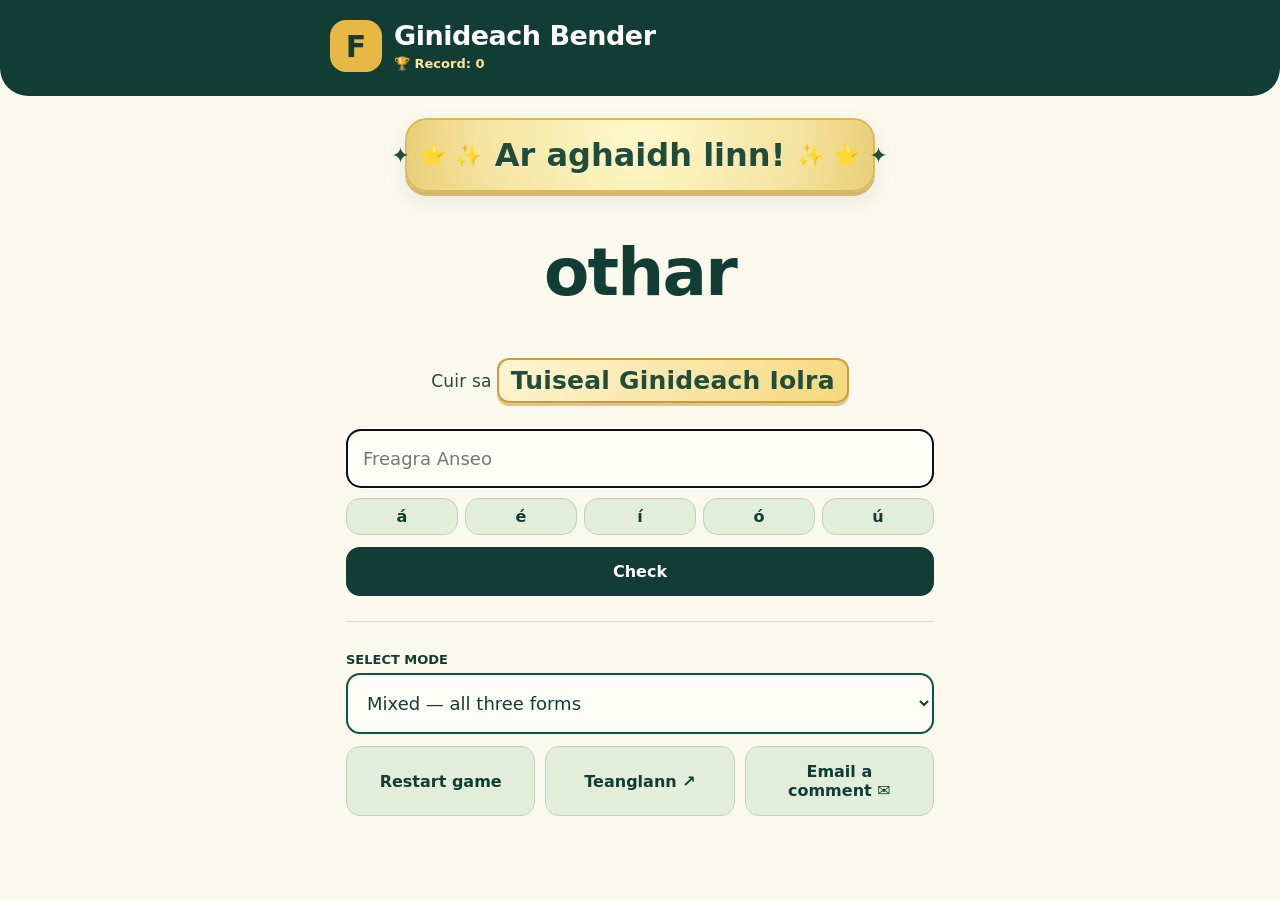
<file: index.html>
<!doctype html>
<html lang="en"><head><meta charset="utf-8"><meta name="viewport" content="width=device-width,initial-scale=1,viewport-fit=cover"><meta name="theme-color" content="#123d35"><meta name="description" content="Focal Fós: Irish genitive and plural practice."><link rel="manifest" href="./manifest.webmanifest"><link rel="icon" href="./icon.svg" type="image/svg+xml"><title>Ginideach Bender</title>
<style>
:root{--green:#123d35;--green2:#075840;--cream:#fbf8ed;--sage:#dceccf;--gold:#e8b844;--ink:#123d35;--muted:#61746b;--red:#a52d2d}
*{box-sizing:border-box}body{margin:0;background:var(--cream);color:var(--ink);font-family:system-ui,-apple-system,"Segoe UI",sans-serif}header{background:var(--green);color:#fff;padding:20px 18px 24px;border-radius:0 0 28px 28px}.brand{display:flex;align-items:center;gap:12px;max-width:620px;margin:auto}.mark{width:52px;height:52px;border-radius:16px;background:var(--gold);color:var(--green);display:grid;place-items:center;font-size:30px;font-weight:900}h1{font-size:27px;margin:0;letter-spacing:-.5px}header p{margin:2px 0 0;color:#d9e9df;font-style:italic;font-size:14px}.stats{display:flex;margin:20px auto 0;max-width:620px;background:#092f28;border-radius:18px;padding:13px 10px}.stat{flex:1;text-align:center}.stat+.stat{border-left:1px solid #45675d}.stat small{display:block;color:#c5dcca;font-size:12px}.stat strong{font-size:29px}main{max-width:620px;margin:auto;padding:22px 16px 40px}.topline{display:flex;justify-content:space-between;align-items:center;color:var(--muted);font-size:13px;font-weight:750}.meter{height:8px;background:#e3e9dc;border-radius:99px;overflow:hidden;margin:12px 0 8px}.meter>div{height:100%;background:#e8b844;width:0;transition:width .25s}.word{text-align:center;padding:34px 0 26px}.word .prompt{margin-bottom:20px}.word h2{font-size:clamp(42px,12vw,66px);margin:0 0 15px;letter-spacing:-1.8px;overflow-wrap:anywhere}.prompt{display:inline-block;background:#d5e8c8;border-radius:999px;padding:10px 20px;font-weight:750;font-size:16px}input,select{width:100%;border:2px solid var(--green2);background:#fffdf8;border-radius:14px;padding:17px 15px;font:inherit;font-size:18px;color:var(--ink)}button{border:0;border-radius:14px;background:var(--green);color:white;padding:15px 17px;font:inherit;font-weight:750;font-size:16px;display:block;width:100%;cursor:pointer;margin-top:12px}button:disabled{opacity:.5}.secondary{background:#e2edda;color:var(--green);border:1px solid #bdd4b1}.row{display:flex;gap:10px}.row>*{flex:1}.card{margin-top:20px;padding:17px;border-radius:18px;background:#e6f0db;border:1px solid #c7dcb8}.card.wrong{background:#fae7e3;border-color:#e8c1b9}.card h3{margin:0 0 5px;font-size:24px}.card p{margin:6px 0;line-height:1.5}.small{font-size:12px;color:var(--muted);line-height:1.5}.translation{background:#fffdf6;border:1px solid #c9d7c4;padding:12px;border-radius:12px;font-weight:750;font-size:19px;margin:14px 0!important}.settings{margin-top:25px;padding-top:18px;border-top:1px solid #d9dfd1}.settings label{display:block;font-size:13px;font-weight:700;margin:12px 0 6px}.footer{font-size:12px;color:var(--muted);margin-top:24px;line-height:1.6}.hidden{display:none!important}a{color:var(--green2);font-weight:700}.accents{display:flex;gap:7px;flex-wrap:wrap;margin-top:10px}.accents button{width:auto;flex:1;min-width:39px;margin:0;padding:8px;background:#e2edda;color:var(--green);border:1px solid #bdd4b1}.end{text-align:center}.end h2{font-size:30px}
.celebration{position:relative;overflow:hidden;text-align:center;margin-top:22px;padding:20px 12px 16px;border-radius:22px;background:linear-gradient(135deg,#d8f3ca,#f7edb7);border:2px solid #9ec58d;box-shadow:0 8px 25px #123d3517;animation:pop .45s ease-out}.celebration.special{background:radial-gradient(circle at 50% 0%,#fff6be,#f3cc68 60%,#d4a345);border:3px solid #b78627;box-shadow:0 0 0 5px #f7e8b2,0 12px 30px #77531b40}.celebration-art{font-size:54px;line-height:1.3;animation:float 1.7s ease-in-out infinite alternate}.celebration.special .celebration-art{font-size:66px}.celebration h2{font-size:clamp(25px,7vw,38px);margin:7px 0 4px}.celebration p{margin:0;font-weight:650}.celebration.special:before,.celebration.special:after{content:"✦ ✧ ✦ ✧ ✦";position:absolute;top:8px;left:6px;color:#b96b11;letter-spacing:8px}.celebration.special:after{top:auto;bottom:8px;left:auto;right:4px}@keyframes pop{from{opacity:0;transform:scale(.82)}to{opacity:1;transform:scale(1)}}@keyframes float{from{transform:translateY(0) rotate(-4deg)}to{transform:translateY(-7px) rotate(4deg)}}@media(prefers-reduced-motion:reduce){.celebration,.celebration-art{animation:none}} .dictionary-invite{font-size:16px!important;font-weight:500!important} .dictionary-summary{background:#fffdf6;padding:13px;border:1px solid #c9d7c4;border-radius:12px;margin:10px 0;font-size:19px}.dictionary-link{display:block;background:#123d35;color:white;text-align:center;border-radius:12px;padding:14px;margin:13px 0;text-decoration:none}.dictionary-preview{margin:14px 0}.dictionary-preview summary{cursor:pointer;font-weight:700}.dictionary-preview iframe{width:100%;height:430px;border:1px solid #c9d7c4;border-radius:10px;margin-top:12px;background:white}.translation{background:#fff8df;border:1px solid #e7d18a;border-radius:12px;padding:13px 15px;font-size:20px;font-weight:800;color:#123d35;margin:14px 0!important}.corpus-card{background:#e9f1e2;border:1px solid #bcd1b4;border-radius:17px;padding:17px;margin-bottom:20px}.corpus-heading{font-size:11px;letter-spacing:.07em;font-weight:850;color:#456b50}.corpus-card p{font-size:17px;line-height:1.5;margin:12px 0}.corpus-links{display:flex;flex-direction:column;gap:7px}.corpus-links a{font-size:13px}.corpus-card .unverified{font-size:14px;color:#586b5e;font-style:italic}.answer-example{font-size:16px;font-weight:400;line-height:1.6;margin:16px 0 0!important;padding-top:12px;border-top:1px solid #c9d7c4}.celebration{padding:12px 10px!important;margin-top:12px!important}.celebration-art{font-size:30px!important}.celebration h2{font-size:23px!important}

.streak-tracker{display:flex;align-items:center;justify-content:center;gap:12px;min-height:74px;margin:0 auto 8px;padding:13px 14px;max-width:470px;border-radius:22px;background:radial-gradient(circle at 50% 10%,#fff9cb,#f5e4a1 65%,#e9ce77);border:2px solid #d9b95b;box-shadow:0 4px 0 #d4b66b,0 8px 20px #123d3515;color:#214c3a;text-align:center}
.streak-tracker strong{font-size:clamp(22px,6vw,32px);font-weight:900;white-space:nowrap;text-shadow:0 1px #fff7d9}.streak-stars{font-size:clamp(15px,4vw,22px);white-space:nowrap;letter-spacing:1px}.streak-pop{animation:streak-bounce .45s ease-out}@keyframes streak-bounce{0%{transform:scale(.95)}55%{transform:scale(1.045)}100%{transform:scale(1)}}
.answer-instruction{display:flex;align-items:center;justify-content:center;gap:10px;width:fit-content;max-width:100%;margin:2px auto 18px;padding:13px 22px;border:2px solid #c99d43;border-radius:18px;background:linear-gradient(135deg,#fff6d5 0%,#f8e5a7 55%,#fff8df 100%);color:#214d3b;font-size:clamp(17px,4.5vw,22px);font-weight:900;letter-spacing:.2px;text-align:center;box-shadow:0 5px 0 #e5c77b,0 8px 18px #1d4c3620;text-shadow:0 1px 0 #fff8dc}
.answer-instruction .mode-name{display:inline-block;margin-left:5px;padding:6px 12px;border-radius:12px;background:linear-gradient(135deg,#fff6d5,#f5d77c);border:2px solid #c99d43;color:#214d3b;font-size:clamp(19px,5vw,25px);font-weight:900;box-shadow:0 3px 0 #e5c77b}.answer-instruction{border:0;background:none;box-shadow:none;text-shadow:none;padding:4px 0 8px;font-size:17px;font-weight:500;gap:0}

@media(max-width:390px){.streak-tracker{gap:6px;padding:10px 7px}.streak-stars{letter-spacing:-2px}}
@media(prefers-reduced-motion:reduce){.streak-pop{animation:none}}
.celebration{background:#fffdf5!important;border:2px solid #343434!important;box-shadow:0 8px 20px #00000019!important;padding:10px!important}
.celebration.special{box-shadow:0 8px 20px #00000019!important}
.celebration.special:before,.celebration.special:after{content:none!important}
.celebration-art{animation:none!important;line-height:1!important;font-size:initial!important}
.celebration-art{position:relative}.celebration-art #check{position:absolute;left:50%;top:50%;transform:translate(-50%,-50%);z-index:2;width:auto;min-width:135px;padding:14px 28px;border:3px solid #111;border-radius:14px;background:#fff;color:#111;font-weight:900;font-size:20px;box-shadow:5px 5px 0 #111;cursor:pointer}.celebration-art #check:focus-visible{outline:4px solid #e8b844;outline-offset:4px}.celebration-art img{display:block;width:100%;max-width:510px;max-height:370px;object-fit:contain;margin:0 auto;border-radius:8px;filter:grayscale(1)}
.celebration h2{margin:9px 0 2px!important}

/* The next action stays centred on the illustration and is green. */
.celebration-art #check{background:#087a48!important;color:#fff!important;border-color:#06482c!important;box-shadow:5px 5px 0 #063c28!important}
.celebration-art #check:hover{background:#056438!important}
/* Mask the fixed streak numbers printed in the artwork and show the actual live streak. */
.comic-frame{position:relative;width:100%;max-width:510px;margin:0 auto}
.comic-frame img{width:100%}
.comic-live-count{position:absolute;top:0;left:0;width:51%;height:25%;display:flex;align-items:center;justify-content:center;background:#fff;color:#111;font-size:clamp(17px,5vw,31px);font-weight:1000;font-style:italic;letter-spacing:-.6px;line-height:1.1;transform:rotate(-5deg);transform-origin:top left;box-shadow:2px 3px 0 #111;padding:5px;text-align:center;z-index:1}
@media(max-width:390px){.comic-live-count{font-size:clamp(15px,5vw,23px)}}

/* Answer state: only dictionary summary and artwork, with centered action button. */
#quiz.answered .word,#quiz.answered #answerForm{display:none!important}
#quiz.answered #feedback{margin-top:14px}
#quiz.answered #feedback .dictionary-summary{margin:0;font-size:19px}
#quiz.answered #celebration{margin-top:16px}
#celebration .celebration-art{animation:none!important}
.comic-frame{position:relative;max-width:510px;margin:auto}
.comic-frame img{display:block;width:100%;border-radius:13px}
.comic-action{position:absolute;top:50%;left:50%;transform:translate(-50%,-50%);width:auto;min-width:142px;max-width:70%;margin:0!important;padding:15px 27px;background:#13803b!important;color:#fff!important;border:3px solid #fff;border-radius:16px;box-shadow:0 4px 0 #075626,0 6px 20px #0008;font-size:22px;z-index:4;cursor:pointer}
.comic-action:focus-visible{outline:4px solid #f8d46c;outline-offset:3px}
#celebrationText,#celebrationSub{display:none!important}
.record-badge{display:inline-block;margin-top:5px;font-size:13px;color:#ffe49b;font-weight:800}
.correction{background:#fff3e9;border-radius:10px;padding:10px;color:#7d2525;font-weight:700}.correction s{text-decoration-thickness:3px}
.gender-choices{display:grid;grid-template-columns:1fr 1fr;gap:10px}
.gender-choice{background:#127b39;padding:5px;overflow:hidden;margin:0;border:3px solid #fff;box-shadow:0 3px 9px #0003}
.gender-choice img{display:block;width:100%;aspect-ratio:1.4;object-fit:cover;border-radius:8px}
.gender-choice span{display:block;padding:9px 2px;font-size:clamp(12px,3.7vw,17px)}
#bonus{margin:20px auto;padding:16px;background:#fff0c5;border:2px solid #cda447;border-radius:20px;text-align:center}
#bonus h2{margin:6px 0 12px}#bonusResult{font-weight:800}
.milestone-banner{background:#fff1c7;border:2px solid #d3aa44;border-radius:14px;padding:12px;text-align:center;font-weight:900}
.ending-frame{overflow:hidden}.ending-frame img{aspect-ratio:2.7;object-fit:cover}.ending-button{display:block;margin:14px auto;background:#087e31;color:white;font-weight:900;padding:12px 30px;border-radius:14px}
#celebrationText{font-size:clamp(21px,5vw,31px);text-align:center}
</style></head><body>
<header><div class="brand"><div class="mark">F</div><div><h1>Ginideach Bender</h1><span class="record-badge">🏆 Record: <b id="bestScore">0</b></span></div></div></header>
<main>
<div id="streakTracker" class="streak-tracker" aria-live="polite"><span class="streak-stars" aria-hidden="true">✦ ⭐ ✨</span><strong id="streakCount">Ar aghaidh linn!</strong><span class="streak-stars" aria-hidden="true">✨ ⭐ ✦</span></div>
<section id="bonus" class="hidden" aria-live="polite"><h2>Ceist bhreise · Bonus question</h2><p>Is the noun masculine or feminine?</p><h2 id="bonusWord"></h2><div class="gender-choices"><button type="button" class="gender-choice" data-gender="m"><img src="./bonus_man.webp" alt="Man telling a story in the pub"><span>Firinscneach</span></button><button type="button" class="gender-choice" data-gender="f"><img src="./bonus_women.webp" alt="Two women chatting at the bar"><span>Baininscneach</span></button></div><p id="bonusResult"></p><button id="bonusContinue" class="hidden" type="button">Continue</button></section><section id="celebration" class="celebration hidden" role="status" aria-live="polite"><div id="celebrationArt" class="celebration-art"></div><h2 id="celebrationText"></h2><p id="celebrationSub"></p></section><section id="quiz"><div class="word"><h2 id="lemma"></h2></div>

<form id="answerForm"><label class="answer-instruction" id="answerInstruction" for="answer">Cuir sa <span class="mode-name">Tuiseal Ginideach</span></label><input id="answer" autocomplete="off" autocapitalize="none" spellcheck="false" placeholder="Freagra Anseo" aria-label="Your Irish answer" required><div class="accents" aria-label="Irish accented letters"><button type="button" data-accent="á">á</button><button type="button" data-accent="é">é</button><button type="button" data-accent="í">í</button><button type="button" data-accent="ó">ó</button><button type="button" data-accent="ú">ú</button></div><button id="check" type="submit">Check</button></form><section id="feedback" class="card hidden" aria-live="polite"></section></section>

<div class="settings"><label for="mode">SELECT MODE</label><select id="mode"><option value="mixed">Mixed — all three forms</option><option value="gen">Genitive singular only</option><option value="pl">Plural only</option><option value="gpl">Genitive plural only</option></select><div class="row"><button id="restart" class="secondary" type="button">Restart game</button><button id="dictionary" class="secondary" type="button">Teanglann ↗</button><button id="report" class="secondary" type="button">Email a comment ✉</button></div></div>
</main>
<script>
const words=[{"w":"am","gen":["ama"],"pl":["amanna"],"url":"https://www.teanglann.ie/en/fgb/am","en":"time","source":"Google Translate (original English list)","gender":"m","gpl":["amanna"]},{"w":"bealach","gen":["bealaigh"],"pl":["bealaí"],"url":"https://www.teanglann.ie/en/fgb/bealach","en":"way","source":"Google Translate (original English list)","gender":"m","gpl":["bealaí"]},{"w":"saol","gen":["saoil"],"pl":["saolta"],"url":"https://www.teanglann.ie/en/fgb/saol","en":"life","source":"Google Translate (original English list)","gender":"m","gpl":["saolta"]},{"w":"domhan","gen":["domhain"],"pl":["domhain"],"url":"https://www.teanglann.ie/en/fgb/domhan","en":"world","source":"Google Translate (original English list)","gender":"m","gpl":["domhan"]},{"w":"fear","gen":["fir"],"pl":["fir"],"url":"https://www.teanglann.ie/en/fgb/fear","en":"man","source":"Google Translate (original English list)","gender":"m","gpl":["fear"]},{"w":"stát","gen":["stáit"],"pl":["stáit"],"url":"https://www.teanglann.ie/en/fgb/stát","en":"state","source":"Google Translate (original English list)","gender":"m","gpl":["stát"]},{"w":"obair","gen":["oibre"],"pl":["oibreacha"],"url":"https://www.teanglann.ie/en/fgb/obair","en":"work","source":"Google Translate (original English list)","gender":"f","gpl":["oibreacha"]},{"w":"córas","gen":["córais"],"pl":["córais"],"url":"https://www.teanglann.ie/en/fgb/córas","en":"system","source":"Google Translate (original English list)","gender":"m","gpl":["córas"]},{"w":"cuid","gen":["coda"],"pl":["codanna"],"url":"https://www.teanglann.ie/en/fgb/cuid","en":"part","source":"Google Translate (original English list)","gender":"f","gpl":["codanna"]},{"w":"uimhir","gen":["uimhreach"],"pl":["uimhreacha"],"url":"https://www.teanglann.ie/en/fgb/uimhir","en":"number","source":"Google Translate (original English list)","gender":"f","gpl":["uimhreacha"]},{"w":"rialtas","gen":["rialtais"],"pl":["rialtais"],"url":"https://www.teanglann.ie/en/fgb/rialtas","en":"government","source":"Google Translate (original English list)","gender":"m","gpl":["rialtas"]},{"w":"sampla","gen":["sampla"],"pl":["samplaí"],"url":"https://www.teanglann.ie/en/fgb/sampla","en":"example","source":"Google Translate (original English list)","gender":"m","gpl":["samplaí"]},{"w":"cumhacht","gen":["cumhachta"],"pl":["cumhachtaí"],"url":"https://www.teanglann.ie/en/fgb/cumhacht","en":"power","source":"Google Translate (original English list)","gender":"f","gpl":["cumhachtaí"]},{"w":"faisnéis","gen":["faisnéise"],"pl":["faisnéisí"],"url":"https://www.teanglann.ie/en/fgb/faisnéis","en":"information","source":"Google Translate (original English list)","gender":"f","gpl":["faisnéisí"]},{"w":"forbairt","gen":["forbartha"],"pl":["forbairtí"],"url":"https://www.teanglann.ie/en/fgb/forbairt","en":"development","source":"Google Translate (original English list)","gender":"f","gpl":["forbairtí"]},{"w":"ordú","gen":["ordaithe"],"pl":["orduithe"],"url":"https://www.teanglann.ie/en/fgb/ordú","en":"order","source":"Google Translate (original English list)","gender":"m","gpl":["orduithe"]},{"w":"grúpa","gen":["grúpa"],"pl":["grúpaí"],"url":"https://www.teanglann.ie/en/fgb/grúpa","en":"group","source":"Google Translate (original English list)","gender":"m","gpl":["grúpaí"]},{"w":"áit","gen":["áite"],"pl":["áiteanna"],"url":"https://www.teanglann.ie/en/fgb/áit","en":"place","source":"Google Translate (original English list)","gender":"f","gpl":["áiteanna"]},{"w":"úsáid","gen":["úsáide"],"pl":["úsáidí"],"url":"https://www.teanglann.ie/en/fgb/úsáid","en":"use","source":"Google Translate (original English list)","gender":"f","gpl":["úsáidí"]},{"w":"dlí","gen":["dlí"],"pl":["dlíthe"],"url":"https://www.teanglann.ie/en/fgb/dlí","en":"law","source":"Google Translate (original English list)","gender":"m","gpl":["dlíthe"]},{"w":"dia","gen":["dé"],"pl":["déithe"],"url":"https://www.teanglann.ie/en/fgb/dia","en":"god","source":"Google Translate (original English list)","gender":"m","gpl":["déithe"]},{"w":"uisce","gen":["uisce"],"pl":["uiscí"],"url":"https://www.teanglann.ie/en/fgb/uisce","en":"water","source":"Google Translate (original English list)","gender":"m","gpl":["uiscí"]},{"w":"ollscoil","gen":["ollscoile"],"pl":["ollscoileanna"],"url":"https://www.teanglann.ie/en/fgb/ollscoil","en":"university","source":"Google Translate (original English list)","gender":"f","gpl":["ollscoileanna"]},{"w":"cogadh","gen":["cogaidh"],"pl":["cogaí"],"url":"https://www.teanglann.ie/en/fgb/cogadh","en":"war","source":"Google Translate (original English list)","gender":"m","gpl":["cogaí"]},{"w":"pointe","gen":["pointe"],"pl":["pointí"],"url":"https://www.teanglann.ie/en/fgb/pointe","en":"point","source":"Google Translate (original English list)","gender":"m","gpl":["pointí"]},{"w":"bliain","gen":["bliana"],"pl":["blianta"],"url":"https://www.teanglann.ie/en/fgb/bliain","en":"year","source":"Google Translate (original English list)","gender":"f","gpl":["blianta"]},{"w":"figiúr","gen":["figiúir"],"pl":["figiúirí"],"url":"https://www.teanglann.ie/en/fgb/figiúr","en":"figure","source":"Google Translate (original English list)","gender":"m","gpl":["figiúirí"]},{"w":"próiseas","gen":["próisis"],"pl":["próisis"],"url":"https://www.teanglann.ie/en/fgb/próiseas","en":"process","source":"Google Translate (original English list)","gender":"m","gpl":["próiseas"]},{"w":"fíric","gen":["fírice"],"pl":["fíricí"],"url":"https://www.teanglann.ie/en/fgb/fíric","en":"fact","source":"Google Translate (original English list)","gender":"f","gpl":["fíricí"]},{"w":"teaghlach","gen":["teaghlaigh"],"pl":["teaghlaigh"],"url":"https://www.teanglann.ie/en/fgb/teaghlach","en":"family","source":"Google Translate (original English list)","gender":"m","gpl":["teaghlach"]},{"w":"scoil","gen":["scoile"],"pl":["scoileanna"],"url":"https://www.teanglann.ie/en/fgb/scoil","en":"school","source":"Google Translate (original English list)","gender":"f","gpl":["scoileanna"]},{"w":"foirm","gen":["foirme"],"pl":["foirmeacha"],"url":"https://www.teanglann.ie/en/fgb/foirm","en":"form","source":"Google Translate (original English list)","gender":"f","gpl":["foirmeacha"]},{"w":"teach","gen":["tí"],"pl":["tithe"],"url":"https://www.teanglann.ie/en/fgb/teach","en":"house","source":"Google Translate (original English list)","gender":"m","gpl":["tithe"]},{"w":"deireadh","gen":["deiridh"],"pl":["deirí"],"url":"https://www.teanglann.ie/en/fgb/deireadh","en":"end","source":"Google Translate (original English list)","gender":"m","gpl":["deirí"]},{"w":"caibidil","gen":["caibidle"],"pl":["caibidlí"],"url":"https://www.teanglann.ie/en/fgb/caibidil","en":"chapter","source":"Google Translate (original English list)","gender":"f","gpl":["caibidlí"]},{"w":"stair","gen":["staire"],"pl":["startha"],"url":"https://www.teanglann.ie/en/fgb/stair","en":"history","source":"Google Translate (original English list)","gender":"f","gpl":["startha"]},{"w":"baile","gen":["baile"],"pl":["bailte"],"url":"https://www.teanglann.ie/en/fgb/baile","en":"home","source":"Google Translate (original English list)","gender":"m","gpl":["bailte"]},{"w":"tábla","gen":["tábla"],"pl":["táblaí"],"url":"https://www.teanglann.ie/en/fgb/tábla","en":"table","source":"Google Translate (original English list)","gender":"m","gpl":["táblaí"]},{"w":"lámh","gen":["láimhe"],"pl":["lámha"],"url":"https://www.teanglann.ie/en/fgb/lámh","en":"hand","source":"Google Translate (original English list)","gender":"f","gpl":["lámh"]},{"w":"luach","gen":["luacha"],"pl":["luachanna"],"url":"https://www.teanglann.ie/en/fgb/luach","en":"value","source":"Google Translate (original English list)","gender":"m","gpl":["luachanna"]},{"w":"cúrsa","gen":["cúrsa"],"pl":["cúrsaí"],"url":"https://www.teanglann.ie/en/fgb/cúrsa","en":"course","source":"Google Translate (original English list)","gender":"m","gpl":["cúrsaí"]},{"w":"limistéar","gen":["limistéir"],"pl":["limistéir"],"url":"https://www.teanglann.ie/en/fgb/limistéar","en":"area","source":"Google Translate (original English list)","gender":"m","gpl":["limistéar"]},{"w":"leabhar","gen":["leabhair"],"pl":["leabhair"],"url":"https://www.teanglann.ie/en/fgb/leabhar","en":"book","source":"Google Translate (original English list)","gender":"m","gpl":["leabhar"]},{"w":"tréimhse","gen":["tréimhse"],"pl":["tréimhsí"],"url":"https://www.teanglann.ie/en/fgb/tréimhse","en":"period","source":"Google Translate (original English list)","gender":"f","gpl":["tréimhsí"]},{"w":"sochaí","gen":["sochaí"],"pl":["sochaithe"],"url":"https://www.teanglann.ie/en/fgb/sochaí","en":"society","source":"Google Translate (original English list)","gender":"f","gpl":["sochaithe"]},{"w":"tír","gen":["tíre"],"pl":["tíortha"],"url":"https://www.teanglann.ie/en/fgb/tír","en":"country","source":"Google Translate (original English list)","gender":"f","gpl":["tíortha"]},{"w":"fadhb","gen":["faidhbe"],"pl":["fadhbanna"],"url":"https://www.teanglann.ie/en/fgb/fadhb","en":"problem","source":"Google Translate (original English list)","gender":"f","gpl":["fadhbanna"]},{"w":"nádúr","gen":["nádúir"],"pl":["nádúir"],"url":"https://www.teanglann.ie/en/fgb/nádúr","en":"nature","source":"Google Translate (original English list)","gender":"m","gpl":["nádúr"]},{"w":"leibhéal","gen":["leibhéil"],"pl":["leibhéil"],"url":"https://www.teanglann.ie/en/fgb/leibhéal","en":"level","source":"Google Translate (original English list)","gender":"m","gpl":["leibhéal"]},{"w":"duine","gen":["duine"],"pl":["daoine"],"url":"https://www.teanglann.ie/en/fgb/duine","en":"person","source":"Google Translate (original English list)","gender":"m","gpl":["daoine"]},{"w":"corp","gen":["coirp"],"pl":["coirp"],"url":"https://www.teanglann.ie/en/fgb/corp","en":"body","source":"Google Translate (original English list)","gender":"m","gpl":["corp"]},{"w":"gnó","gen":["gnó"],"pl":["gnóthaí"],"url":"https://www.teanglann.ie/en/fgb/gnó","en":"business","source":"Google Translate (original English list)","gender":"m","gpl":["gnóthaí"]},{"w":"cuideachta","gen":["cuideachta"],"pl":["cuideachtaí"],"url":"https://www.teanglann.ie/en/fgb/cuideachta","en":"company","source":"Google Translate (original English list)","gender":"f","gpl":["cuideachtaí"]},{"w":"cathair","gen":["cathrach"],"pl":["cathracha"],"url":"https://www.teanglann.ie/en/fgb/cathair","en":"city","source":"Google Translate (original English list)","gender":"f","gpl":["cathracha"]},{"w":"cúirt","gen":["cúirte"],"pl":["cúirteanna"],"url":"https://www.teanglann.ie/en/fgb/cúirt","en":"court","source":"Google Translate (original English list)","gender":"f","gpl":["cúirteanna"]},{"w":"polasaí","gen":["polasaí"],"pl":["polasaithe"],"url":"https://www.teanglann.ie/en/fgb/polasaí","en":"policy","source":"Google Translate (original English list)","gender":"m","gpl":["polasaithe"]},{"w":"alt","gen":["ailt"],"pl":["ailt"],"url":"https://www.teanglann.ie/en/fgb/alt","en":"section","source":"Google Translate (original English list)","gender":"m","gpl":["alt"]},{"w":"ainm","gen":["ainm"],"pl":["ainmneacha"],"url":"https://www.teanglann.ie/en/fgb/ainm","en":"name","source":"Google Translate (original English list)","gender":"m","gpl":["ainmneacha"]},{"w":"leanbh","gen":["linbh"],"pl":["leanaí"],"url":"https://www.teanglann.ie/en/fgb/leanbh","en":"child","source":"Google Translate (original English list)","gender":"m","gpl":["leanaí"]},{"w":"seirbhís","gen":["seirbhíse"],"pl":["seirbhísí"],"url":"https://www.teanglann.ie/en/fgb/seirbhís","en":"service","source":"Google Translate (original English list)","gender":"f","gpl":["seirbhísí"]},{"w":"taobh","gen":["taoibh"],"pl":["taobhanna"],"url":"https://www.teanglann.ie/en/fgb/taobh","en":"side","source":"Google Translate (original English list)","gender":"m","gpl":["taobhanna"]},{"w":"gníomh","gen":["gnímh"],"pl":["gníomhartha"],"url":"https://www.teanglann.ie/en/fgb/gníomh","en":"action","source":"Google Translate (original English list)","gender":"m","gpl":["gníomhartha"]},{"w":"líne","gen":["líne"],"pl":["línte"],"url":"https://www.teanglann.ie/en/fgb/líne","en":"line","source":"Google Translate (original English list)","gender":"f","gpl":["línte"]},{"w":"ráta","gen":["ráta"],"pl":["rátaí"],"url":"https://www.teanglann.ie/en/fgb/ráta","en":"rate","source":"Google Translate (original English list)","gender":"m","gpl":["rátaí"]},{"w":"ceann","gen":["cinn"],"pl":["cinn"],"url":"https://www.teanglann.ie/en/fgb/ceann","en":"head","source":"Google Translate (original English list)","gender":"m","gpl":["ceann"]},{"w":"ceist","gen":["ceiste"],"pl":["ceisteanna"],"url":"https://www.teanglann.ie/en/fgb/ceist","en":"question","source":"Google Translate (original English list)","gender":"f","gpl":["ceisteanna"]},{"w":"talamh","gen":["talaimh","talún"],"pl":["tailte"],"url":"https://www.teanglann.ie/en/fgb/talamh","en":"land","source":"Google Translate (original English list)","gender":"m","gpl":["tailte"]},{"w":"aois","gen":["aoise"],"pl":["aoiseanna"],"url":"https://www.teanglann.ie/en/fgb/aois","en":"age","source":"Google Translate (original English list)","gender":"f","gpl":["aoiseanna"]},{"w":"cóisir","gen":["cóisire"],"pl":["cóisirí"],"url":"https://www.teanglann.ie/en/fgb/cóisir","en":"party","source":"Google Translate (original English list)","gender":"f","gpl":["cóisirí"]},{"w":"radharc","gen":["radhairc"],"pl":["radhairc"],"url":"https://www.teanglann.ie/en/fgb/radharc","en":"view","source":"Google Translate (original English list)","gender":"m","gpl":["radharc"]},{"w":"ciall","gen":["céille"],"pl":["cialla"],"url":"https://www.teanglann.ie/en/fgb/ciall","en":"sense","source":"Google Translate (original English list)","gender":"f","gpl":["ciall"]},{"w":"cineál","gen":["cineáil"],"pl":["cineálacha"],"url":"https://www.teanglann.ie/en/fgb/cineál","en":"type","source":"Google Translate (original English list)","gender":"m","gpl":["cineálacha"]},{"w":"bás","gen":["báis"],"pl":["básanna"],"url":"https://www.teanglann.ie/en/fgb/bás","en":"death","source":"Google Translate (original English list)","gender":"m","gpl":["básanna"]},{"w":"pobal","gen":["pobail"],"pl":["pobail"],"url":"https://www.teanglann.ie/en/fgb/pobal","en":"community","source":"Google Translate (original English list)","gender":"m","gpl":["pobal"]},{"w":"sláinte","gen":["sláinte"],"pl":["sláintí"],"url":"https://www.teanglann.ie/en/fgb/sláinte","en":"health","source":"Google Translate (original English list)","gender":"f","gpl":["sláintí"]},{"w":"teanga","gen":["teanga"],"pl":["teangacha"],"url":"https://www.teanglann.ie/en/fgb/teanga","en":"language","source":"Google Translate (original English list)","gender":"f","gpl":["teangacha"]},{"w":"samhail","gen":["samhla"],"pl":["samhlacha"],"url":"https://www.teanglann.ie/en/fgb/samhail","en":"model","source":"Google Translate (original English list)","gender":"f","gpl":["samhlacha"]},{"w":"athrú","gen":["athraithe"],"pl":["athruithe"],"url":"https://www.teanglann.ie/en/fgb/athrú","en":"change","source":"Google Translate (original English list)","gender":"m","gpl":["athruithe"]},{"w":"máthair","gen":["máthar"],"pl":["máithreacha"],"url":"https://www.teanglann.ie/en/fgb/máthair","en":"mother","source":"Google Translate (original English list)","gender":"f","gpl":["máithreacha"]},{"w":"eaglais","gen":["eaglaise"],"pl":["eaglaisí"],"url":"https://www.teanglann.ie/en/fgb/eaglais","en":"church","source":"Google Translate (original English list)","gender":"f","gpl":["eaglaisí"]},{"w":"réimse","gen":["réimse"],"pl":["réimsí"],"url":"https://www.teanglann.ie/en/fgb/réimse","en":"field","source":"Google Translate (original English list)","gender":"m","gpl":["réimsí"]},{"w":"clár","gen":["cláir"],"pl":["cláir"],"url":"https://www.teanglann.ie/en/fgb/clár","en":"program","source":"Google Translate (original English list)","gender":"m","gpl":["clár"]},{"w":"ról","gen":["róil"],"pl":["róil"],"url":"https://www.teanglann.ie/en/fgb/ról","en":"role","source":"Google Translate (original English list)","gender":"m","gpl":["ról"]},{"w":"rang","gen":["ranga"],"pl":["ranganna"],"url":"https://www.teanglann.ie/en/fgb/rang","en":"class","source":"Google Translate (original English list)","gender":"m","gpl":["ranganna"]},{"w":"seomra","gen":["seomra"],"pl":["seomraí"],"url":"https://www.teanglann.ie/en/fgb/seomra","en":"room","source":"Google Translate (original English list)","gender":"m","gpl":["seomraí"]},{"w":"bean","gen":["mná"],"pl":["mná"],"url":"https://www.teanglann.ie/en/fgb/bean","en":"woman","source":"Google Translate (original English list)","gender":"f","gpl":["ban"]},{"w":"intinn","gen":["intinne"],"pl":["intinní"],"url":"https://www.teanglann.ie/en/fgb/intinn","en":"mind","source":"Google Translate (original English list)","gender":"f","gpl":["intinní"]},{"w":"struchtúr","gen":["struchtúir"],"pl":["struchtúir"],"url":"https://www.teanglann.ie/en/fgb/struchtúr","en":"structure","source":"Google Translate (original English list)","gender":"m","gpl":["struchtúr"]},{"w":"toradh","gen":["toraidh"],"pl":["torthaí"],"url":"https://www.teanglann.ie/en/fgb/toradh","en":"result","source":"Google Translate (original English list)","gender":"m","gpl":["torthaí"]},{"w":"ábhar","gen":["ábhair"],"pl":["ábhair"],"url":"https://www.teanglann.ie/en/fgb/ábhar","en":"matter","source":"Google Translate (original English list)","gender":"m","gpl":["ábhar"]},{"w":"fianaise","gen":["fianaise"],"pl":["fianaisí"],"url":"https://www.teanglann.ie/en/fgb/fianaise","en":"evidence","source":"Google Translate (original English list)","gender":"f","gpl":["fianaisí"]},{"w":"feidhm","gen":["feidhme"],"pl":["feidhmeanna"],"url":"https://www.teanglann.ie/en/fgb/feidhm","en":"function","source":"Google Translate (original English list)","gender":"f","gpl":["feidhmeanna"]},{"w":"focal","gen":["focail"],"pl":["focail"],"url":"https://www.teanglann.ie/en/fgb/focal","en":"word","source":"Google Translate (original English list)","gender":"m","gpl":["focal"]},{"w":"fás","gen":["fáis"],"pl":["fáis"],"url":"https://www.teanglann.ie/en/fgb/fás","en":"growth","source":"Google Translate (original English list)","gender":"m","gpl":["fás"]},{"w":"oifig","gen":["oifige"],"pl":["oifigí"],"url":"https://www.teanglann.ie/en/fgb/oifig","en":"office","source":"Google Translate (original English list)","gender":"f","gpl":["oifigí"]},{"w":"margadh","gen":["margaidh"],"pl":["margaí"],"url":"https://www.teanglann.ie/en/fgb/margadh","en":"market","source":"Google Translate (original English list)","gender":"m","gpl":["margaí"]},{"w":"modh","gen":["modha"],"pl":["modhanna"],"url":"https://www.teanglann.ie/en/fgb/modh","en":"method","source":"Google Translate (original English list)","gender":"m","gpl":["modhanna"]},{"w":"céatadán","gen":["céatadáin"],"pl":["céatadáin"],"url":"https://www.teanglann.ie/en/fgb/céatadán","en":"percent","source":"Google Translate (original English list)","gender":"m","gpl":["céatadán"]},{"w":"ealaín","gen":["ealaíne"],"pl":["ealaíona"],"url":"https://www.teanglann.ie/en/fgb/ealaín","en":"art","source":"Google Translate (original English list)","gender":"f","gpl":["ealaíon"]},{"w":"oíche","gen":["oíche"],"pl":["oícheanta"],"url":"https://www.teanglann.ie/en/fgb/oíche","en":"night","source":"Google Translate (original English list)","gender":"f","gpl":["oícheanta"]},{"w":"cúis","gen":["cúise"],"pl":["cúiseanna"],"url":"https://www.teanglann.ie/en/fgb/cúis","en":"reason","source":"Google Translate (original English list)","gender":"f","gpl":["cúiseanna"]},{"w":"daonra","gen":["daonra"],"pl":["daonraí"],"url":"https://www.teanglann.ie/en/fgb/daonra","en":"population","source":"Google Translate (original English list)","gender":"m","gpl":["daonraí"]},{"w":"cóireáil","gen":["cóireála"],"pl":["cóireálacha"],"url":"https://www.teanglann.ie/en/fgb/cóireáil","en":"treatment","source":"Google Translate (original English list)","gender":"f","gpl":["cóireálacha"]},{"w":"rud","gen":["ruda"],"pl":["rudaí"],"url":"https://www.teanglann.ie/en/fgb/rud","en":"thing","source":"Google Translate (original English list)","gender":"m","gpl":["rudaí"]},{"w":"fórsa","gen":["fórsa"],"pl":["fórsaí"],"url":"https://www.teanglann.ie/en/fgb/fórsa","en":"force","source":"Google Translate (original English list)","gender":"m","gpl":["fórsaí"]},{"w":"eolaíocht","gen":["eolaíochta"],"pl":["eolaíochtaí"],"url":"https://www.teanglann.ie/en/fgb/eolaíocht","en":"science","source":"Google Translate (original English list)","gender":"f","gpl":["eolaíochtaí"]},{"w":"bia","gen":["bia"],"pl":["bianna"],"url":"https://www.teanglann.ie/en/fgb/bia","en":"food","source":"Google Translate (original English list)","gender":"m","gpl":["bianna"]},{"w":"staid","gen":["staide"],"pl":["staideanna"],"url":"https://www.teanglann.ie/en/fgb/staid","en":"situation","source":"Google Translate (original English list)","gender":"f","gpl":["staideanna"]},{"w":"cúram","gen":["cúraim"],"pl":["cúraimí"],"url":"https://www.teanglann.ie/en/fgb/cúram","en":"care","source":"Google Translate (original English list)","gender":"m","gpl":["cúraimí"]},{"w":"tacaíocht","gen":["tacaíochta"],"pl":["tacaíochtaí"],"url":"https://www.teanglann.ie/en/fgb/tacaíocht","en":"support","source":"Google Translate (original English list)","gender":"f","gpl":["tacaíochtaí"]},{"w":"gníomhaíocht","gen":["gníomhaíochta"],"pl":["gníomhaíochtaí"],"url":"https://www.teanglann.ie/en/fgb/gníomhaíocht","en":"activity","source":"Google Translate (original English list)","gender":"f","gpl":["gníomhaíochtaí"]},{"w":"aghaidh","gen":["aghaidhe"],"pl":["aghaidheanna"],"url":"https://www.teanglann.ie/en/fgb/aghaidh","en":"face","source":"Google Translate (original English list)","gender":"f","gpl":["aghaidheanna"]},{"w":"ábhar","gen":["ábhair"],"pl":["ábhair"],"url":"https://www.teanglann.ie/en/fgb/ábhar","en":"material","source":"Google Translate (original English list)","gender":"m","gpl":["ábhar"]},{"w":"smaoineamh","gen":["smaoinimh"],"pl":["smaointe"],"url":"https://www.teanglann.ie/en/fgb/smaoineamh","en":"idea","source":"Google Translate (original English list)","gender":"m","gpl":["smaointe"]},{"w":"gluaiseacht","gen":["gluaiseachta"],"pl":["gluaiseachtaí"],"url":"https://www.teanglann.ie/en/fgb/gluaiseacht","en":"movement","source":"Google Translate (original English list)","gender":"f","gpl":["gluaiseachtaí"]},{"w":"uachtarán","gen":["uachtaráin"],"pl":["uachtaráin"],"url":"https://www.teanglann.ie/en/fgb/uachtarán","en":"president","source":"Google Translate (original English list)","gender":"m","gpl":["uachtarán"]},{"w":"foinse","gen":["foinse"],"pl":["foinsí"],"url":"https://www.teanglann.ie/en/fgb/foinse","en":"source","source":"Google Translate (original English list)","gender":"f","gpl":["foinsí"]},{"w":"bunús","gen":["bunúis"],"pl":["bunúis"],"url":"https://www.teanglann.ie/en/fgb/bunús","en":"basis","source":"Google Translate (original English list)","gender":"m","gpl":["bunús"]},{"w":"dromchla","gen":["dromchla"],"pl":["dromchlaí"],"url":"https://www.teanglann.ie/en/fgb/dromchla","en":"surface","source":"Google Translate (original English list)","gender":"m","gpl":["dromchlaí"]},{"w":"páipéar","gen":["páipéir"],"pl":["páipéir"],"url":"https://www.teanglann.ie/en/fgb/páipéar","en":"paper","source":"Google Translate (original English list)","gender":"m","gpl":["páipéar"]},{"w":"croí","gen":["croí"],"pl":["croíthe"],"url":"https://www.teanglann.ie/en/fgb/croí","en":"heart","source":"Google Translate (original English list)","gender":"m","gpl":["croíthe"]},{"w":"cultúr","gen":["cultúir"],"pl":["cultúir"],"url":"https://www.teanglann.ie/en/fgb/cultúr","en":"culture","source":"Google Translate (original English list)","gender":"m","gpl":["cultúr"]},{"w":"spás","gen":["spáis"],"pl":["spásanna"],"url":"https://www.teanglann.ie/en/fgb/spás","en":"space","source":"Google Translate (original English list)","gender":"m","gpl":["spásanna"]},{"w":"solas","gen":["solais"],"pl":["soilse"],"url":"https://www.teanglann.ie/en/fgb/solas","en":"light","source":"Google Translate (original English list)","gender":"m","gpl":["soilse"]},{"w":"scéal","gen":["scéil"],"pl":["scéalta"],"url":"https://www.teanglann.ie/en/fgb/scéal","en":"story","source":"Google Translate (original English list)","gender":"m","gpl":["scéalta"]},{"w":"maoin","gen":["maoine"],"pl":["maoine"],"url":"https://www.teanglann.ie/en/fgb/maoin","en":"property","source":"Google Translate (original English list)","gender":"f","gpl":["maoine"]},{"w":"eagraíocht","gen":["eagraíochta"],"pl":["eagraíochtaí"],"url":"https://www.teanglann.ie/en/fgb/eagraíocht","en":"organization","source":"Google Translate (original English list)","gender":"f","gpl":["eagraíochtaí"]},{"w":"tuairisc","gen":["tuairisce"],"pl":["tuairiscí"],"url":"https://www.teanglann.ie/en/fgb/tuairisc","en":"report","source":"Google Translate (original English list)","gender":"f","gpl":["tuairiscí"]},{"w":"aontas","gen":["aontais"],"pl":["aontais"],"url":"https://www.teanglann.ie/en/fgb/aontas","en":"union","source":"Google Translate (original English list)","gender":"m","gpl":["aontas"]},{"w":"roinn","gen":["roinne"],"pl":["ranna"],"url":"https://www.teanglann.ie/en/fgb/roinn","en":"department","source":"Google Translate (original English list)","gender":"f","gpl":["ranna"]},{"w":"plean","gen":["plean"],"pl":["pleananna"],"url":"https://www.teanglann.ie/en/fgb/plean","en":"plan","source":"Google Translate (original English list)","gender":"m","gpl":["pleananna"]},{"w":"príomhchathair","gen":["príomhchathrach"],"pl":["príomhchathracha"],"url":"https://www.teanglann.ie/en/fgb/príomhchathair","en":"capital","source":"Google Translate (original English list)","gender":"f","gpl":["príomhchathracha"]},{"w":"breis","gen":["breise"],"pl":["breiseanna"],"url":"https://www.teanglann.ie/en/fgb/breis","en":"addition","source":"Google Translate (original English list)","gender":"f","gpl":["breiseanna"]},{"w":"praghas","gen":["praghais"],"pl":["praghsanna"],"url":"https://www.teanglann.ie/en/fgb/praghas","en":"price","source":"Google Translate (original English list)","gender":"m","gpl":["praghsanna"]},{"w":"sraith","gen":["sraithe"],"pl":["sraitheanna"],"url":"https://www.teanglann.ie/en/fgb/sraith","en":"series","source":"Google Translate (original English list)","gender":"f","gpl":["sraitheanna"]},{"w":"freagra","gen":["freagra"],"pl":["freagraí"],"url":"https://www.teanglann.ie/en/fgb/freagra","en":"response","source":"Google Translate (original English list)","gender":"m","gpl":["freagraí"]},{"w":"fuil","gen":["fola"],"pl":["fola"],"url":"https://www.teanglann.ie/en/fgb/fuil","en":"blood","source":"Google Translate (original English list)","gender":"f","gpl":["fola"]},{"w":"iris","gen":["irise"],"pl":["irisí"],"url":"https://www.teanglann.ie/en/fgb/iris","en":"journal","source":"Google Translate (original English list)","gender":"f","gpl":["irisí"]},{"w":"cuntas","gen":["cuntais"],"pl":["cuntais"],"url":"https://www.teanglann.ie/en/fgb/cuntas","en":"account","source":"Google Translate (original English list)","gender":"m","gpl":["cuntas"]},{"w":"aird","gen":["airde"],"pl":["airde"],"url":"https://www.teanglann.ie/en/fgb/aird","en":"attention","source":"Google Translate (original English list)","gender":"f","gpl":["airde"]},{"w":"tionscal","gen":["tionscail"],"pl":["tionscail"],"url":"https://www.teanglann.ie/en/fgb/tionscal","en":"industry","source":"Google Translate (original English list)","gender":"m","gpl":["tionscal"]},{"w":"nóiméad","gen":["nóiméid"],"pl":["nóiméid"],"url":"https://www.teanglann.ie/en/fgb/nóiméad","en":"moment","source":"Google Translate (original English list)","gender":"m","gpl":["nóiméad"]},{"w":"costas","gen":["costais"],"pl":["costais"],"url":"https://www.teanglann.ie/en/fgb/costas","en":"cost","source":"Google Translate (original English list)","gender":"m","gpl":["costas"]},{"w":"riachtanas","gen":["riachtanais"],"pl":["riachtanais"],"url":"https://www.teanglann.ie/en/fgb/riachtanas","en":"need","source":"Google Translate (original English list)","gender":"m","gpl":["riachtanas"]},{"w":"coiste","gen":["coiste"],"pl":["coistí"],"url":"https://www.teanglann.ie/en/fgb/coiste","en":"committee","source":"Google Translate (original English list)","gender":"m","gpl":["coistí"]},{"w":"fige","gen":["fige"],"pl":["figí"],"url":"https://www.teanglann.ie/en/fgb/fige","en":"fig","source":"Google Translate (original English list)","gender":"f","gpl":["figí"]},{"w":"mac","gen":["mic"],"pl":["mic"],"url":"https://www.teanglann.ie/en/fgb/mac","en":"son","source":"Google Translate (original English list)","gender":"m","gpl":["mac"]},{"w":"tástáil","gen":["tástála"],"pl":["tástálacha"],"url":"https://www.teanglann.ie/en/fgb/tástáil","en":"test","source":"Google Translate (original English list)","gender":"f","gpl":["tástálacha"]},{"w":"brú","gen":["brú"],"pl":["brúnna"],"url":"https://www.teanglann.ie/en/fgb/brú","en":"pressure","source":"Google Translate (original English list)","gender":"m","gpl":["brúnna"]},{"w":"post","gen":["poist"],"pl":["poist"],"url":"https://www.teanglann.ie/en/fgb/post","en":"job","source":"Google Translate (original English list)","gender":"m","gpl":["post"]},{"w":"cuspóir","gen":["cuspóra"],"pl":["cuspóirí"],"url":"https://www.teanglann.ie/en/fgb/cuspóir","en":"purpose","source":"Google Translate (original English list)","gender":"m","gpl":["cuspóirí"]},{"w":"téarma","gen":["téarma"],"pl":["téarmaí"],"url":"https://www.teanglann.ie/en/fgb/téarma","en":"term","source":"Google Translate (original English list)","gender":"m","gpl":["téarmaí"]},{"w":"lár","gen":["láir"],"pl":["láir"],"url":"https://www.teanglann.ie/en/fgb/lár","en":"center","source":"Google Translate (original English list)","gender":"m","gpl":["lár"]},{"w":"raon","gen":["raoin"],"pl":["raonta"],"url":"https://www.teanglann.ie/en/fgb/raon","en":"range","source":"Google Translate (original English list)","gender":"m","gpl":["raonta"]},{"w":"cáilíocht","gen":["cáilíochta"],"pl":["cáilíochtaí"],"url":"https://www.teanglann.ie/en/fgb/cáilíocht","en":"quality","source":"Google Translate (original English list)","gender":"f","gpl":["cáilíochtaí"]},{"w":"litir","gen":["litreach"],"pl":["litreacha"],"url":"https://www.teanglann.ie/en/fgb/litir","en":"letter","source":"Google Translate (original English list)","gender":"f","gpl":["litreacha"]},{"w":"comhlachas","gen":["comhlachais"],"pl":["comhlachais"],"url":"https://www.teanglann.ie/en/fgb/comhlachas","en":"association","source":"Google Translate (original English list)","gender":"m","gpl":["comhlachas"]},{"w":"difríocht","gen":["difríochta"],"pl":["difríochtaí"],"url":"https://www.teanglann.ie/en/fgb/difríocht","en":"difference","source":"Google Translate (original English list)","gender":"f","gpl":["difríochtaí"]},{"w":"tionscadal","gen":["tionscadail"],"pl":["tionscadail"],"url":"https://www.teanglann.ie/en/fgb/tionscadal","en":"project","source":"Google Translate (original English list)","gender":"m","gpl":["tionscadal"]},{"w":"dáileadh","gen":["dáilte"],"pl":["dáiltí"],"url":"https://www.teanglann.ie/en/fgb/dáileadh","en":"distribution","source":"Google Translate (original English list)","gender":"m","gpl":["dáiltí"]},{"w":"tiarna","gen":["tiarna"],"pl":["tiarnaí"],"url":"https://www.teanglann.ie/en/fgb/tiarna","en":"lord","source":"Google Translate (original English list)","gender":"m","gpl":["tiarnaí"]},{"w":"carachtar","gen":["carachtair"],"pl":["carachtair"],"url":"https://www.teanglann.ie/en/fgb/carachtar","en":"character","source":"Google Translate (original English list)","gender":"m","gpl":["carachtar"]},{"w":"coláiste","gen":["coláiste"],"pl":["coláistí"],"url":"https://www.teanglann.ie/en/fgb/coláiste","en":"college","source":"Google Translate (original English list)","gender":"m","gpl":["coláistí"]},{"w":"galar","gen":["galair"],"pl":["galair"],"url":"https://www.teanglann.ie/en/fgb/galar","en":"disease","source":"Google Translate (original English list)","gender":"m","gpl":["galar"]},{"w":"abhainn","gen":["abhann"],"pl":["aibhneacha"],"url":"https://www.teanglann.ie/en/fgb/abhainn","en":"river","source":"Google Translate (original English list)","gender":"f","gpl":["aibhneacha"]},{"w":"táirge","gen":["táirge"],"pl":["táirgí"],"url":"https://www.teanglann.ie/en/fgb/táirge","en":"product","source":"Google Translate (original English list)","gender":"m","gpl":["táirgí"]},{"w":"téacs","gen":["téacs"],"pl":["téacsanna"],"url":"https://www.teanglann.ie/en/fgb/téacs","en":"text","source":"Google Translate (original English list)","gender":"m","gpl":["téacsanna"]},{"w":"cáin","gen":["cánach"],"pl":["cánacha"],"url":"https://www.teanglann.ie/en/fgb/cáin","en":"tax","source":"Google Translate (original English list)","gender":"f","gpl":["cánacha"]},{"w":"bord","gen":["boird"],"pl":["boird"],"url":"https://www.teanglann.ie/en/fgb/bord","en":"board","source":"Google Translate (original English list)","gender":"m","gpl":["bord"]},{"w":"réigiún","gen":["réigiúin"],"pl":["réigiúin"],"url":"https://www.teanglann.ie/en/fgb/réigiún","en":"region","source":"Google Translate (original English list)","gender":"m","gpl":["réigiún"]},{"w":"caillteanas","gen":["caillteanais"],"pl":["caillteanais"],"url":"https://www.teanglann.ie/en/fgb/caillteanas","en":"loss","source":"Google Translate (original English list)","gender":"m","gpl":["caillteanas"]},{"w":"stáitse","gen":["stáitse"],"pl":["stáitsí"],"url":"https://www.teanglann.ie/en/fgb/stáitse","en":"stage","source":"Google Translate (original English list)","gender":"m","gpl":["stáitsí"]},{"w":"údarás","gen":["údaráis"],"pl":["údaráis"],"url":"https://www.teanglann.ie/en/fgb/údarás","en":"authority","source":"Google Translate (original English list)","gender":"m","gpl":["údarás"]},{"w":"talamh","gen":["talaimh","talún"],"pl":["tailte"],"url":"https://www.teanglann.ie/en/fgb/talamh","en":"ground","source":"Google Translate (original English list)","gender":"m","gpl":["tailte"]},{"w":"ceol","gen":["ceoil"],"pl":["ceolta"],"url":"https://www.teanglann.ie/en/fgb/ceol","en":"music","source":"Google Translate (original English list)","gender":"m","gpl":["ceolta"]},{"w":"baile","gen":["baile"],"pl":["bailte"],"url":"https://www.teanglann.ie/en/fgb/baile","en":"town","source":"Google Translate (original English list)","gender":"m","gpl":["bailte"]},{"w":"othar","gen":["othair"],"pl":["othair"],"url":"https://www.teanglann.ie/en/fgb/othar","en":"patient","source":"Google Translate (original English list)","gender":"m","gpl":["othar"]},{"w":"comhairle","gen":["comhairle"],"pl":["comhairlí"],"url":"https://www.teanglann.ie/en/fgb/comhairle","en":"council","source":"Google Translate (original English list)","gender":"f","gpl":["comhairlí"]},{"w":"tionchar","gen":["tionchair"],"pl":["tionchair"],"url":"https://www.teanglann.ie/en/fgb/tionchar","en":"influence","source":"Google Translate (original English list)","gender":"m","gpl":["tionchar"]},{"w":"ábhar","gen":["ábhair"],"pl":["ábhair"],"url":"https://www.teanglann.ie/en/fgb/ábhar","en":"subject","source":"Google Translate (original English list)","gender":"m","gpl":["ábhar"]},{"w":"réiteach","gen":["réitigh"],"pl":["réitigh"],"url":"https://www.teanglann.ie/en/fgb/réiteach","en":"solution","source":"Google Translate (original English list)","gender":"m","gpl":["réiteach"]},{"w":"arm","gen":["airm"],"pl":["airm"],"url":"https://www.teanglann.ie/en/fgb/arm","en":"army","source":"Google Translate (original English list)","gender":"m","gpl":["arm"]},{"w":"doras","gen":["dorais"],"pl":["doirse"],"url":"https://www.teanglann.ie/en/fgb/doras","en":"door","source":"Google Translate (original English list)","gender":"m","gpl":["doirse"]},{"w":"ceist","gen":["ceiste"],"pl":["ceisteanna"],"url":"https://www.teanglann.ie/en/fgb/ceist","en":"issue","source":"Google Translate (original English list)","gender":"f","gpl":["ceisteanna"]},{"w":"riail","gen":["rialach"],"pl":["rialacha"],"url":"https://www.teanglann.ie/en/fgb/riail","en":"rule","source":"Google Translate (original English list)","gender":"f","gpl":["rialacha"]},{"w":"banc","gen":["bainc"],"pl":["bainc"],"url":"https://www.teanglann.ie/en/fgb/banc","en":"bank","source":"Google Translate (original English list)","gender":"m","gpl":["banc"]},{"w":"cill","gen":["cille"],"pl":["cealla"],"url":"https://www.teanglann.ie/en/fgb/cill","en":"cell","source":"Google Translate (original English list)","gender":"f","gpl":["ceall"]},{"w":"speiceas","gen":["speicis"],"pl":["speicis"],"url":"https://www.teanglann.ie/en/fgb/speiceas","en":"species","source":"Google Translate (original English list)","gender":"m","gpl":["speiceas"]},{"w":"feidhmchlár","gen":["feidhmchláir"],"pl":["feidhmchláir"],"url":"https://www.teanglann.ie/en/fgb/feidhmchlár","en":"application","source":"Google Translate (original English list)","gender":"m","gpl":["feidhmchlár"]},{"w":"céim","gen":["céime"],"pl":["céimeanna"],"url":"https://www.teanglann.ie/en/fgb/céim","en":"degree","source":"Google Translate (original English list)","gender":"f","gpl":["céimeanna"]},{"w":"timpeallacht","gen":["timpeallachta"],"pl":["timpeallachtaí"],"url":"https://www.teanglann.ie/en/fgb/timpeallacht","en":"environment","source":"Google Translate (original English list)","gender":"f","gpl":["timpeallachtaí"]},{"w":"guth","gen":["gutha"],"pl":["guthanna"],"url":"https://www.teanglann.ie/en/fgb/guth","en":"voice","source":"Google Translate (original English list)","gender":"m","gpl":["guthanna"]},{"w":"sráid","gen":["sráide"],"pl":["sráideanna"],"url":"https://www.teanglann.ie/en/fgb/sráid","en":"street","source":"Google Translate (original English list)","gender":"f","gpl":["sráideanna"]},{"w":"ball","gen":["baill"],"pl":["baill"],"url":"https://www.teanglann.ie/en/fgb/ball","en":"member","source":"Google Translate (original English list)","gender":"m","gpl":["ball"]},{"w":"máirseáil","gen":["máirseála"],"pl":["máirseálacha"],"url":"https://www.teanglann.ie/en/fgb/máirseáil","en":"march","source":"Google Translate (original English list)","gender":"f","gpl":["máirseálacha"]},{"w":"riocht","gen":["reachta"],"pl":["riochtaí"],"url":"https://www.teanglann.ie/en/fgb/riocht","en":"condition","source":"Google Translate (original English list)","gender":"m","gpl":["riochtaí"]},{"w":"toirt","gen":["toirte"],"pl":["toirteanna"],"url":"https://www.teanglann.ie/en/fgb/toirt","en":"volume","source":"Google Translate (original English list)","gender":"f","gpl":["toirteanna"]},{"w":"réad","gen":["réada"],"pl":["réada"],"url":"https://www.teanglann.ie/en/fgb/réad","en":"object","source":"Google Translate (original English list)","gender":"m","gpl":["réad"]},{"w":"farraige","gen":["farraige"],"pl":["farraigí"],"url":"https://www.teanglann.ie/en/fgb/farraige","en":"sea","source":"Google Translate (original English list)","gender":"f","gpl":["farraigí"]},{"w":"fírinne","gen":["fírinne"],"pl":["fírinní"],"url":"https://www.teanglann.ie/en/fgb/fírinne","en":"truth","source":"Google Translate (original English list)","gender":"f","gpl":["fírinní"]},{"w":"talamh","gen":["talaimh","talún"],"pl":["tailte"],"url":"https://www.teanglann.ie/en/fgb/talamh","en":"earth","source":"Google Translate (original English list)","gender":"m","gpl":["tailte"]},{"w":"Meitheamh","gen":["Meithimh"],"pl":["Meithimh"],"url":"https://www.teanglann.ie/en/fgb/Meitheamh","en":"june","source":"Google Translate (original English list)","gender":"m","gpl":["Meitheamh"]},{"w":"foirgneamh","gen":["foirgnimh"],"pl":["foirgnimh"],"url":"https://www.teanglann.ie/en/fgb/foirgneamh","en":"building","source":"Google Translate (original English list)","gender":"m","gpl":["foirgneamh"]},{"w":"bóthar","gen":["bóthair"],"pl":["bóithre"],"url":"https://www.teanglann.ie/en/fgb/bóthar","en":"road","source":"Google Translate (original English list)","gender":"m","gpl":["bóithre"]},{"w":"toirt","gen":["toirte"],"pl":["toirteanna"],"url":"https://www.teanglann.ie/en/fgb/toirt","en":"vol","source":"Google Translate (original English list)","gender":"f","gpl":["toirteanna"]},{"w":"aonad","gen":["aonaid"],"pl":["aonaid"],"url":"https://www.teanglann.ie/en/fgb/aonad","en":"unit","source":"Google Translate (original English list)","gender":"m","gpl":["aonad"]},{"w":"litríocht","gen":["litríochta"],"pl":["litríochtaí"],"url":"https://www.teanglann.ie/en/fgb/litríocht","en":"literature","source":"Google Translate (original English list)","gender":"f","gpl":["litríochtaí"]},{"w":"treo","gen":["treo"],"pl":["treonna"],"url":"https://www.teanglann.ie/en/fgb/treo","en":"direction","source":"Google Translate (original English list)","gender":"m","gpl":["treonna"]},{"w":"teocht","gen":["teochta"],"pl":["teochtaí"],"url":"https://www.teanglann.ie/en/fgb/teocht","en":"temperature","source":"Google Translate (original English list)","gender":"f","gpl":["teochtaí"]},{"w":"spiorad","gen":["spioraid"],"pl":["spioraid"],"url":"https://www.teanglann.ie/en/fgb/spiorad","en":"spirit","source":"Google Translate (original English list)","gender":"m","gpl":["spiorad"]},{"w":"liosta","gen":["liosta"],"pl":["liostaí"],"url":"https://www.teanglann.ie/en/fgb/liosta","en":"list","source":"Google Translate (original English list)","gender":"m","gpl":["liostaí"]},{"w":"teicneolaíocht","gen":["teicneolaíochta"],"pl":["teicneolaíochtaí"],"url":"https://www.teanglann.ie/en/fgb/teicneolaíocht","en":"technology","source":"Google Translate (original English list)","gender":"f","gpl":["teicneolaíochtaí"]},{"w":"íomhá","gen":["íomhá"],"pl":["íomhánna"],"url":"https://www.teanglann.ie/en/fgb/íomhá","en":"image","source":"Google Translate (original English list)","gender":"f","gpl":["íomhánna"]},{"w":"maidin","gen":["maidine"],"pl":["maidineacha"],"url":"https://www.teanglann.ie/en/fgb/maidin","en":"morning","source":"Google Translate (original English list)","gender":"f","gpl":["maidineacha"]},{"w":"oibríocht","gen":["oibríochta"],"pl":["oibríochtaí"],"url":"https://www.teanglann.ie/en/fgb/oibríocht","en":"operation","source":"Google Translate (original English list)","gender":"f","gpl":["oibríochtaí"]},{"w":"fachtóir","gen":["fachtóra"],"pl":["fachtóirí"],"url":"https://www.teanglann.ie/en/fgb/fachtóir","en":"factor","source":"Google Translate (original English list)","gender":"m","gpl":["fachtóirí"]},{"w":"ráiteas","gen":["ráitis"],"pl":["ráitis"],"url":"https://www.teanglann.ie/en/fgb/ráiteas","en":"statement","source":"Google Translate (original English list)","gender":"m","gpl":["ráiteas"]},{"w":"ola","gen":["ola"],"pl":["olaí"],"url":"https://www.teanglann.ie/en/fgb/ola","en":"oil","source":"Google Translate (original English list)","gender":"f","gpl":["olaí"]},{"w":"coincheap","gen":["coincheapa"],"pl":["coincheapa"],"url":"https://www.teanglann.ie/en/fgb/coincheap","en":"concept","source":"Google Translate (original English list)","gender":"m","gpl":["coincheap"]},{"w":"tagairt","gen":["tagartha"],"pl":["tagairtí"],"url":"https://www.teanglann.ie/en/fgb/tagairt","en":"reference","source":"Google Translate (original English list)","gender":"f","gpl":["tagairtí"]},{"w":"léiriú","gen":["léirithe"],"pl":["léirithe"],"url":"https://www.teanglann.ie/en/fgb/léiriú","en":"expression","source":"Google Translate (original English list)","gender":"m","gpl":["léirithe"]},{"w":"leathanach","gen":["leathanaigh"],"pl":["leathanaigh"],"url":"https://www.teanglann.ie/en/fgb/leathanach","en":"page","source":"Google Translate (original English list)","gender":"m","gpl":["leathanach"]},{"w":"riosca","gen":["riosca"],"pl":["rioscaí"],"url":"https://www.teanglann.ie/en/fgb/riosca","en":"risk","source":"Google Translate (original English list)","gender":"m","gpl":["rioscaí"]},{"w":"Iúil","gen":["Iúil"],"pl":["Iúileanna"],"url":"https://www.teanglann.ie/en/fgb/Iúil","en":"july","source":"Google Translate (original English list)","gender":"m","gpl":["Iúileanna"]},{"w":"comhdháil","gen":["comhdhála"],"pl":["comhdhálacha"],"url":"https://www.teanglann.ie/en/fgb/comhdháil","en":"congress","source":"Google Translate (original English list)","gender":"f","gpl":["comhdhálacha"]},{"w":"méadú","gen":["méadaithe"],"pl":["méaduithe"],"url":"https://www.teanglann.ie/en/fgb/méadú","en":"increase","source":"Google Translate (original English list)","gender":"m","gpl":["méaduithe"]},{"w":"foireann","gen":["foirne"],"pl":["foirne"],"url":"https://www.teanglann.ie/en/fgb/foireann","en":"staff","source":"Google Translate (original English list)","gender":"f","gpl":["foirne"]},{"w":"comhaontú","gen":["comhaontaithe"],"pl":["comhaontuithe"],"url":"https://www.teanglann.ie/en/fgb/comhaontú","en":"agreement","source":"Google Translate (original English list)","gender":"m","gpl":["comhaontuithe"]},{"w":"tine","gen":["tine"],"pl":["tinte"],"url":"https://www.teanglann.ie/en/fgb/tine","en":"fire","source":"Google Translate (original English list)","gender":"f","gpl":["tinte"]},{"w":"údar","gen":["údair"],"pl":["údair"],"url":"https://www.teanglann.ie/en/fgb/údar","en":"author","source":"Google Translate (original English list)","gender":"m","gpl":["údar"]},{"w":"cara","gen":["carad"],"pl":["cairde"],"url":"https://www.teanglann.ie/en/fgb/cara","en":"friend","source":"Google Translate (original English list)","gender":"m","gpl":["cairde"]},{"w":"coimisiún","gen":["coimisiúin"],"pl":["coimisiúin"],"url":"https://www.teanglann.ie/en/fgb/coimisiún","en":"commission","source":"Google Translate (original English list)","gender":"m","gpl":["coimisiún"]},{"w":"fad","gen":["faid"],"pl":["faid"],"url":"https://www.teanglann.ie/en/fgb/fad","en":"length","source":"Google Translate (original English list)","gender":"m","gpl":["fad"]},{"w":"patrún","gen":["patrúin"],"pl":["patrúin"],"url":"https://www.teanglann.ie/en/fgb/patrún","en":"pattern","source":"Google Translate (original English list)","gender":"m","gpl":["patrún"]},{"w":"Aibreán","gen":["Aibreáin"],"pl":["Aibreáin"],"url":"https://www.teanglann.ie/en/fgb/Aibreán","en":"april","source":"Google Translate (original English list)","gender":"m","gpl":["Aibreán"]},{"w":"modh","gen":["modha"],"pl":["modhanna"],"url":"https://www.teanglann.ie/en/fgb/modh","en":"manner","source":"Google Translate (original English list)","gender":"m","gpl":["modhanna"]},{"w":"tasc","gen":["taisc"],"pl":["tascanna"],"url":"https://www.teanglann.ie/en/fgb/tasc","en":"task","source":"Google Translate (original English list)","gender":"m","gpl":["tascanna"]},{"w":"dáta","gen":["dáta"],"pl":["dátaí"],"url":"https://www.teanglann.ie/en/fgb/dáta","en":"date","source":"Google Translate (original English list)","gender":"m","gpl":["dátaí"]},{"w":"suíomh","gen":["suímh"],"pl":["suíomhanna"],"url":"https://www.teanglann.ie/en/fgb/suíomh","en":"site","source":"Google Translate (original English list)","gender":"m","gpl":["suíomhanna"]},{"w":"ríomhaire","gen":["ríomhaire"],"pl":["ríomhairí"],"url":"https://www.teanglann.ie/en/fgb/ríomhaire","en":"computer","source":"Google Translate (original English list)","gender":"m","gpl":["ríomhairí"]},{"w":"cúis","gen":["cúise"],"pl":["cúiseanna"],"url":"https://www.teanglann.ie/en/fgb/cúis","en":"cause","source":"Google Translate (original English list)","gender":"f","gpl":["cúiseanna"]},{"w":"gaol","gen":["gaoil"],"pl":["gaoil"],"url":"https://www.teanglann.ie/en/fgb/gaol","en":"relation","source":"Google Translate (original English list)","gender":"m","gpl":["gaol"]},{"w":"rogha","gen":["rogha"],"pl":["roghanna"],"url":"https://www.teanglann.ie/en/fgb/rogha","en":"choice","source":"Google Translate (original English list)","gender":"f","gpl":["roghanna"]},{"w":"nóta","gen":["nóta"],"pl":["nótaí"],"url":"https://www.teanglann.ie/en/fgb/nóta","en":"note","source":"Google Translate (original English list)","gender":"m","gpl":["nótaí"]},{"w":"prionsabal","gen":["prionsabail"],"pl":["prionsabail"],"url":"https://www.teanglann.ie/en/fgb/prionsabal","en":"principle","source":"Google Translate (original English list)","gender":"m","gpl":["prionsabal"]},{"w":"comhthéacs","gen":["comhthéacs"],"pl":["comhthéacsanna"],"url":"https://www.teanglann.ie/en/fgb/comhthéacs","en":"context","source":"Google Translate (original English list)","gender":"m","gpl":["comhthéacsanna"]},{"w":"leabharlann","gen":["leabharlainne"],"pl":["leabharlanna"],"url":"https://www.teanglann.ie/en/fgb/leabharlann","en":"library","source":"Google Translate (original English list)","gender":"f","gpl":["leabharlann"]},{"w":"ceartas","gen":["ceartais"],"pl":["ceartais"],"url":"https://www.teanglann.ie/en/fgb/ceartas","en":"justice","source":"Google Translate (original English list)","gender":"m","gpl":["ceartas"]},{"w":"brí","gen":["brí"],"pl":["bríonna"],"url":"https://www.teanglann.ie/en/fgb/brí","en":"meaning","source":"Google Translate (original English list)","gender":"f","gpl":["bríonna"]},{"w":"tógáil","gen":["tógála"],"pl":["tógálacha"],"url":"https://www.teanglann.ie/en/fgb/tógáil","en":"construction","source":"Google Translate (original English list)","gender":"f","gpl":["tógálacha"]},{"w":"céim","gen":["céime"],"pl":["céimeanna"],"url":"https://www.teanglann.ie/en/fgb/céim","en":"phase","source":"Google Translate (original English list)","gender":"f","gpl":["céimeanna"]},{"w":"alt","gen":["ailt"],"pl":["ailt"],"url":"https://www.teanglann.ie/en/fgb/alt","en":"article","source":"Google Translate (original English list)","gender":"m","gpl":["alt"]},{"w":"balla","gen":["balla"],"pl":["ballaí"],"url":"https://www.teanglann.ie/en/fgb/balla","en":"wall","source":"Google Translate (original English list)","gender":"m","gpl":["ballaí"]},{"w":"teip","gen":["teipe"],"pl":["teipeanna"],"url":"https://www.teanglann.ie/en/fgb/teip","en":"failure","source":"Google Translate (original English list)","gender":"f","gpl":["teipeanna"]},{"w":"céim","gen":["céime"],"pl":["céimeanna"],"url":"https://www.teanglann.ie/en/fgb/céim","en":"step","source":"Google Translate (original English list)","gender":"f","gpl":["céimeanna"]},{"w":"planda","gen":["planda"],"pl":["plandaí"],"url":"https://www.teanglann.ie/en/fgb/planda","en":"plant","source":"Google Translate (original English list)","gender":"m","gpl":["plandaí"]},{"w":"tuairim","gen":["tuairime"],"pl":["tuairimí"],"url":"https://www.teanglann.ie/en/fgb/tuairim","en":"opinion","source":"Google Translate (original English list)","gender":"f","gpl":["tuairimí"]},{"w":"sampla","gen":["sampla"],"pl":["samplaí"],"url":"https://www.teanglann.ie/en/fgb/sampla","en":"instance","source":"Google Translate (original English list)","gender":"m","gpl":["samplaí"]},{"w":"bosca","gen":["bosca"],"pl":["boscaí"],"url":"https://www.teanglann.ie/en/fgb/bosca","en":"box","source":"Google Translate (original English list)","gender":"m","gpl":["boscaí"]},{"w":"náisiún","gen":["náisiúin"],"pl":["náisiúin"],"url":"https://www.teanglann.ie/en/fgb/náisiún","en":"nation","source":"Google Translate (original English list)","gender":"m","gpl":["náisiún"]},{"w":"meáchan","gen":["meáchain"],"pl":["meáchain"],"url":"https://www.teanglann.ie/en/fgb/meáchan","en":"weight","source":"Google Translate (original English list)","gender":"m","gpl":["meáchan"]},{"w":"cód","gen":["cóid"],"pl":["cóid"],"url":"https://www.teanglann.ie/en/fgb/cód","en":"code","source":"Google Translate (original English list)","gender":"m","gpl":["cód"]},{"w":"achar","gen":["achair"],"pl":["achair"],"url":"https://www.teanglann.ie/en/fgb/achar","en":"distance","source":"Google Translate (original English list)","gender":"m","gpl":["achar"]},{"w":"reiligiún","gen":["reiligiúin"],"pl":["reiligiúin"],"url":"https://www.teanglann.ie/en/fgb/reiligiún","en":"religion","source":"Google Translate (original English list)","gender":"m","gpl":["reiligiún"]},{"w":"malartú","gen":["malartaithe"],"pl":["malartuithe"],"url":"https://www.teanglann.ie/en/fgb/malartú","en":"exchange","source":"Google Translate (original English list)","gender":"m","gpl":["malartuithe"]},{"w":"réaltacht","gen":["réaltachta"],"pl":["réaltachtaí"],"url":"https://www.teanglann.ie/en/fgb/réaltacht","en":"reality","source":"Google Translate (original English list)","gender":"f","gpl":["réaltachtaí"]},{"w":"cruinniú","gen":["cruinnithe"],"pl":["cruinnithe"],"url":"https://www.teanglann.ie/en/fgb/cruinniú","en":"meeting","source":"Google Translate (original English list)","gender":"m","gpl":["cruinnithe"]},{"w":"bonn","gen":["boinn"],"pl":["boinn"],"url":"https://www.teanglann.ie/en/fgb/bonn","en":"base","source":"Google Translate (original English list)","gender":"m","gpl":["bonn"]},{"w":"iarracht","gen":["iarrachta"],"pl":["iarrachtaí"],"url":"https://www.teanglann.ie/en/fgb/iarracht","en":"effort","source":"Google Translate (original English list)","gender":"f","gpl":["iarrachtaí"]},{"w":"lár","gen":["láir"],"pl":["láir"],"url":"https://www.teanglann.ie/en/fgb/lár","en":"middle","source":"Google Translate (original English list)","gender":"m","gpl":["lár"]},{"w":"cuimhne","gen":["cuimhne"],"pl":["cuimhní"],"url":"https://www.teanglann.ie/en/fgb/cuimhne","en":"memory","source":"Google Translate (original English list)","gender":"f","gpl":["cuimhní"]},{"w":"pictiúr","gen":["pictiúir"],"pl":["pictiúir"],"url":"https://www.teanglann.ie/en/fgb/pictiúr","en":"picture","source":"Google Translate (original English list)","gender":"m","gpl":["pictiúr"]},{"w":"Eanáir","gen":["Eanáir"],"pl":["Eanáirí"],"url":"https://www.teanglann.ie/en/fgb/Eanáir","en":"january","source":"Google Translate (original English list)","gender":"m","gpl":["Eanáirí"]},{"w":"éagsúlacht","gen":["éagsúlachta"],"pl":["éagsúlachtaí"],"url":"https://www.teanglann.ie/en/fgb/éagsúlacht","en":"variety","source":"Google Translate (original English list)","gender":"f","gpl":["éagsúlachtaí"]},{"w":"sampla","gen":["sampla"],"pl":["samplaí"],"url":"https://www.teanglann.ie/en/fgb/sampla","en":"sample","source":"Google Translate (original English list)","gender":"m","gpl":["samplaí"]},{"w":"deirfiúr","gen":["deirféar"],"pl":["deirfiúracha"],"gpl":["deirfiúracha"],"gender":"f","en":"sister","url":"https://www.teanglann.ie/en/fgb/deirfiúr","source":"BuNaMo"},{"w":"deoch","gen":["dí"],"pl":["deochanna"],"gpl":["deochanna"],"gender":"f","en":"drink","url":"https://www.teanglann.ie/en/fgb/deoch","source":"BuNaMo"},{"w":"lá","gen":["lae"],"pl":["laethanta"],"gpl":["laethanta"],"gender":"m","en":"day","url":"https://www.teanglann.ie/en/fgb/lá","source":"BuNaMo"},{"w":"leaba","gen":["leapa"],"pl":["leapacha"],"gpl":["leapacha"],"gender":"f","en":"bed","url":"https://www.teanglann.ie/en/fgb/leaba","source":"BuNaMo"},{"w":"mí","gen":["míosa"],"pl":["míonna"],"gpl":["míonna"],"gender":"f","en":"month","url":"https://www.teanglann.ie/en/fgb/mí","source":"BuNaMo"},{"w":"muir","gen":["mara"],"pl":["mara"],"gpl":["mara"],"gender":"f","en":"sea","url":"https://www.teanglann.ie/en/fgb/muir","source":"BuNaMo"},{"w":"olann","gen":["olla"],"pl":["olanna"],"gpl":["olann"],"gender":"f","en":"wool","url":"https://www.teanglann.ie/en/fgb/olann","source":"BuNaMo"}];
const $=id=>document.getElementById(id);
const savedBest=()=>{try{return Number(localStorage.getItem("focalFosBest275")||0)}catch{return 0}};
const saveBest=x=>{try{localStorage.setItem("focalFosBest275",String(x))}catch{}};
let streak=0,best=savedBest(),correct=0,answered=0,deck=[],cursor=0,mode="mixed",type="gen",done=false,failed=false,bonusPending=false,bonusShown=false,finished=false;
function shuffle(a){for(let i=a.length-1;i>0;i--){let j=Math.floor(Math.random()*(i+1));[a[i],a[j]]=[a[j],a[i]]}return a}
function normal(s){return s.trim().toLocaleLowerCase("ga-IE").normalize("NFC").replace(/\s+/g," ")}
function refreshStats(){
 $("streakCount").textContent=streak===0&&!failed?"Ar aghaidh linn!":failed?`You got ${streak} in a row!`:`${streak} in a row!`;
 $("bestScore").textContent=best;
 const tracker=$("streakTracker");tracker.classList.remove("streak-pop");void tracker.offsetWidth;tracker.classList.add("streak-pop");
}
function newGame(){
 $("quiz").classList.remove("answered");mode=$("mode").value;
 const priority=["bean","deirfiúr","deoch","dia","lá","leaba","mí","muir","olann","talamh","fuil","teach"];
 const priorityIds=priority.map(n=>words.findIndex(w=>w.w.toLowerCase()===n)).filter(i=>i>=0);
 const other=shuffle([...Array(words.length).keys()].filter(i=>!priorityIds.includes(i)));
 deck=other.slice(0,30-priorityIds.length);
 const slots=shuffle([...Array(30).keys()]).slice(0,priorityIds.length).sort((a,b)=>a-b);
 slots.forEach((slot,i)=>deck.splice(slot,0,priorityIds[i]));
 deck=deck.concat(other.slice(30-priorityIds.length));cursor=0;answered=0;correct=0;streak=0;failed=false;finished=false;bonusPending=false;bonusShown=false;
 $("bonus").classList.add("hidden");$("celebration").classList.add("hidden");refreshStats();pick();
}
function currentWord(){return words[deck[cursor]]}
const corpusExamples={"am":{"sentence":"In amanna tá pian chomh luachmhar le háthas.","source":"LeabhairCOMHAR","url":"https://comhar.ie/leabhair/fileanfal/","corpas":"https://www.corpas.ie/en/cng/?q=am"},"bealach":{"sentence":"Amach an geata liom agus rinne mé mo bhealach síos an bóthar go dtí stad an bhus.","source":"Cadhan Aonair, LLC","url":"","corpas":"https://www.corpas.ie/en/cng/?q=bealach"},"saol":{"sentence":"Lean cáil na líofachta é ar feadh a shaoil agus chruthaigh sé go minic nár cháil mar mhagadh í.","source":"Ainm.ie","url":"https://www.ainm.ie/Bio.aspx?ID=3056","corpas":"https://www.corpas.ie/en/cng/?q=saol"},"domhan":{"sentence":"Is Éireannach mé agus tugann sin aitheantas nó aithne faoi leith dom mar dhuine ar dhromchla an domhain seo.","source":"None","url":"","corpas":"https://www.corpas.ie/en/cng/?q=domhan"},"fear":{"sentence":"Fear lách é agus fáilte aige roimh chách.","source":"ancroiait","url":"https://ancroiait.wordpress.com","corpas":"https://www.corpas.ie/en/cng/?q=fear"},"stát":{"sentence":"Tugann bás an triúir seo líon na marbh ar bhóithre an stáit chuig 100 ó thús na bliana.","source":"Nuacht RTÉ","url":"https://www.rte.ie/news/nuacht/2016/0728/805370-triur-maraithe-i-dtimpiste-i-ndun-na-ngall/","corpas":"https://www.corpas.ie/en/cng/?q=st%C3%A1t"},"obair":{"sentence":"É sin agus an tuiscint a bhí aige ar thábhacht a chuid oibre.","source":"Nua-Chorpas na hÉireann","url":"","corpas":"https://www.corpas.ie/en/cng/?q=obair"},"córas":{"sentence":"Ba chóir go mbeadh an córas mar sin.","source":"KildareStreet","url":"","corpas":"https://www.corpas.ie/en/cng/?q=c%C3%B3ras"},"cuid":{"sentence":"Bhí sé thar a bheith fial lena chuid ama agus é ag cuidiú le scoláirí nó le scríbhneoirí eile.","source":"Feasta","url":"","corpas":"https://www.corpas.ie/en/cng/?q=cuid"},"uimhir":{"sentence":"Siúd anonn leo chun féachaint ar uimhreacha na dtithe béal leis an suíomh tógála.","source":"LeabhairCOMHAR","url":"https://comhar.ie/leabhair/bothar-na-ros/","corpas":"https://www.corpas.ie/en/cng/?q=uimhir"},"rialtas":{"sentence":"Is ábhar íogair é fós a bhfuil drogall ar an rialtas agus an freasúra é a ardú go poiblí.","source":"Comhar","url":"","corpas":"https://www.corpas.ie/en/cng/?q=rialtas"},"sampla":{"sentence":"Tugtar an dara huimhir mar shampla amháin.","source":"EUR-Lex","url":"https://eur-lex.europa.eu/legal-content/GA/TXT/?uri=CELEX:42023X0406","corpas":"https://www.corpas.ie/en/cng/?q=sampla"},"cumhacht":{"sentence":"Ach is soiléir go gcreideann daoine ann agus mar sin go bhfuil cumhacht de chineál éigin aige.","source":"Nua-Chorpas na hÉireann","url":"","corpas":"https://www.corpas.ie/en/cng/?q=cumhacht"},"faisnéis":{"sentence":"Ceanglóidh an soláthraí seirbhísí sluachistiúcháin ar úinéir an tionscadail an fhaisnéis dá dtagraítear i mír 2 a sholáthar.","source":"EUR-Lex","url":"https://eur-lex.europa.eu/legal-content/GA/TXT/?uri=CELEX:32022R2118","corpas":"https://www.corpas.ie/en/cng/?q=faisn%C3%A9is"},"forbairt":{"sentence":"Úsáidtear faisnéis ó thuarascálacha chun tionchar a imirt ar fhorbairtí beartais náisiúnta agus ar fheabhsú seirbhíse aonair.","source":"An Roinn Leanaí Comhionannais Míchumais Lánpháirtíochta agus Óige","url":"","corpas":"https://www.corpas.ie/en/cng/?q=forbairt"},"ordú":{"sentence":"Tugadh ordú don fhear a bhí thíos stad.","source":"Nua-Chorpas na hÉireann","url":"","corpas":"https://www.corpas.ie/en/cng/?q=ord%C3%BA"},"grúpa":{"sentence":"Deir sé gur bunaithe ar ghrúpaí pobail agus na ceardchumainn atá na grúpaí a tháinig le chéile.","source":"Nua-Chorpas na hÉireann","url":"","corpas":"https://www.corpas.ie/en/cng/?q=gr%C3%BApa"},"áit":{"sentence":"Aistríodh é ó áit amháin sa phríosún go háit eile ach níor cuireadh faoi choinneáil chosanta é.","source":"Nuacht RTÉ","url":"https://www.rte.ie/news/nuacht/2022/0803/1313658-priosunach-a-ionsaiodh-cuig-la-o-shin-tar-eis-bhais/","corpas":"https://www.corpas.ie/en/cng/?q=%C3%A1it"},"úsáid":{"sentence":"Gabhann an cúrsa spéis an scoláire mar gheall ar na deiseanna féideartha atá ann chun a shamhlaíocht a úsáid.","source":"Curriculum Online","url":"https://www.curriculumonline.ie/ga-ie/Junior-cycle/Short-Courses/Enterprise-in-Animation-(Level-2)/Rationale-and-Aim","corpas":"https://www.corpas.ie/en/cng/?q=%C3%BAs%C3%A1id"},"dlí":{"sentence":"Níl a fhios cad é costas a bhille dlí ach dúirt a abhcóide go raibh sé suntasach.","source":"Nuacht RTÉ","url":"https://www.rte.ie/news/nuacht/2018/0518/964465-iarratas-ar-chostais-dli-deanta-ag-paddy-jackson/","corpas":"https://www.corpas.ie/en/cng/?q=dl%C3%AD"},"dia":{"sentence":"Ceithre lá ina dhia sin bhíomar ar bhord loinge ar ár mbealach go hÉirinn.","source":"Leabhar Breac","url":"https://leabharbreac.com/shop/ficsean/an-cleireach/","corpas":"https://www.corpas.ie/en/cng/?q=dia"},"uisce":{"sentence":"Tá srutháin ar an fheirm le haghaidh uisce.","source":"An tUltach","url":"","corpas":"https://www.corpas.ie/en/cng/?q=uisce"},"ollscoil":{"sentence":"Ní shílfeá sin ar an ndúnmharú a dhéantar ar na hábhair sin inár gcuid scoileanna agus ollscoileanna.","source":"The Irish Times","url":"","corpas":"https://www.corpas.ie/en/cng/?q=ollscoil"},"cogadh":{"sentence":"Chuir sé deireadh an chogaidh de in imtheorannú.","source":"An Vicipéid","url":"","corpas":"https://www.corpas.ie/en/cng/?q=cogadh"},"pointe":{"sentence":"B'fhearr cinnteacht ar phointí den tsórt seo.","source":"An tUltach","url":"","corpas":"https://www.corpas.ie/en/cng/?q=pointe"},"bliain":{"sentence":"Tá sé dhá bhliain déag agus is breá leis ríomhairí.","source":"TG4","url":"","corpas":"https://www.corpas.ie/en/cng/?q=bliain"},"figiúr":{"sentence":"Tá na figiúirí ann leis sin a thaispeáint.","source":"CIC","url":"https://www.cic.ie/en/books/published-books/iad-seo-nach-bhfaca-le-beairtle-conaire-leabhair-cloite","corpas":"https://www.corpas.ie/en/cng/?q=figi%C3%BAr"},"próiseas":{"sentence":"Forbraíodh an tsonraíocht seo bunaithe ar an bpróiseas ealaíonta agus ar an gcaoi a dtacaíonn sé leis an bhfoghlaim.","source":"Curriculum Online","url":"https://www.curriculumonline.ie/ga-ie/senior-cycle/senior-cycle-subjects/art","corpas":"https://www.corpas.ie/en/cng/?q=pr%C3%B3iseas"},"fíric":{"sentence":"Tá na taighdeoirí seo agus a gcomhghleacaithe ag nochtadh fíricí dúinn agus is gá dúinn aird a thabhairt orthu.","source":"COMHARTaighde","url":"","corpas":"https://www.corpas.ie/en/cng/?q=f%C3%ADric"},"teaghlach":{"sentence":"Buille trom don teaghlach óg ab ea a bhás tobann.","source":"Ainm.ie","url":"https://www.ainm.ie/Bio.aspx?ID=5084","corpas":"https://www.corpas.ie/en/cng/?q=teaghlach"},"scoil":{"sentence":"D'athródh sé sin ó scoil go scoil.","source":"KildareStreet","url":"","corpas":"https://www.corpas.ie/en/cng/?q=scoil"},"foirm":{"sentence":"Má tá spéis agat síntiús a thógáil linn ní gá ach an fhoirm thíos a líonadh amach.","source":"Nua-Chorpas na hÉireann","url":"","corpas":"https://www.corpas.ie/en/cng/?q=foirm"},"teach":{"sentence":"Tá siad ag codladh ó theach go teach.","source":"Tuairisc","url":"https://tuairisc.ie/seo-chugaibh-na-cainteoiri-gaeilge-ata-ag-seasamh-sna-toghchain-aitiula/","corpas":"https://www.corpas.ie/en/cng/?q=teach"},"deireadh":{"sentence":"Tá baol ann anois go mbeidh deireadh leis an tseirbhís.","source":"KildareStreet","url":"","corpas":"https://www.corpas.ie/en/cng/?q=deireadh"},"caibidil":{"sentence":"Pléifear go díreach conas mar a d’éirigh leis an dtionscadal ar deireadh i gcaibidil a ceathair.","source":"Taighde COGG","url":"","corpas":"https://www.corpas.ie/en/cng/?q=caibidil"},"stair":{"sentence":"Is maith leis an duine eile an stair.","source":"Beo!","url":"http://www.beo.ie/alt-neart-fadhbanna-go-foill-ag-aos-og-an-tuaiscirt.aspx","corpas":"https://www.corpas.ie/en/cng/?q=stair"},"baile":{"sentence":"Ach ní sna bailte móra amháin a bhíonn an spraoi.","source":"Cadhan Aonair, LLC","url":"","corpas":"https://www.corpas.ie/en/cng/?q=baile"},"tábla":{"sentence":"Taispeánann an tábla thíos sonraí costais agus ioncaim gnólachta.","source":"Coimisiún na Scrúduithe Stáit","url":"https://www.examinations.ie/exammaterialarchive","corpas":"https://www.corpas.ie/en/cng/?q=t%C3%A1bla"},"lámh":{"sentence":"Chuimil sí lámh dá bolg agus dá broinn.","source":"CIC","url":"https://www.cic.ie/en/books/published-books/i-gcongar-i-gcein-leabhair-cloite","corpas":"https://www.corpas.ie/en/cng/?q=l%C3%A1mh"},"luach":{"sentence":"Tá luach leis na hócáidí agus shamhlóinn go mbeidh daoine sásta cúpla euro a chaitheamh ina dtreo.","source":"NÓS","url":"https://nos.ie/cultur/5-imeacht-ghaelacha-45/","corpas":"https://www.corpas.ie/en/cng/?q=luach"},"cúrsa":{"sentence":"Áirítear idir thaithí phraiticiúil agus chúrsaí foirmeálta leis an scoláireacht seo.","source":"Nua-Chorpas na hÉireann","url":"","corpas":"https://www.corpas.ie/en/cng/?q=c%C3%BArsa"},"limistéar":{"sentence":"Ionad le dúlra a thaispeáint mar atá sé i limistéir aeráide.","source":"Smaointe Fánacha Aonghusa","url":"https://aonghus.blogspot.com","corpas":"https://www.corpas.ie/en/cng/?q=limist%C3%A9ar"},"leabhar":{"sentence":"Tá neart rudaí spéisiúla sa leabhar breá seo.","source":"Feasta","url":"","corpas":"https://www.corpas.ie/en/cng/?q=leabhar"},"tréimhse":{"sentence":"Is deimhneach gur tréimhse shuimiúil atá roimh an teaghlach ríoga.","source":"Beo!","url":"http://www.beo.ie/alt-ainmhithe-rioga-agus-an-ri.aspx","corpas":"https://www.corpas.ie/en/cng/?q=tr%C3%A9imhse"},"sochaí":{"sentence":"Ní léiríonn sé sochaí na tíre sa lá atá inniu ann.","source":"An tUltach","url":"","corpas":"https://www.corpas.ie/en/cng/?q=socha%C3%AD"},"tír":{"sentence":"Bíonn scéalaíocht ann do pháistí as an cheantar agus ceardlanna scéalaíochta do dhaoine fásta as tíortha eile.","source":"Cadhan Aonair, LLC","url":"","corpas":"https://www.corpas.ie/en/cng/?q=t%C3%ADr"},"fadhb":{"sentence":"Is é ‘an ganntanas’ an fhadhb bhunúsach eacnamaíochta.","source":"Coimisiún na Scrúduithe Stáit","url":"https://www.examinations.ie/exammaterialarchive","corpas":"https://www.corpas.ie/en/cng/?q=fadhb"},"nádúr":{"sentence":"B'shin mar a chruthaigh an nádúr an bheirt sin.","source":"An tUltach","url":"","corpas":"https://www.corpas.ie/en/cng/?q=n%C3%A1d%C3%BAr"},"leibhéal":{"sentence":"Thosaigh an tÚdarás ag déanadh taighde sa bhliain 2007 ar mhic léinn a thosaigh cúrsaí tríú leibhéal.","source":"Nuacht RTÉ","url":"https://www.rte.ie/news/nuacht/2019/0214/1029553-mic-leinn-riomhaireachta-is-mo-a-fhagann-an-colaiste-go-luath/","corpas":"https://www.corpas.ie/en/cng/?q=leibh%C3%A9al"},"duine":{"sentence":"Ón mbun aníos a tháinig an réabhlóid agus thug na daoine faoi na sráideanna ag tacú leis.","source":"An Vicipéid","url":"","corpas":"https://www.corpas.ie/en/cng/?q=duine"},"corp":{"sentence":"Bhí an corp tugtha chun siúil san otharcharr.","source":"Cois Life","url":"https://www.coislife.ie/product/sceon-na-mara/","corpas":"https://www.corpas.ie/en/cng/?q=corp"},"gnó":{"sentence":"Tháinig duine de bhunadh na háite ar an láithreán agus é ar lorg ionaid chun a ghnó a dhéanamh.","source":"An Vicipéid","url":"","corpas":"https://www.corpas.ie/en/cng/?q=gn%C3%B3"},"cuideachta":{"sentence":"Ceadaíonn an deimhniú seo don chuideachta cur lena raon táirgí agus leathnú amach sa mhargadh cógaisíochta.","source":"Cadhan Aonair, LLC","url":"","corpas":"https://www.corpas.ie/en/cng/?q=cuideachta"},"cathair":{"sentence":"Is as an chathair sin ó dhúchas é.","source":"Beo!","url":"http://www.beo.ie/alt-leagan-amach-ur-i-ndan-don-pholaitiocht-aontachtac.aspx","corpas":"https://www.corpas.ie/en/cng/?q=cathair"},"cúirt":{"sentence":"Tá sé amuigh airsean gur inis sé do na péas air agus tugadh gairm chúirte don stócach.","source":"Nua-Chorpas na hÉireann","url":"","corpas":"https://www.corpas.ie/en/cng/?q=c%C3%BAirt"},"polasaí":{"sentence":"Ní fheileann an iomarca tithe don pholasaí sin.","source":"Nua-Chorpas na hÉireann","url":"","corpas":"https://www.corpas.ie/en/cng/?q=polasa%C3%AD"},"alt":{"sentence":"Léirigh na haltanna seo gur tábhachtach leis an creideamh agus an stair as ar fáisceadh a chine.","source":"Feasta","url":"","corpas":"https://www.corpas.ie/en/cng/?q=alt"},"ainm":{"sentence":"Sin nó níl éinne ar aon intinn faoin ainm ceart le míle go leith bliain anuas!","source":"Nótaí Imill","url":"https://nimill.blogspot.com","corpas":"https://www.corpas.ie/en/cng/?q=ainm"},"leanbh":{"sentence":"Téann roinnt leanaí chun cinn go gasta ach bíonn cúnamh sa bhreis ag teastáil ó roinnt eile.","source":"An Vicipéid","url":"","corpas":"https://www.corpas.ie/en/cng/?q=leanbh"},"seirbhís":{"sentence":"Níor glacadh le seans thar barr a bhí ann chun déileáil le dúbláil seirbhísí ar dhá thaobh na teorann.","source":"An tUltach","url":"","corpas":"https://www.corpas.ie/en/cng/?q=seirbh%C3%ADs"},"taobh":{"sentence":"Mar sin is féidir nach bhfeicfidh an scrúdaitheoir aon rud a scríobhfaidh tú taobh amuigh de bhoscaí na bhfreagraí.","source":"Coimisiún na Scrúduithe Stáit","url":"https://www.examinations.ie/exammaterialarchive","corpas":"https://www.corpas.ie/en/cng/?q=taobh"},"gníomh":{"sentence":"Ní bhogann sé chun gnímh ar feadh scaithimh.","source":"Cois Life","url":"https://www.coislife.ie/product/an-bothar-go-santiago/","corpas":"https://www.corpas.ie/en/cng/?q=gn%C3%ADomh"},"líne":{"sentence":"Can an dá líne seo do na cailíní.","source":"Cois Life","url":"https://www.coislife.ie/product/taithi-oibre/","corpas":"https://www.corpas.ie/en/cng/?q=l%C3%ADne"},"ráta":{"sentence":"Gearrtar ús ar an ráta a leagann an dlí síos.","source":"Nua-Chorpas na hÉireann","url":"","corpas":"https://www.corpas.ie/en/cng/?q=r%C3%A1ta"},"ceann":{"sentence":"Cé go raibh os cionn 30 míle siúlta aige sa teas millteach níor chosúil go raibh aon drochbhail air.","source":"Tuairisc","url":"https://tuairisc.ie/an-gaiscioch-gaeltachta-ba-chroga-ba-cheanntreine-agus-ba-laidre-acu-ar-fad/","corpas":"https://www.corpas.ie/en/cng/?q=ceann"},"ceist":{"sentence":"Tá 10 marc ag dul do gach ceist.","source":"Coimisiún na Scrúduithe Stáit","url":"https://www.examinations.ie/exammaterialarchive","corpas":"https://www.corpas.ie/en/cng/?q=ceist"},"talamh":{"sentence":"Is dóigh gur bhain deabhal éicint cloch den droichead agus gur leag sé ar an talamh í.","source":"Gaeilge Amháin (Facebook)","url":"","corpas":"https://www.corpas.ie/en/cng/?q=talamh"},"aois":{"sentence":"Ach dodhéanta a aithint cén aois a bhí aige.","source":"CIC","url":"https://www.cic.ie/en/books/published-books/scail-an-phriosuin","corpas":"https://www.corpas.ie/en/cng/?q=aois"},"cóisir":{"sentence":"Agus an mbíodh cineál party acub nó cóisir?","source":"Bailiúchán Béaloidis Árann","url":"https://bba.duchas.ie/ga/bbaf/6100137","corpas":"https://www.corpas.ie/en/cng/?q=c%C3%B3isir"},"radharc":{"sentence":"Rinne an radharc a chonaic siad staic díobh.","source":"Cois Life","url":"https://www.coislife.ie/product/an-bothar-go-santiago/","corpas":"https://www.corpas.ie/en/cng/?q=radharc"},"ciall":{"sentence":"Ní chaithfidh ciall ar bith a bheith leis.","source":"An tUltach","url":"","corpas":"https://www.corpas.ie/en/cng/?q=ciall"},"cineál":{"sentence":"Éiríonn leis an údar cineálacha éagsúla daoine a léiriú lena pheann grinn gléineach.","source":"Comhar","url":"","corpas":"https://www.corpas.ie/en/cng/?q=cine%C3%A1l"},"bás":{"sentence":"Fuair timpeall ar thríocha seacht míle duine bás sa chogadh.","source":"An Vicipéid","url":"","corpas":"https://www.corpas.ie/en/cng/?q=b%C3%A1s"},"pobal":{"sentence":"D’áitigh sé nach dtagann athaontú na hÉireann mar mhian agus forás eacnamaíochta an phobail salach ar a chéile.","source":"Tuairisc","url":"https://tuairisc.ie/ni-raibh-ionam-ach-deagoir-ach-daithin-me-ionracas-uaisleacht-agus-firinne-john-hume/","corpas":"https://www.corpas.ie/en/cng/?q=pobal"},"sláinte":{"sentence":"Rialáil seirbhísí cúraim sláinte agus seirbhísí do leanaí agus mionscrúdú orthu.","source":"An tSeirbhís um Fhaisnéis agus Cáilíocht Sláinte","url":"","corpas":"https://www.corpas.ie/en/cng/?q=sl%C3%A1inte"},"teanga":{"sentence":"Rinneadh socruithe freisin comhairleoir pleanála teanga a fhostú.","source":"Údarás na Gaeltachta","url":"","corpas":"https://www.corpas.ie/en/cng/?q=teanga"},"samhail":{"sentence":"Chuireadh na samhlacha ealaín séipéil i gcuimhne duit.","source":"Nua-Chorpas na hÉireann","url":"","corpas":"https://www.corpas.ie/en/cng/?q=samhail"},"athrú":{"sentence":"Idir sin agus seo tá athrú mór tagtha ar chúrsaí.","source":"Cadhan Aonair, LLC","url":"","corpas":"https://www.corpas.ie/en/cng/?q=athr%C3%BA"},"máthair":{"sentence":"D'fhill sí ar a baile féin ansin chun aire a thabhairt dá máthair a bhí go dona tinn.","source":"Nua-Chorpas na hÉireann","url":"","corpas":"https://www.corpas.ie/en/cng/?q=m%C3%A1thair"},"eaglais":{"sentence":"Ar aghaidh leis an bóthar díreach thar thaobh na heaglaise.","source":"Leabhar Breac","url":"https://www.leabharbreac.com/ga/products.html/i-dtir-strainseartha","corpas":"https://www.corpas.ie/en/cng/?q=eaglais"},"réimse":{"sentence":"Tá réimse bia éagsúil ar díol ag an margadh.","source":"Cadhan Aonair, LLC","url":"","corpas":"https://www.corpas.ie/en/cng/?q=r%C3%A9imse"},"clár":{"sentence":"Tá sé páirteach sa chlár sin ó bhí 1990 ann.","source":"An Vicipéid","url":"","corpas":"https://www.corpas.ie/en/cng/?q=cl%C3%A1r"},"ról":{"sentence":"Tá dhá bhliain de thaithí ina mhacasamhail de ról riachtanach.","source":"Coimisiún na Scrúduithe Stáit","url":"https://www.examinations.ie/exammaterialarchive","corpas":"https://www.corpas.ie/en/cng/?q=r%C3%B3l"},"rang":{"sentence":"Tagann daoine isteach sna ranganna ag cabhrú leis an múinteoir.","source":"Dublin City University - Doras","url":"https://doras.dcu.ie/22690/","corpas":"https://www.corpas.ie/en/cng/?q=rang"},"seomra":{"sentence":"D'fhág sí an seomra agus chuaigh amach sa chistin.","source":"Cois Life","url":"https://www.coislife.ie/product/dun-an-airgid/","corpas":"https://www.corpas.ie/en/cng/?q=seomra"},"bean":{"sentence":"Caithfidh a bhean é a ghríosú chun é a dhéanamh.","source":"LeabhairCOMHAR","url":"https://comhar.ie/leabhair/samhradh-an-cheasta/","corpas":"https://www.corpas.ie/en/cng/?q=bean"},"intinn":{"sentence":"Bhí na smaointe seo ina intinn le tamall de bhlianta.","source":"An tUltach","url":"","corpas":"https://www.corpas.ie/en/cng/?q=intinn"},"struchtúr":{"sentence":"Ach an rud is tábhachtaí ná an struchtúr.","source":"Comhar","url":"","corpas":"https://www.corpas.ie/en/cng/?q=strucht%C3%BAr"},"toradh":{"sentence":"Léirítear torthaí an tsuirbhé seo sa bhosca thíos.","source":"Nua-Chorpas na hÉireann","url":"","corpas":"https://www.corpas.ie/en/cng/?q=toradh"},"ábhar":{"sentence":"Ábhar iontach crua is ea an bheann agus dá bhrí sin tá uirlisí speisialta aige.","source":"Cois Life","url":"https://www.coislife.ie/product/la-leis-na-lochlannaigh/","corpas":"https://www.corpas.ie/en/cng/?q=%C3%A1bhar"},"fianaise":{"sentence":"Chuir sé cóip den fhianaise sin faoi iamh sa litir.","source":"Nuacht RTÉ","url":"https://www.rte.ie/news/nuacht/2016/1124/834112-robinson-ag-breagnu-raitis-mcguinness-chuig-an-oireachtas/","corpas":"https://www.corpas.ie/en/cng/?q=fianaise"},"feidhm":{"sentence":"Ní dhéanfaidh sé difear do bhailíocht aon ghníomhartha tarmligthe atá i bhfeidhm cheana.","source":"EUR-Lex","url":"https://eur-lex.europa.eu/legal-content/GA/TXT/?uri=CELEX:32019L1936","corpas":"https://www.corpas.ie/en/cng/?q=feidhm"},"focal":{"sentence":"Ach feictear dom gur álainn an focal é.","source":"Bailiúchán Béaloidis Árann","url":"https://bba.duchas.ie/ga/bbaf/6100141","corpas":"https://www.corpas.ie/en/cng/?q=focal"},"fás":{"sentence":"D’fhás mé aníos i dteach lán leabhar.","source":"Tuairisc","url":"https://tuairisc.ie/seilfeanna-leabhar-barrachod-na-pearsantachta/","corpas":"https://www.corpas.ie/en/cng/?q=f%C3%A1s"},"oifig":{"sentence":"D'fhan roinnt mhaith dá comhghleacaithe san oifig.","source":"Nua-Chorpas na hÉireann","url":"","corpas":"https://www.corpas.ie/en/cng/?q=oifig"},"margadh":{"sentence":"Sa léaráid thíos taispeántar staid an tsoláthair agus an éilimh i gcás eorna i margadh na hÉireann.","source":"Coimisiún na Scrúduithe Stáit","url":"https://www.examinations.ie/exammaterialarchive","corpas":"https://www.corpas.ie/en/cng/?q=margadh"},"modh":{"sentence":"Luaigh an prionsabal atá i gceist maidir le ceann ar bith de na modhanna atá ainmnithe agat.","source":"Coimisiún na Scrúduithe Stáit","url":"https://www.examinations.ie/exammaterialarchive","corpas":"https://www.corpas.ie/en/cng/?q=modh"},"céatadán":{"sentence":"Tá an tuairisc ar ídiú fuinnimh bunaithe ar chéatadán fhoireann an Údaráis laistigh den fhoirgneamh ar fad.","source":"An tSeirbhís Árachas Sláinte","url":"","corpas":"https://www.corpas.ie/en/cng/?q=c%C3%A9atad%C3%A1n"},"ealaín":{"sentence":"Ó, ní hé nach raibh ealaín ann.","source":"Feasta","url":"","corpas":"https://www.corpas.ie/en/cng/?q=eala%C3%ADn"},"oíche":{"sentence":"Ach bhí sé ag ithe uirthi go mbeadh a cairde ag troid sula mbeadh an oíche amuigh.","source":"Beo!","url":"http://www.beo.ie/alt-taisce-focal-49.aspx","corpas":"https://www.corpas.ie/en/cng/?q=o%C3%ADche"},"cúis":{"sentence":"É seo agus ciorraithe a cuireadh i bhfeidhm ar scoláirí i mbliana ba chúis le hagóid an lae inniu.","source":"Nua-Chorpas na hÉireann","url":"","corpas":"https://www.corpas.ie/en/cng/?q=c%C3%BAis"},"daonra":{"sentence":"Dhá chúis atá le hathruithe ar dhaonra tíre.","source":"Nua-Chorpas na hÉireann","url":"","corpas":"https://www.corpas.ie/en/cng/?q=daonra"},"cóireáil":{"sentence":"Tabhair míbhuntáiste amháin a bhaineann leis an iomad clóirín a chur leis an uisce agus é á chóireáil lena ól.","source":"Coimisiún na Scrúduithe Stáit","url":"https://www.examinations.ie/exammaterialarchive","corpas":"https://www.corpas.ie/en/cng/?q=c%C3%B3ire%C3%A1il"},"rud":{"sentence":"Tá orainn dul i ngleic leis an rud seo láithreach.","source":"Cois Life","url":"https://cic.ie/shop/leabhair/paisti-daoine-oga/daoine-oga/grainne-ni-mhaille/","corpas":"https://www.corpas.ie/en/cng/?q=rud"},"fórsa":{"sentence":"A luaithe agus a scaip an scéal faoin sléacht dhírigh fórsaí an dlí agus lucht údaráis ar an láthair.","source":"Cois Life","url":"https://www.coislife.ie/product/eagoir/","corpas":"https://www.corpas.ie/en/cng/?q=f%C3%B3rsa"},"eolaíocht":{"sentence":"Meastar na hoileáin seo a bheith ar an limistéar is iontaí ó thaobh na heolaíochta a dtángthas riamh air.","source":"TG4","url":"","corpas":"https://www.corpas.ie/en/cng/?q=eola%C3%ADocht"},"bia":{"sentence":"Tháinig sé chomh fada leis an bpuball bia.","source":"Cois Life","url":"https://www.coislife.ie/product/i-measc-vaimpiri/","corpas":"https://www.corpas.ie/en/cng/?q=bia"},"staid":{"sentence":"Is fada uaidh sin an staid reatha.","source":"Cois Life","url":"https://www.coislife.ie/product/suil-eile/","corpas":"https://www.corpas.ie/en/cng/?q=staid"},"cúram":{"sentence":"Í faoi chúram síciatraí atá sí ag iarraidh a mhealladh.","source":"Tuairisc","url":"https://tuairisc.ie/taispeantais-chumhachtacha-ach-the-girl-on-the-train-imithe-de-na-railli/","corpas":"https://www.corpas.ie/en/cng/?q=c%C3%BAram"},"tacaíocht":{"sentence":"Bhí na filí ag fáil tacaíochta ó na pátrúin agus bhí oideachas maith á chur ar fáil dóibh freisin.","source":"Nua-Chorpas na hÉireann","url":"","corpas":"https://www.corpas.ie/en/cng/?q=taca%C3%ADocht"},"gníomhaíocht":{"sentence":"Is cinnte gur gníomhaíocht shóisialta í an chócaireacht.","source":"Léann Teanga: An Reiviú","url":"","corpas":"https://www.corpas.ie/en/cng/?q=gn%C3%ADomha%C3%ADocht"},"aghaidh":{"sentence":"Níorbh fholáir dom ligint orm gur pháiste mé a raibh cead aici botúin a dhéanamh chun brú ar aghaidh.","source":"Beo!","url":"http://www.beo.ie/alt-ag-filleadh-ar-an-fhod-duchais.aspx","corpas":"https://www.corpas.ie/en/cng/?q=aghaidh"},"smaoineamh":{"sentence":"É ag smaoineamh ar dhul ar scor.","source":"Feasta","url":"","corpas":"https://www.corpas.ie/en/cng/?q=smaoineamh"},"gluaiseacht":{"sentence":"Is féidir a rá dá réir go bhfuil na réada ag gluaiseacht i gcoibhneas an spáis féin.","source":"An Vicipéid","url":"","corpas":"https://www.corpas.ie/en/cng/?q=gluaiseacht"},"uachtarán":{"sentence":"An mbeidh uachtarán againn in 2012 ag a mbeidh tuiscint agus cumas chun tionchar maith a dhéanamh ar chúrsaí!","source":"An Caomhach","url":"https://caomhach.blogspot.com","corpas":"https://www.corpas.ie/en/cng/?q=uachtar%C3%A1n"},"foinse":{"sentence":"Caithfear aitheantas a thabhairt do foinsí i gcónaí.","source":"Gaeilge Amháin (Facebook)","url":"","corpas":"https://www.corpas.ie/en/cng/?q=foinse"},"bunús":{"sentence":"Bunús leis an dá leagan sa teanga de réir cuma.","source":"Gaeilge Amháin (Facebook)","url":"","corpas":"https://www.corpas.ie/en/cng/?q=bun%C3%BAs"},"dromchla":{"sentence":"Brúigh do bholg chun dromchla agus sín amach do ghéaga.","source":"None","url":"","corpas":"https://www.corpas.ie/en/cng/?q=dromchla"},"páipéar":{"sentence":"Bhí an píosa páipéir craptha ina liathróid bheag.","source":"LeabhairCOMHAR","url":"https://comhar.ie/leabhair","corpas":"https://www.corpas.ie/en/cng/?q=p%C3%A1ip%C3%A9ar"},"croí":{"sentence":"Ainmnigh an struchtúr sa chroí a rialaíonn bualadh an chroí.","source":"Coimisiún na Scrúduithe Stáit","url":"https://www.examinations.ie/exammaterialarchive","corpas":"https://www.corpas.ie/en/cng/?q=cro%C3%AD"},"cultúr":{"sentence":"Maith iad a choinníonn ár gcultúr láidir ann.","source":"ancroiait","url":"https://ancroiait.wordpress.com","corpas":"https://www.corpas.ie/en/cng/?q=cult%C3%BAr"},"spás":{"sentence":"Níl meas agat ar chearta ná spás príobháideach.","source":"ancroiait","url":"https://ancroiait.wordpress.com","corpas":"https://www.corpas.ie/en/cng/?q=sp%C3%A1s"},"solas":{"sentence":"Bhí an ghrian íseal sa spéir agus solas láidir ag líonadh na sráide ar thaobh na leabharlainne.","source":"Cois Life","url":"https://www.coislife.ie/product/dun-an-airgid/","corpas":"https://www.corpas.ie/en/cng/?q=solas"},"scéal":{"sentence":"Le forbairt an chló tháinig casadh mór eile sa scéal.","source":"Beo!","url":"http://www.beo.ie/alt-145the-end-of-literature-is-at-hand146.aspx","corpas":"https://www.corpas.ie/en/cng/?q=sc%C3%A9al"},"maoin":{"sentence":"Bhain sé maoin agus bhain sé comaoin dínn.","source":"Cois Life","url":"https://www.coislife.ie/product/rogha-alt/","corpas":"https://www.corpas.ie/en/cng/?q=maoin"},"eagraíocht":{"sentence":"Tá éirithe thar cinn leis na heagraíochtaí sin torthaí suntasacha a bhaint amach in achar gearr ama.","source":"Beo!","url":"http://www.beo.ie/alt-re-nua-do-na-heagraiochtai-gaeilge.aspx","corpas":"https://www.corpas.ie/en/cng/?q=eagra%C3%ADocht"},"tuairisc":{"sentence":"Tá anailís ar an bhfaisnéis ó na tionscadail taighde agus ón ngrúpa fócais cuimsithe anseo in aon tuairisc amháin.","source":"COMHARTaighde","url":"","corpas":"https://www.corpas.ie/en/cng/?q=tuairisc"},"aontas":{"sentence":"Féadfar faisnéis a lorg freisin ar thionscal an Aontais de réir mar is iomchuí.","source":"EUR-Lex","url":"https://eur-lex.europa.eu/legal-content/GA/TXT/?uri=CELEX:32023R1632","corpas":"https://www.corpas.ie/en/cng/?q=aontas"},"roinn":{"sentence":"Is fostóir comhionannas deiseanna í an Roinn.","source":"Nua-Chorpas na hÉireann","url":"","corpas":"https://www.corpas.ie/en/cng/?q=roinn"},"plean":{"sentence":"Ach tá an bhainistíocht meáite de nach féidir aon mhaolú a dhéanamh ar phlean fóirithinte an chomhlachta.","source":"Nua-Chorpas na hÉireann","url":"","corpas":"https://www.corpas.ie/en/cng/?q=plean"},"príomhchathair":{"sentence":"Is é príomhchathair an cheantair é agus é isteach is amach le 100 ciliméadar ón teorainn leis an Úcráin.","source":"Beo!","url":"http://www.beo.ie/alt-speis-mhor-ag-na-polannaigh-i-dteanga-na-ngael.aspx","corpas":"https://www.corpas.ie/en/cng/?q=pr%C3%ADomhchathair"},"breis":{"sentence":"Íocfar na haisteoirí breise as a gcuid oibre.","source":"NÓS","url":"https://nos.ie/meain/teilifis/aisteoiri-breise-a-lorg-i-ngaillimh/","corpas":"https://www.corpas.ie/en/cng/?q=breis"},"praghas":{"sentence":"Ó shin i leith bhí méadú as cuimse ar an phraghas le haghaidh leictreachais!","source":"Cín Lae Sclábhaí Pá","url":"https://tadenc.blogspot.com","corpas":"https://www.corpas.ie/en/cng/?q=praghas"},"sraith":{"sentence":"Sa sraith sóisearach déanann an scoláire nasc níos fear leis an bhfoghlaim mar go ndírítear ar chaighdeán na foghlama.","source":"COGG","url":"","corpas":"https://www.corpas.ie/en/cng/?q=sraith"},"freagra":{"sentence":"Tá dhá fhreagra ar an dá dheacracht seo.","source":"Cadhan Aonair, LLC","url":"","corpas":"https://www.corpas.ie/en/cng/?q=freagra"},"fuil":{"sentence":"Bhí blas fola agus allais i mo bhéal.","source":"Nua-Chorpas na hÉireann","url":"","corpas":"https://www.corpas.ie/en/cng/?q=fuil"},"iris":{"sentence":"Bhí a samhlaíocht agus a ndúthracht follasach agus ábhar na hirise á phlé acu.","source":"Comhar","url":"","corpas":"https://www.corpas.ie/en/cng/?q=iris"},"cuntas":{"sentence":"Rinneas cuntas an armlóin aréir agus chuas chugat lena thuairisc.","source":"Leabhar Breac","url":"https://leabharbreac.com/shop/ficsean/an-cleireach/","corpas":"https://www.corpas.ie/en/cng/?q=cuntas"},"aird":{"sentence":"Ag siúl in aghaidh an aird trí choillte darach atáim.","source":"Cois Life","url":"https://www.coislife.ie/product/an-bothar-go-santiago/","corpas":"https://www.corpas.ie/en/cng/?q=aird"},"tionscal":{"sentence":"Lárionad riaracháin agus tionscail na tíre atá ann.","source":"An Vicipéid","url":"","corpas":"https://www.corpas.ie/en/cng/?q=tionscal"},"nóiméad":{"sentence":"Cúig nóiméad isteach sa dara leath dúirt an tráchtaire é.","source":"Nua-Aois","url":"https://www.ucd.ie/icsf/ga/molnamacleinn/nua-aois","corpas":"https://www.corpas.ie/en/cng/?q=n%C3%B3im%C3%A9ad"},"costas":{"sentence":"Cén chostas a bhéas ag baint leis an aistriú seo!","source":"KildareStreet","url":"","corpas":"https://www.corpas.ie/en/cng/?q=costas"},"riachtanas":{"sentence":"Tuiscint dá réir acu ar mhianta agus riachtanais a bpobail.","source":"None","url":"https://aonghus.blogspot.com","corpas":"https://www.corpas.ie/en/cng/?q=riachtanas"},"coiste":{"sentence":"Bhí gach éinne ar an gcoiste den tuairim nár cheart dul siar ar aon socrú atá déanta.","source":"KildareStreet","url":"","corpas":"https://www.corpas.ie/en/cng/?q=coiste"},"fige":{"sentence":"Féach na figí beaga sa phictiúr deiridh.","source":"None","url":"","corpas":"https://www.corpas.ie/en/cng/?q=fige"},"mac":{"sentence":"Beirt mhac agus triúr iníonacha a rugadh dóibh.","source":"Ainm.ie","url":"https://www.ainm.ie/Bio.aspx?ID=3053","corpas":"https://www.corpas.ie/en/cng/?q=mac"},"tástáil":{"sentence":"Bheadh orthu tástálacha áirithe a shásamh maidir le sonraí pearsanta.","source":"Multimedia Centre, European Parliament","url":"","corpas":"https://www.corpas.ie/en/cng/?q=t%C3%A1st%C3%A1il"},"brú":{"sentence":"Cuidíonn se linn an strus agus an brú a ruaigeadh as na matáin agus as na néaróga.","source":"None","url":"","corpas":"https://www.corpas.ie/en/cng/?q=br%C3%BA"},"post":{"sentence":"Ag am amháin bhí trí phost aici agus í ag obair seacht lá sa tseachtain!","source":"Meon Eile","url":"https://www.meoneile.ie/cultur-agus-ealain/michelle-nic-pháidín-–-a-céad-úrscéal","corpas":"https://www.corpas.ie/en/cng/?q=post"},"cuspóir":{"sentence":"Ach is é an cuspóir atá leis an chluiche go gcuirfidh dalta an cheist atá scríofa ar a chárta.","source":"An tUltach","url":"","corpas":"https://www.corpas.ie/en/cng/?q=cusp%C3%B3ir"},"téarma":{"sentence":"Mínigh na trí téarmaí a bhfuil líne futhu.","source":"Coimisiún na Scrúduithe Stáit","url":"https://www.examinations.ie/exammaterialarchive","corpas":"https://www.corpas.ie/en/cng/?q=t%C3%A9arma"},"lár":{"sentence":"Anois tá an chuid seo den bhaile i lár an bhaile agus go leor tithe eile tógtha ó shin.","source":"An tUltach","url":"","corpas":"https://www.corpas.ie/en/cng/?q=l%C3%A1r"},"raon":{"sentence":"Beidh raon leathan imeachtaí ar bun a dhíreoidh ar oidhreacht shaibhir an réigiúin.","source":"Web Archive","url":"","corpas":"https://www.corpas.ie/en/cng/?q=raon"},"cáilíocht":{"sentence":"Bheadh cáilíocht tríú leibhéal in ábhar gnó ina bhuntáiste.","source":"Cadhan Aonair, LLC","url":"","corpas":"https://www.corpas.ie/en/cng/?q=c%C3%A1il%C3%ADocht"},"litir":{"sentence":"Fuair mé litir ó mo thuismitheoirí ar maidin.","source":"LeabhairCOMHAR","url":"https://comhar.ie/leabhair/riomh-scealta-chuig-bili/","corpas":"https://www.corpas.ie/en/cng/?q=litir"},"comhlachas":{"sentence":"Ní thairgeann gach comhlachas iompair ach na seirbhísí laistigh dá chríoch.","source":"EUR-Lex","url":"https://eur-lex.europa.eu/legal-content/GA/TXT/?uri=CELEX:32022D0418","corpas":"https://www.corpas.ie/en/cng/?q=comhlachas"},"difríocht":{"sentence":"An bhfuil pioc de dhifríocht anois idir na mórpháirtithe sa tír seo ó thaobh fealsúnachta nó polasaithe?","source":"Feasta","url":"","corpas":"https://www.corpas.ie/en/cng/?q=difr%C3%ADocht"},"tionscadal":{"sentence":"Ar ndóigh feictear múinteoirí an tionscadail seo ag déanamh amhlaidh.","source":"Dublin City University - Doras","url":"https://doras.dcu.ie/22545/","corpas":"https://www.corpas.ie/en/cng/?q=tionscadal"},"dáileadh":{"sentence":"Tosaíodh ar an dáileadh roimh an vótáil roinnt laethanta ó shin.","source":"Multimedia Centre, European Parliament","url":"","corpas":"https://www.corpas.ie/en/cng/?q=d%C3%A1ileadh"},"tiarna":{"sentence":"Óir lig an Tiarna a rún leat agus gheobhaidh do dhúiche é mar chéile.","source":"Paróiste Baile Mhuirne","url":"http://paroistebailemhuirne.ie/nuacht-litir-16-1-2022/","corpas":"https://www.corpas.ie/en/cng/?q=tiarna"},"carachtar":{"sentence":"Bhí carachtar ar leith gach duine acu le léamh ann.","source":"None","url":"https://aonghus.blogspot.com","corpas":"https://www.corpas.ie/en/cng/?q=carachtar"},"coláiste":{"sentence":"Bhí sé ar bhunaitheoirí an choláiste sin freisin.","source":"Ainm.ie","url":"https://www.ainm.ie/Bio.aspx?ID=1692","corpas":"https://www.corpas.ie/en/cng/?q=col%C3%A1iste"},"galar":{"sentence":"Fuair na mílte acu bás de dheasca ocrais agus galar.","source":"Nua-Chorpas na hÉireann","url":"","corpas":"https://www.corpas.ie/en/cng/?q=galar"},"abhainn":{"sentence":"Léiríonn sé sin gur gar don láthair seo a chuaigh pé rud is cúis leis seo isteach san abhainn.","source":"Aisteoirí Bulfin","url":"","corpas":"https://www.corpas.ie/en/cng/?q=abhainn"},"táirge":{"sentence":"Na léitheoirí a bheith thar a bheith sásta leis an táirge.","source":"Nua-Chorpas na hÉireann","url":"","corpas":"https://www.corpas.ie/en/cng/?q=t%C3%A1irge"},"téacs":{"sentence":"Áirítear ann téacsanna Gaeilge a bhfuil eagarthóireacht déanta orthu agus a foilsíodh ó thús an 21ú haois i leith.","source":"Blag Gaois","url":"https://www.gaois.ie/ga/blog/acmhainni-gaois.ie","corpas":"https://www.corpas.ie/en/cng/?q=t%C3%A9acs"},"cáin":{"sentence":"Caitear leis sin mar ioncam i dtaca le cúrsaí cánach de agus gearrtar cáin dá réir air.","source":"Coimisiún na Scrúduithe Stáit","url":"https://www.examinations.ie/exammaterialarchive","corpas":"https://www.corpas.ie/en/cng/?q=c%C3%A1in"},"bord":{"sentence":"Ar an mbord os a comhair amach bhí liathróid mhór chriostail agus paca cártaí.","source":"Cadhan Aonair, LLC","url":"","corpas":"https://www.corpas.ie/en/cng/?q=bord"},"réigiún":{"sentence":"Tá siad éagsúil i réigiúin éagsúla ar ndóigh.","source":"Nua-Chorpas na hÉireann","url":"","corpas":"https://www.corpas.ie/en/cng/?q=r%C3%A9igi%C3%BAn"},"caillteanas":{"sentence":"Íocaíocht a dhéantar le duine árachaithe má bhaineann caillteanas árachaithe dóibh.","source":"COGG","url":"","corpas":"https://www.corpas.ie/en/cng/?q=caillteanas"},"stáitse":{"sentence":"Tá meascán de dhrámaí a foilsíodh cheana is de scripteanna stáitse nár cuireadh i gcló riamh sa leabhar seo.","source":"Nua-Chorpas na hÉireann","url":"","corpas":"https://www.corpas.ie/en/cng/?q=st%C3%A1itse"},"údarás":{"sentence":"Éileamh go mbeadh bord daonlathach tofa ag Údarás na Gaeltachta.","source":"Nuacht RnaG","url":"https://www.rte.ie/radio/rnag/nuacht-gaeltachta/2016/0129/763852-nuacht-an-iarthair/","corpas":"https://www.corpas.ie/en/cng/?q=%C3%BAdar%C3%A1s"},"ceol":{"sentence":"Dar léi go bhfuil áit lárnach ag an cheol anseo.","source":"An tUltach","url":"","corpas":"https://www.corpas.ie/en/cng/?q=ceol"},"othar":{"sentence":"Bhí ceisteanna á gcur ag othair agus ag cuairteoirí uirthi gan stad cibé áit ina ndeachaigh sí.","source":"Irisleabhar Mhá Nuad","url":"","corpas":"https://www.corpas.ie/en/cng/?q=othar"},"comhairle":{"sentence":"Seachain an dtabharfá comhairle do dhuine atá gar duit mar is beag buíochas a bheidh ag duine eile ort.","source":"Nua-Chorpas na hÉireann","url":"","corpas":"https://www.corpas.ie/en/cng/?q=comhairle"},"tionchar":{"sentence":"Rinneadh miondealú ar leith ar gach réimse ina bhfuil feabhsú ag teastáil maidir le tionchair na roghanna beartais thuas.","source":"EUR-Lex","url":"https://eur-lex.europa.eu/legal-content/GA/TXT/?uri=CELEX:52014SC0119","corpas":"https://www.corpas.ie/en/cng/?q=tionchar"},"réiteach":{"sentence":"Forbraíonn an scoláire straitéisí um réiteach fadhbanna trí dhul i mbun tascanna nach mbíonn réiteach soiléir orthu a chéaduair.","source":"COGG","url":"","corpas":"https://www.corpas.ie/en/cng/?q=r%C3%A9iteach"},"arm":{"sentence":"Agus tá sé agus a chomhghleacaithe ar tóir arm adamhach.","source":"An Caomhach","url":"https://caomhach.blogspot.com","corpas":"https://www.corpas.ie/en/cng/?q=arm"},"doras":{"sentence":"Agus é ag dul amach idir an dá shaighdiúir ag an doras thosaigh fearg aisteach ag coipeadh ina chroí.","source":"Leabhar Breac","url":"https://www.leabharbreac.com/ga/products.html/an-litir","corpas":"https://www.corpas.ie/en/cng/?q=doras"},"riail":{"sentence":"Nó leithéid an fheirmeora a sháraíonn na rialacha sláinte aon uair gur féidir leis iad a shárú.","source":"Nua-Chorpas na hÉireann","url":"","corpas":"https://www.corpas.ie/en/cng/?q=riail"},"banc":{"sentence":"Rachadh sé go dtí an banc agus cúpla míle euro a fháil amach.","source":"LeabhairCOMHAR","url":"https://comhar.ie/leabhair/an-bealach-coir/","corpas":"https://www.corpas.ie/en/cng/?q=banc"},"cill":{"sentence":"Chuaigh sí ag lorg talún ó fheirmeoir i gCill Dara.","source":"Gaelscoil Chill Dara","url":"https://rangniamh.edublogs.org","corpas":"https://www.corpas.ie/en/cng/?q=cill"},"speiceas":{"sentence":"Áireofar ann na srianta is gá chun riosca éalaithe nó leata an speicis lena mbaineann a mhaolú.","source":"EUR-Lex","url":"https://eur-lex.europa.eu/legal-content/GA/TXT/?uri=CELEX:32014R1143","corpas":"https://www.corpas.ie/en/cng/?q=speiceas"},"feidhmchlár":{"sentence":"Forbraíodh feidhmchlár nua aistriúcháin agus ateangaireachta in 2014.","source":"An Roinn Coimirce Sóisialaí","url":"","corpas":"https://www.corpas.ie/en/cng/?q=feidhmchl%C3%A1r"},"céim":{"sentence":"Tá an chéad dá chéim críochnaithe cheana duit.","source":"Coimisiún na Scrúduithe Stáit","url":"https://www.examinations.ie/exammaterialarchive","corpas":"https://www.corpas.ie/en/cng/?q=c%C3%A9im"},"timpeallacht":{"sentence":"Tá tionchar ollmhór ag ár nósanna maireachtála ar an timpeallacht.","source":"Cadhan Aonair, LLC","url":"","corpas":"https://www.corpas.ie/en/cng/?q=timpeallacht"},"guth":{"sentence":"Labhair an ceol díreach linn mar ghuth paiseanta.","source":"Hilary NY","url":"https://hilaryny.blogspot.com","corpas":"https://www.corpas.ie/en/cng/?q=guth"},"sráid":{"sentence":"Agus suas síos an tsráid téann fír óga gorma i ngluaisteáin snasta atá ag preabadh le ceol.","source":"Beo!","url":"http://www.beo.ie/alt-seal-i-londain-ilchulturtha.aspx","corpas":"https://www.corpas.ie/en/cng/?q=sr%C3%A1id"},"ball":{"sentence":"Bhí gach ball di ar crith gan smacht.","source":"Feasta","url":"","corpas":"https://www.corpas.ie/en/cng/?q=ball"},"máirseáil":{"sentence":"Cár thosaigh an mháirseáil agus cár chríochnaigh sí?","source":"Coimisiún na Scrúduithe Stáit","url":"https://www.examinations.ie/exammaterialarchive","corpas":"https://www.corpas.ie/en/cng/?q=m%C3%A1irse%C3%A1il"},"riocht":{"sentence":"Níl ann ach géilleadh don saol mar atá an saothar a sholáthar sa riocht inar dhein an taighdeoir seo.","source":"Feasta","url":"","corpas":"https://www.corpas.ie/en/cng/?q=riocht"},"toirt":{"sentence":"Níorbh fhada go mbeadh mo thoirt le feiceáil ag cách.","source":"Cadhan Aonair, LLC","url":"","corpas":"https://www.corpas.ie/en/cng/?q=toirt"},"réad":{"sentence":"Is féidir a rá dá réir go bhfuil na réada ag gluaiseacht i gcoibhneas an spáis féin.","source":"An Vicipéid","url":"","corpas":"https://www.corpas.ie/en/cng/?q=r%C3%A9ad"},"farraige":{"sentence":"Is mian liom filleadh ar an bhfarraige anois.","source":"Cois Life","url":"https://cic.ie/shop/leabhair/paisti-daoine-oga/daoine-oga/speirling-2019/","corpas":"https://www.corpas.ie/en/cng/?q=farraige"},"fírinne":{"sentence":"Leis an fhírinne a dhéanamh ní raibh a fhios agam go raibh an páirtí fós ag gabháil.","source":"An tUltach","url":"","corpas":"https://www.corpas.ie/en/cng/?q=f%C3%ADrinne"},"Meitheamh":{"sentence":"Rinneadh cathair de ar an 9ú Meitheamh 1846.","source":"An Vicipéid","url":"","corpas":"https://www.corpas.ie/en/cng/?q=Meitheamh"},"foirgneamh":{"sentence":"Níor ceannaíodh ná níor díoladh foirgnimh le linn na bliana.","source":"Coimisiún na Scrúduithe Stáit","url":"https://www.examinations.ie/exammaterialarchive","corpas":"https://www.corpas.ie/en/cng/?q=foirgneamh"},"bóthar":{"sentence":"Mura bhfuil fíneálacha tráchta bóthair íoctha taobh istigh de 56 lá is féidir duine a thabhairt chun cúirte faoi.","source":"Cadhan Aonair, LLC","url":"","corpas":"https://www.corpas.ie/en/cng/?q=b%C3%B3thar"},"aonad":{"sentence":"Coinníollacha maidir le haonaid i bhforbairtí ilaonad a dhíol.","source":"Achtanna an Oireachtais","url":"","corpas":"https://www.corpas.ie/en/cng/?q=aonad"},"litríocht":{"sentence":"Ba spéis sa litríocht a chruthaigh cairdeas buan idir bhaill an ghrúpa ar an gcéad dul síos.","source":"NÓS","url":"https://nos.ie/cultur/ceol/beidh-na-boic-seo-ina-realtai-idirnaisiunta/","corpas":"https://www.corpas.ie/en/cng/?q=litr%C3%ADocht"},"treo":{"sentence":"Dhruid sé i dtreo an dorais go drogallach.","source":"An Gúm","url":"","corpas":"https://www.corpas.ie/en/cng/?q=treo"},"teocht":{"sentence":"Bhí teocht an gháis mar an gcéanna do gach tomhas.","source":"Coimisiún na Scrúduithe Stáit","url":"https://www.examinations.ie/exammaterialarchive","corpas":"https://www.corpas.ie/en/cng/?q=teocht"},"spiorad":{"sentence":"Níl aon ghlacadh leo siúd a thugann faoi spiorad scoile a athrú a luaithe atá sé bunaithe.","source":"Nua-Chorpas na hÉireann","url":"","corpas":"https://www.corpas.ie/en/cng/?q=spiorad"},"liosta":{"sentence":"Tháinig cathú uirthi ansin nótaí bána a chur chuig na seoltaí iomadúla a bhí ar a liosta.","source":"Cois Life","url":"https://www.coislife.ie/product/bas-tobann/","corpas":"https://www.corpas.ie/en/cng/?q=liosta"},"teicneolaíocht":{"sentence":"Bíonn bunaitheoirí gnólachtaí nuathionscanta teicneolaíochta idirnáisiúnta i láthair.","source":"Coimisiún na Scrúduithe Stáit","url":"https://www.examinations.ie/exammaterialarchive","corpas":"https://www.corpas.ie/en/cng/?q=teicneola%C3%ADocht"},"íomhá":{"sentence":"Íomhá na tíre thar lear agus a leithéid!","source":"The Irish Times","url":"","corpas":"https://www.corpas.ie/en/cng/?q=%C3%ADomh%C3%A1"},"maidin":{"sentence":"Beidh rang a 4 ann go dtí a 10 a chlog ar maidin ag traenáil sa halla.","source":"Gaelscoil Chionn tSáile","url":"https://sites.google.com/a/gaelscoilchionntsaile.ie/www/abhaile","corpas":"https://www.corpas.ie/en/cng/?q=maidin"},"oibríocht":{"sentence":"Déanfar taifid an tráth a dhéantar gach oibríocht.","source":"EUR-Lex","url":"https://eur-lex.europa.eu/legal-content/GA/TXT/?uri=CELEX:32021R1248","corpas":"https://www.corpas.ie/en/cng/?q=oibr%C3%ADocht"},"fachtóir":{"sentence":"Is é fachtóir scála an mhéadaithe ná 2.","source":"Coimisiún na Scrúduithe Stáit","url":"https://www.examinations.ie/exammaterialarchive","corpas":"https://www.corpas.ie/en/cng/?q=facht%C3%B3ir"},"ráiteas":{"sentence":"Baineann sé a deir an ráiteas le tinneas atá uirthi le fada nach bhfuil réitithe go fóill.","source":"Nuacht RTÉ","url":"https://www.rte.ie/news/nuacht/2015/0722/716391-seo/","corpas":"https://www.corpas.ie/en/cng/?q=r%C3%A1iteas"},"ola":{"sentence":"Bhí siad dubh dóite de na praghsanna arda ar ola.","source":"LeabhairCOMHAR","url":"https://comhar.ie/leabhair/inis-mara/","corpas":"https://www.corpas.ie/en/cng/?q=ola"},"coincheap":{"sentence":"Is maith an coincheap é iriseoireacht an tsaoránaigh ach i ndeireadh ama caithfear na billí a íoc!","source":"Beo!","url":"http://www.beo.ie/alt-blagadoireacht-na-gaeilge-rip.aspx","corpas":"https://www.corpas.ie/en/cng/?q=coincheap"},"tagairt":{"sentence":"Bíodh tagairt i do fhreagra do thimthriall na bochtaineachta agus do thionchar polasaí sóisialta ar an mbochtaineacht.","source":"Coimisiún na Scrúduithe Stáit","url":"https://www.examinations.ie/exammaterialarchive","corpas":"https://www.corpas.ie/en/cng/?q=tagairt"},"léiriú":{"sentence":"Déan cur síos ar thurgnamh saotharlainne chun athshondas a léiriú.","source":"Coimisiún na Scrúduithe Stáit","url":"https://www.examinations.ie/exammaterialarchive","corpas":"https://www.corpas.ie/en/cng/?q=l%C3%A9iri%C3%BA"},"leathanach":{"sentence":"Ní insíonn duine ar bith ná leabhar ar bith ná leathanach idirlín ar bith duit go mbeidh sé pianmhar.","source":"Turas Ailse","url":"https://turasailse.blogspot.com","corpas":"https://www.corpas.ie/en/cng/?q=leathanach"},"riosca":{"sentence":"Deirtear go dtiocfadh ardú 19 faoi gcéad ar an riosca a bheadh i gceist.","source":"Web Archive","url":"","corpas":"https://www.corpas.ie/en/cng/?q=riosca"},"Iúil":{"sentence":"Tá an dara lá déag de mhí Iúil ag teannadh linn.","source":"Meon Eile","url":"https://www.meoneile.ie/nuacht/slán-á-fhágáil-leis-na-ballaí-síochána","corpas":"https://www.corpas.ie/en/cng/?q=I%C3%BAil"},"comhdháil":{"sentence":"Tá mé féin go mór in amhras fá thorthaí an chomhdháil áirithe seo.","source":"Nua-Chorpas na hÉireann","url":"","corpas":"https://www.corpas.ie/en/cng/?q=comhdh%C3%A1il"},"méadú":{"sentence":"Bhí siad ag méadú na dtithe feirme a bhí acu.","source":"Nua-Chorpas na hÉireann","url":"","corpas":"https://www.corpas.ie/en/cng/?q=m%C3%A9ad%C3%BA"},"foireann":{"sentence":"Ní dóigh liom go bhfuil faic idir na foirne eile.","source":"Tuairisc","url":"https://tuairisc.ie/corn-mhic-giobuin-ni-leis-na-realta-a-bhionn-an-la-i-gconai/","corpas":"https://www.corpas.ie/en/cng/?q=foireann"},"comhaontú":{"sentence":"Fuaireamar na comhaontuithe do na hiasachtaí bunúsacha agus thugamar súil ghéar ar na téarmaí aisíocaíochta.","source":"An Gníomhaireacht Airgeadais Tithíochta","url":"","corpas":"https://www.corpas.ie/en/cng/?q=comhaont%C3%BA"},"tine":{"sentence":"Ba ghnách le daoine rince thart ar na tinte agus bhíodh fir óga ag léim tharstu fosta.","source":"An tUltach","url":"","corpas":"https://www.corpas.ie/en/cng/?q=tine"},"údar":{"sentence":"Údar gaisce dá athair go raibh an mac ar fhoireann an chontae.","source":"Nua-Chorpas na hÉireann","url":"","corpas":"https://www.corpas.ie/en/cng/?q=%C3%BAdar"},"cara":{"sentence":"Bhi cairde eile agat ann agus an dream a raibh aithne agamsa orthu bhi siad thall ann.","source":"Dublin City University - Doras","url":"https://doras.dcu.ie/22553/","corpas":"https://www.corpas.ie/en/cng/?q=cara"},"coimisiún":{"sentence":"Sin an fáth a bhfuil bunú an choimisiúin riachtanach.","source":"Nua-Chorpas na hÉireann","url":"","corpas":"https://www.corpas.ie/en/cng/?q=coimisi%C3%BAn"},"fad":{"sentence":"Treo nua ar fad a bhí i gceist.","source":"Feasta","url":"","corpas":"https://www.corpas.ie/en/cng/?q=fad"},"patrún":{"sentence":"Ní hé sin an patrún a theastaíonn uainn.","source":"COGG","url":"","corpas":"https://www.corpas.ie/en/cng/?q=patr%C3%BAn"},"Aibreán":{"sentence":"Grian thús an Aibreáin ag scalladh ar bhallaí an ghairdín.","source":"Nua-Chorpas na hÉireann","url":"","corpas":"https://www.corpas.ie/en/cng/?q=Aibre%C3%A1n"},"tasc":{"sentence":"Níl i gceist leis na gníomhaíochtaí seo ach moltaí féideartha faoi na tascanna a d’fhéadfadh scoláirí a dhéanamh.","source":"COGG","url":"","corpas":"https://www.corpas.ie/en/cng/?q=tasc"},"dáta":{"sentence":"Deirtear go bhfuil an fáinne seanchaite agus as dáta.","source":"An tUltach","url":"","corpas":"https://www.corpas.ie/en/cng/?q=d%C3%A1ta"},"suíomh":{"sentence":"Tá an suíomh gar do na sléibhte.","source":"An Vicipéid","url":"","corpas":"https://www.corpas.ie/en/cng/?q=su%C3%ADomh"},"ríomhaire":{"sentence":"Úsáidtear scáileán roinnte na ríomhairí go cliste agus cá mbeimis gan amscaíocht an chomhrá ar líne agus fadhbanna idirlín.","source":"Tuairisc","url":"https://tuairisc.ie/zoomcom-nua-ag-tg4-duinn-agus-gan-de-locht-air-ach-a-laghad/","corpas":"https://www.corpas.ie/en/cng/?q=r%C3%ADomhaire"},"gaol":{"sentence":"Cén uair a inseoidh duine éigin dúinne agus dóibhsean agus dá ngaolta is cairde céard go díreach a tharla?","source":"Nua-Chorpas na hÉireann","url":"","corpas":"https://www.corpas.ie/en/cng/?q=gaol"},"rogha":{"sentence":"Léann an páiste téacsanna ar mhaithe le cuspóirí ar leith agus cosnaíonn roghanna agus tuairimí.","source":"Curriculum Online","url":"https://www.curriculumonline.ie/ga-ie/primary/curriculum-areas/primary-language/leitheoireacht/cuspoir-seanra-agus-guth","corpas":"https://www.corpas.ie/en/cng/?q=rogha"},"nóta":{"sentence":"Nóta gairid uait ar an bhfriotal a úsáidtear sa dán.","source":"Cadhan Aonair, LLC","url":"","corpas":"https://www.corpas.ie/en/cng/?q=n%C3%B3ta"},"prionsabal":{"sentence":"Is gá na prionsabail a thacódh le clár léinn a bheachtú agus a dhearbhú go soiléir i ngach cás.","source":"Léachtaí Cholm Cille","url":"","corpas":"https://www.corpas.ie/en/cng/?q=prionsabal"},"comhthéacs":{"sentence":"Tugann sé seo cúlra agus comhthéacs níos leithne don léitheoir nó don éisteoir sula ndéanfar scagadh ar na torthaí.","source":"Cois Life","url":"https://www.coislife.ie/product/ar-an-taifead-fis-fuaim-focal-eagran-2012/","corpas":"https://www.corpas.ie/en/cng/?q=comhth%C3%A9acs"},"leabharlann":{"sentence":"Tá leabharlann agus ionad siopadóireachta i mo cheantar.","source":"Web Archive","url":"","corpas":"https://www.corpas.ie/en/cng/?q=leabharlann"},"ceartas":{"sentence":"Tharraing an eachtra aird na cruinne i ngeall ar an iomrall ceartais a lean é.","source":"Tuairisc","url":"https://tuairisc.ie/ni-stair-arsa-i-seo-freagrai-dlite-faoi-bhuamail-guildford/","corpas":"https://www.corpas.ie/en/cng/?q=ceartas"},"brí":{"sentence":"Cad is brí leis an téarma a bhfuil líne faoi?","source":"Coimisiún na Scrúduithe Stáit","url":"https://www.examinations.ie/exammaterialarchive","corpas":"https://www.corpas.ie/en/cng/?q=br%C3%AD"},"tógáil":{"sentence":"Taispeáin go soiléir na línte tógála go léir.","source":"Coimisiún na Scrúduithe Stáit","url":"https://www.examinations.ie/exammaterialarchive","corpas":"https://www.corpas.ie/en/cng/?q=t%C3%B3g%C3%A1il"},"balla":{"sentence":"Mhol duine amháin an duine a thóg na ballaí agus bhí clú ansin mar tá stíl faoi leith leis.","source":"ancroiait","url":"https://ancroiait.wordpress.com","corpas":"https://www.corpas.ie/en/cng/?q=balla"},"teip":{"sentence":"Theip go hainnis go fiú ar na chéad deisceabail a raibh oiread sin muiníne ag Íosa astu.","source":"Nua-Chorpas na hÉireann","url":"","corpas":"https://www.corpas.ie/en/cng/?q=teip"},"planda":{"sentence":"Úsáidtear é go minic le tacaíocht a thabhairt do phlandaí tí agus do phlandaí sa ghairdín.","source":"Cadhan Aonair, LLC","url":"","corpas":"https://www.corpas.ie/en/cng/?q=planda"},"tuairim":{"sentence":"Tá tuairimí agus barúlacha na ndaoine a bhfuil fadhbanna éisteachta acu chomh tábhachtach céanna le tuairimí eile.","source":"Nua-Chorpas na hÉireann","url":"","corpas":"https://www.corpas.ie/en/cng/?q=tuairim"},"bosca":{"sentence":"Mar sin is féidir nach bhfeicfidh an scrúdaitheoir aon rud a scríobhfaidh tú taobh amuigh de bhoscaí na bhfreagraí.","source":"Coimisiún na Scrúduithe Stáit","url":"https://www.examinations.ie/exammaterialarchive","corpas":"https://www.corpas.ie/en/cng/?q=bosca"},"náisiún":{"sentence":"Bhí buntáistí eile ag an náisiún is mó san oileán.","source":"Tuairisc","url":"https://tuairisc.ie/fog-in-the-channel-continent-cut-off-theresa-may-agus-a-slaitin-draiochta/","corpas":"https://www.corpas.ie/en/cng/?q=n%C3%A1isi%C3%BAn"},"meáchan":{"sentence":"Tugadh sampla d’ithir úr chuig an tsaotharlann áit a bhfuarthas amach gur meáchan 60 g a bhí ann.","source":"Coimisiún na Scrúduithe Stáit","url":"https://www.examinations.ie/exammaterialarchive","corpas":"https://www.corpas.ie/en/cng/?q=me%C3%A1chan"},"cód":{"sentence":"Féach an féidir leat a oibriú amach céard a dhéanann an cód seo a leanas.","source":"COGG","url":"","corpas":"https://www.corpas.ie/en/cng/?q=c%C3%B3d"},"achar":{"sentence":"Gan mórán achair ina dhiaidh sin maraíodh an buachaill céanna sin a bhí léithi ar an lá.","source":"Leabhar Breac","url":"https://leabharbreac.com/shop/leabhair-nua/teach-an-gheata/","corpas":"https://www.corpas.ie/en/cng/?q=achar"},"reiligiún":{"sentence":"Níor thaitin teorainneacha ná reiligiúin leis mo sheanathair.","source":"Nua-Aois","url":"https://www.ucd.ie/icsf/ga/molnamacleinn/nua-aois","corpas":"https://www.corpas.ie/en/cng/?q=reiligi%C3%BAn"},"malartú":{"sentence":"B'fhéidir traenáil a mhalartú anois is arís!","source":"Nua-Aois","url":"https://www.ucd.ie/icsf/ga/molnamacleinn/nua-aois","corpas":"https://www.corpas.ie/en/cng/?q=malart%C3%BA"},"réaltacht":{"sentence":"Tá mé féin idir dhá aigne faoin teilifís réaltachta ach nach mbíonn dhá thaobh ag gach scéal i gcónaí?","source":"Web Archive","url":"","corpas":"https://www.corpas.ie/en/cng/?q=r%C3%A9altacht"},"cruinniú":{"sentence":"Bhí boc ag caint ag an chruinniú aréir.","source":"Nua-Chorpas na hÉireann","url":"","corpas":"https://www.corpas.ie/en/cng/?q=cruinni%C3%BA"},"bonn":{"sentence":"Leanann an plota ar aghaidh ar bhonn loighciúil.","source":"Feasta","url":"","corpas":"https://www.corpas.ie/en/cng/?q=bonn"},"iarracht":{"sentence":"Ach rinne sí iarracht a hathair a chosaint.","source":"Cois Life","url":"https://www.coislife.ie/product/ar-muir-is-ar-sliabh/","corpas":"https://www.corpas.ie/en/cng/?q=iarracht"},"cuimhne":{"sentence":"Cuireann na híomhánna atá ina chuimhne isteach air go fóill.","source":"Beo!","url":"http://www.beo.ie/alt-gearoid-mac-lochlainn.aspx","corpas":"https://www.corpas.ie/en/cng/?q=cuimhne"},"pictiúr":{"sentence":"Bhí a shúile nach mór dúnta sa phictiúr.","source":"Cois Life","url":"https://www.coislife.ie/product/vortex/","corpas":"https://www.corpas.ie/en/cng/?q=picti%C3%BAr"},"Eanáir":{"sentence":"Beidh sé ag éirí as tar éis an chéad chruinniú eile de bhord an Údaráis ar an 25 Eanáir.","source":"Nua-Chorpas na hÉireann","url":"","corpas":"https://www.corpas.ie/en/cng/?q=Ean%C3%A1ir"},"éagsúlacht":{"sentence":"Úsáid éagsúlacht ábhar agus teicníochtaí san inneach.","source":"Coimisiún na Scrúduithe Stáit","url":"https://www.examinations.ie/exammaterialarchive","corpas":"https://www.corpas.ie/en/cng/?q=%C3%A9ags%C3%BAlacht"},"deirfiúr":{"sentence":"mar a tharlaíonn, is fiaclóir í a deirfiúr","source":"Foclóir.ie","url":"https://www.focloir.ie/ga/dictionary/nid/tarlaigh#u1e2d2552e5ef7a65.-7b87cf9e.1823a4aaa51.-2499","corpas":""},"deoch":{"sentence":"bhí siad gan aithne le deoch","source":"Foclóir.ie","url":"https://www.focloir.ie/ga/dictionary/nid/aithne#u1e2d2552e5ef7a65.-7b87cf9e.1823a4415da.-5f36","corpas":""},"lá":{"sentence":"bhí mé ag ithe an iomarca na laethanta sin","source":"User-supplied example (source not specified)","url":"","corpas":""},"leaba":{"sentence":"ná déan dearmad do leaba a chóiriú!","source":"Foclóir.ie","url":"https://www.focloir.ie/ga/dictionary/nid/c%C3%B3irigh#u1e2d2552e5ef7a65.-7b87cf9e.1823a45ea59.62a0","corpas":""},"mí":{"sentence":"d'aistrigh sé ar ais tar éis sé mhí","source":"Foclóir.ie","url":"https://www.focloir.ie/ga/dictionary/nid/aistrigh#u1e2d2552e5ef7a65.-7b87cf9e.1823a4415da.-7f8a","corpas":""},"muir":{"sentence":"is minic éan mara ag filleadh ar tír mór chun gor a dhéanamh","source":"Foclóir.ie","url":"https://www.focloir.ie/ga/dictionary/nid/gor#ued4dd11ca8ab16a3.1ff495a9.19021e45f80.64af","corpas":""},"olann":{"sentence":"thochrais sí an olann ina ceirtlíní","source":"Foclóir.ie","url":"https://www.focloir.ie/ga/dictionary/nid/ceirtl%C3%ADn#u1e2d2552e5ef7a65.-7b87cf9e.1823a452172.2659","corpas":""}};
const formSpecificExamples={"bean":{"gen":{"sentence":"scéal na mná saibhre","source":"Foclóir.ie — official declension examples","url":"https://www.focloir.ie/external/images/ga/tabla1.pdf","kind":"published grammatical phrase"},"pl":{"sentence":"na mná saibhre","source":"Foclóir.ie — official declension examples","url":"https://www.focloir.ie/external/images/ga/tabla1.pdf","kind":"published grammatical phrase"},"gpl":{"sentence":"scéal na mban saibhir","source":"Foclóir.ie — official declension examples","url":"https://www.focloir.ie/external/images/ga/tabla1.pdf","kind":"published grammatical phrase"}},"deoch":{"gen":{"sentence":"ag ól na dí deireanaí","source":"Foclóir.ie — official declension examples","url":"https://www.focloir.ie/external/images/ga/tabla1.pdf","kind":"published grammatical phrase"},"pl":{"sentence":"na deochanna deireanacha","source":"Foclóir.ie — official declension examples","url":"https://www.focloir.ie/external/images/ga/tabla1.pdf","kind":"published grammatical phrase"},"gpl":{"sentence":"ag ól na ndeochanna deireanacha","source":"Foclóir.ie — official declension examples","url":"https://www.focloir.ie/external/images/ga/tabla1.pdf","kind":"published grammatical phrase"}},"dia":{"gen":{"sentence":"íomhá an dé bhréagaigh","source":"Foclóir.ie — official declension examples","url":"https://www.focloir.ie/external/images/ga/tabla1.pdf","kind":"published grammatical phrase"},"pl":{"sentence":"na déithe bréagacha","source":"Foclóir.ie — official declension examples","url":"https://www.focloir.ie/external/images/ga/tabla1.pdf","kind":"published grammatical phrase"},"gpl":{"sentence":"íomhánna na ndéithe bréagacha","source":"Foclóir.ie — official declension examples","url":"https://www.focloir.ie/external/images/ga/tabla1.pdf","kind":"published grammatical phrase"}},"lá":{"gen":{"sentence":"i ndiaidh an lae fhada","source":"Foclóir.ie — official declension examples","url":"https://www.focloir.ie/external/images/ga/tabla1.pdf","kind":"published grammatical phrase"},"pl":{"sentence":"na laethanta fada","source":"Foclóir.ie — official declension examples","url":"https://www.focloir.ie/external/images/ga/tabla1.pdf","kind":"published grammatical phrase"},"gpl":{"sentence":"i ndiaidh na laethanta fada","source":"Foclóir.ie — official declension examples","url":"https://www.focloir.ie/external/images/ga/tabla1.pdf","kind":"published grammatical phrase"}},"leaba":{"gen":{"sentence":"faoi bhun na leapa cúinge","source":"Foclóir.ie — official declension examples","url":"https://www.focloir.ie/external/images/ga/tabla1.pdf","kind":"published grammatical phrase"},"pl":{"sentence":"na leapacha cúnga","source":"Foclóir.ie — official declension examples","url":"https://www.focloir.ie/external/images/ga/tabla1.pdf","kind":"published grammatical phrase"},"gpl":{"sentence":"faoi bhun na leapacha cúnga","source":"Foclóir.ie — official declension examples","url":"https://www.focloir.ie/external/images/ga/tabla1.pdf","kind":"published grammatical phrase"}},"mí":{"gen":{"sentence":"le linn na míosa fuaire","source":"Foclóir.ie — official declension examples","url":"https://www.focloir.ie/external/images/ga/tabla1.pdf","kind":"published grammatical phrase"},"pl":{"sentence":"na míonna fuara","source":"Foclóir.ie — official declension examples","url":"https://www.focloir.ie/external/images/ga/tabla1.pdf","kind":"published grammatical phrase"},"gpl":{"sentence":"le linn na míonna fuara","source":"Foclóir.ie — official declension examples","url":"https://www.focloir.ie/external/images/ga/tabla1.pdf","kind":"published grammatical phrase"}},"olann":{"gen":{"sentence":"luach na holla míne","source":"Foclóir.ie — official declension examples","url":"https://www.focloir.ie/external/images/ga/tabla1.pdf","kind":"published grammatical phrase"},"pl":{"sentence":"na holanna míne","source":"Foclóir.ie — official declension examples","url":"https://www.focloir.ie/external/images/ga/tabla1.pdf","kind":"published grammatical phrase"},"gpl":{"sentence":"luach na n-olann mín","source":"Foclóir.ie — official declension examples","url":"https://www.focloir.ie/external/images/ga/tabla1.pdf","kind":"published grammatical phrase"}},"talamh":{"gen":{"sentence":"ag saothrú an talaimh bhoicht","source":"Foclóir.ie — official declension examples","url":"https://www.focloir.ie/external/images/ga/tabla1.pdf","kind":"published grammatical phrase"},"pl":{"sentence":"na tailte bochta","source":"Foclóir.ie — official declension examples","url":"https://www.focloir.ie/external/images/ga/tabla1.pdf","kind":"published grammatical phrase"},"gpl":{"sentence":"ag saothrú na dtailte bochta","source":"Foclóir.ie — official declension examples","url":"https://www.focloir.ie/external/images/ga/tabla1.pdf","kind":"published grammatical phrase"}},"teach":{"gen":{"sentence":"muintir an tí mhóir","source":"Foclóir.ie — official declension examples","url":"https://www.focloir.ie/external/images/ga/tabla1.pdf","kind":"published grammatical phrase"},"pl":{"sentence":"na tithe móra","source":"Foclóir.ie — official declension examples","url":"https://www.focloir.ie/external/images/ga/tabla1.pdf","kind":"published grammatical phrase"},"gpl":{"sentence":"muintir na dtithe móra","source":"Foclóir.ie — official declension examples","url":"https://www.focloir.ie/external/images/ga/tabla1.pdf","kind":"published grammatical phrase"}},"muir":{"gen":{"sentence":"ar dhromchla na mara","source":"Foclóir.ie — surface","url":"https://www.focloir.ie/en/dictionary/ei/surface","kind":"published grammatical phrase"}},"fuil":{"gen":{"sentence":"braon fola","source":"Foclóir.ie — blood","url":"https://www.focloir.ie/en/dictionary/ei/blood","kind":"published grammatical phrase"}},"deirfiúr":{"gen":{"sentence":"Tagann an bheirt deirféar trasna ar a chéile agus ar M50 go minic.","source":"User-supplied sentence","url":"","kind":"sentence"},"pl":{"sentence":"Bhí mo chuid deirfiúracha ag cuartaíocht agam.","source":"User-supplied sentence","url":"","kind":"sentence"}}};
function showCorpusExample(w){
 const p=$("corpusSentence"),formEx=formSpecificExamples[w.w]?.[type],fallback=corpusExamples[w.w];
 const ex=formEx||fallback;
 p.replaceChildren();
 if(!ex){p.textContent="No sourced example available for this noun.";p.className="unverified";return;}
 p.className="";
 const sentence=document.createElement("span");sentence.textContent=ex.sentence;p.append(sentence);
 if(formEx){
  const note=document.createElement("small");note.style.display="block";note.style.marginTop="5px";
  note.textContent=ex.source==="User-supplied sentence"?"":"Published grammar example for this form (phrase, not necessarily a full sentence). ";p.append(note);
  if(ex.url){const a=document.createElement("a");a.href=ex.url;a.target="_blank";a.rel="noopener noreferrer";a.textContent="Source: Foclóir.ie ↗";note.append(a)}
 }else{
  const note=document.createElement("small");note.style.display="block";note.style.marginTop="5px";
  note.textContent="";p.append(note);
  if(ex.url){const a=document.createElement("a");a.href=ex.url;a.target="_blank";a.rel="noopener noreferrer";a.textContent="Source ↗";note.append(a)}
 }
}
function pick(){
 $("bonus").classList.add("hidden");$("quiz").classList.remove("answered");$("answerForm").append($("check"));$("check").classList.remove("comic-action");
 if(cursor>=deck.length){deck=shuffle([...Array(words.length).keys()]);cursor=0}
 const w=currentWord(),available=["gen","pl","gpl"].filter(t=>w[t]?.length);
 type=mode==="mixed"?available[Math.floor(Math.random()*available.length)]:(available.includes(mode)?mode:available[0]);
 done=false;failed=false;bonusShown=false;
 $("lemma").textContent=w.w;
 $("answerInstruction").innerHTML=type==="gen"?'Cuir sa <span class="mode-name">Tuiseal Ginideach</span>':type==="pl"?'Cuir san <span class="mode-name">Iolra</span>':'Cuir sa <span class="mode-name">Tuiseal Ginideach Iolra</span>';
 $("answer").value="";$("answer").disabled=false;$("check").disabled=false;$("check").type="submit";$("check").textContent="Check";
 $("feedback").className="card hidden";$("celebration").classList.add("hidden");$("answer").focus({preventScroll:true});
}
function showBonus(){
 bonusPending=false;bonusShown=true;$("quiz").classList.add("answered");$("celebration").classList.add("hidden");
 $("bonus").classList.remove("hidden");$("bonusWord").textContent=currentWord().w;
 $("bonusResult").textContent="";$("bonusContinue").classList.add("hidden");
 document.querySelectorAll("[data-gender]").forEach(b=>b.disabled=false);
}
function adventureArt(n){
 if(n===100)return "story_final.webp";
 if(n>=80){const seq=["story_meditate_1.webp","story_meditate_2.webp","story_meditate_3.webp","story_meditate_4.webp","story_meditate_5.webp","story_meditate_6.webp"];return seq[(n-80)%seq.length]}
 if(n>=51){const seq=["story_travel_1.webp","story_travel_2.webp","story_travel_3.webp","story_travel_4.webp","story_travel_5.webp","story_travel_6.webp"];return seq[(n-51)%seq.length]}
 if(n===50)return "story_50.webp";
 if(n>=41)return "story_cards.webp";
 if(n===40)return "story_40.webp";
 if(n>=31)return n%2?"story_31.webp":"story_30.webp";
 if(n===30)return "story_30.webp";
 if(n>=21)return n%2?"story_21.webp":"story_20.webp";
 if(n===20)return "story_20.webp";
 if(n>=10)return n%2?"story_10.webp":"comic_party.webp";
 return n>=5?"comic_jig.webp":n>=3?"comic_drink.webp":"comic_toast.webp";
}
function milestoneText(n){
 if(n===20)return "🍀 The leprechaun joins the party!";
 if(n===30)return "🏅 A pot of gold and a magnificent gold chain!";
 if(n===40)return "🍻 Lock-in! The whole pub celebrates!";
 if(n>=41&&n<=49)return "🃏 He keeps winning at cards!";
 if(n===50)return "✈️ Plane tickets — time to see the world!";
 if(n>=51&&n<=79)return "🌍 Dancing and drinking their way around the world!";
 if(n>=80&&n<=99)return "✨ The road to enlightenment — and the drinks keep flowing!";
 return "";
}
function showCelebration(valid){
 const c=$("celebration"),art=$("celebrationArt");
 c.className="celebration "+(valid&&streak>=5?"special":"regular");
 const frame=document.createElement("div");frame.className="comic-frame";
 const img=document.createElement("img");img.src=valid?"./"+adventureArt(streak):"./comic_fallen.webp";
 img.alt=valid?"The four friends on their illustrated pub adventure":"The man passed out on the pub floor";
 frame.append(img);
 if(valid&&streak>=3){const count=document.createElement("div");count.className="comic-live-count";count.textContent=streak+" in a row!";frame.append(count)}
 const btn=$("check");btn.className="comic-action";btn.textContent=valid?(streak>=100?"Finish":"Next"):"Restart";frame.append(btn);
 art.replaceChildren(frame);
 const msg=valid?milestoneText(streak):"";
 if(msg){const banner=document.createElement("p");banner.className="milestone-banner";banner.textContent=msg;art.append(banner)}
 $("celebrationText").textContent="";$("celebrationSub").textContent="";
}
$("answerForm").addEventListener("submit",e=>{
 e.preventDefault();if(done)return;
 const w=currentWord(),valid=w[type].some(x=>normal(x)===normal($("answer").value));
 done=true;answered++;failed=!valid;
 if(valid){correct++;streak++;if(streak>best){best=streak;saveBest(best)}} // Keep the achieved streak visible on failure until Restart is pressed.
 refreshStats();$("answer").disabled=true;$("check").disabled=false;$("check").type="button";
 const box=$("feedback");box.className="card"+(valid?"":" wrong");box.replaceChildren();
 const summary=document.createElement("div");summary.className="dictionary-summary";
 const lemma=document.createElement("strong");lemma.textContent=w.w;summary.append(lemma);
 const english=document.createElement("span");english.textContent=` (${w.gender||"?"}) — `+w.en.charAt(0).toUpperCase()+w.en.slice(1)+" - ";english.style.fontStyle="italic";summary.append(english);
 const genLabel=document.createElement("span");genLabel.textContent="gs. ";summary.append(genLabel);
 w.gen.forEach((form,i)=>{if(i){const sep=document.createElement("span");sep.textContent=" / ";summary.append(sep)}const bold=document.createElement("strong");bold.textContent=form;summary.append(bold)});
 const plLabel=document.createElement("span");plLabel.textContent=", pl. ";summary.append(plLabel);
 w.pl.forEach((form,i)=>{if(i){const sep=document.createElement("span");sep.textContent=" / ";summary.append(sep)}const bold=document.createElement("strong");bold.textContent=form;summary.append(bold)});
 const gplLabel=document.createElement("span");gplLabel.textContent=", gpl. ";summary.append(gplLabel);
 (w.gpl||[]).forEach((form,i)=>{if(i)summary.append(document.createTextNode(" / "));const bold=document.createElement("strong");bold.textContent=form;summary.append(bold)});
 if(!valid){
  const correction=document.createElement("p");correction.className="correction";
  const bad=document.createElement("s");bad.textContent=$("answer").value||"(blank)";
  correction.append("Your answer: ",bad,document.createElement("br"),"Correct answer: ",w[type].join(" / "));box.append(correction);
 }
 box.append(summary);
 const example=document.createElement("p");example.className="answer-example";example.id="corpusSentence";summary.append(example);showCorpusExample(w);
 $("quiz").classList.add("answered");showCelebration(valid);
});
$("check").addEventListener("click",()=>{if(!done)return;if(failed)newGame();else if(streak>=100){finished=true;showEnding()}else{cursor++;if(answered%4===0)showBonus();else pick()}});$("restart").addEventListener("click",newGame);$("mode").addEventListener("change",newGame);$("dictionary").addEventListener("click",()=>{const w=currentWord();if(w)window.open(w.url,"_blank","noopener,noreferrer")});
document.querySelectorAll("[data-gender]").forEach(b=>b.addEventListener("click",()=>{
 const ok=b.dataset.gender===currentWord().gender;
 document.querySelectorAll("[data-gender]").forEach(x=>x.disabled=true);
 if(ok){streak++;if(streak>best){best=streak;saveBest(best)}}
 refreshStats();$("bonusResult").textContent=ok?"Correct! +1 to your streak.":"Not quite! The answer is "+(currentWord().gender==="m"?"firinscneach (m).":"baininscneach (f).")+" Your streak stays safe.";
 $("bonusContinue").classList.remove("hidden");
}));
$("bonusContinue").addEventListener("click",()=>{if(streak>=100)showEnding();else{cursor++;pick()}});
function showEnding(){
 finished=true;done=true;
 $("quiz").classList.add("answered");$("bonus").classList.add("hidden");
 $("celebration").className="celebration special";
 const art=$("celebrationArt");art.replaceChildren();
 const frame=document.createElement("div");frame.className="comic-frame ending-frame";
 const img=document.createElement("img");img.src="./story_final.webp";img.alt="The four friends and angels in a heavenly celebration, sharing drinks beneath the stars";frame.append(img);
 art.append(frame);
 $("celebrationText").textContent="🍀 Ginideach Bender na Neimhe bainte amach.";
 $("celebrationSub").textContent="100 in a row! An turas críochnaithe!";
 const b=document.createElement("button");b.textContent="Play again";b.className="ending-button";b.onclick=newGame;art.append(b);
}
$("report").addEventListener("click",()=>{
 const w=currentWord();
 const typeName=type==="gen"?"Tuiseal Ginideach":type==="pl"?"Iolra":"Tuiseal Ginideach Iolra";
 const subject=`Ginideach Bender — Comment about ${w.w}`;
 const body=`Word: ${w.w}\nQuestion: ${typeName}\n\nType your comment here.\n`;
 window.location.href=`mailto:richsideshow@gmail.com?subject=${encodeURIComponent(subject)}&body=${encodeURIComponent(body)}`;
});
document.querySelectorAll("[data-accent]").forEach(b=>b.addEventListener("click",()=>{const input=$("answer");const start=input.selectionStart,end=input.selectionEnd,ch=b.dataset.accent;input.value=input.value.slice(0,start)+ch+input.value.slice(end);input.focus();input.setSelectionRange(start+1,start+1)}));refreshStats();newGame();if("serviceWorker" in navigator&&location.protocol.startsWith("http"))navigator.serviceWorker.register("./sw.js").catch(()=>{});
</script></body></html>
</file>
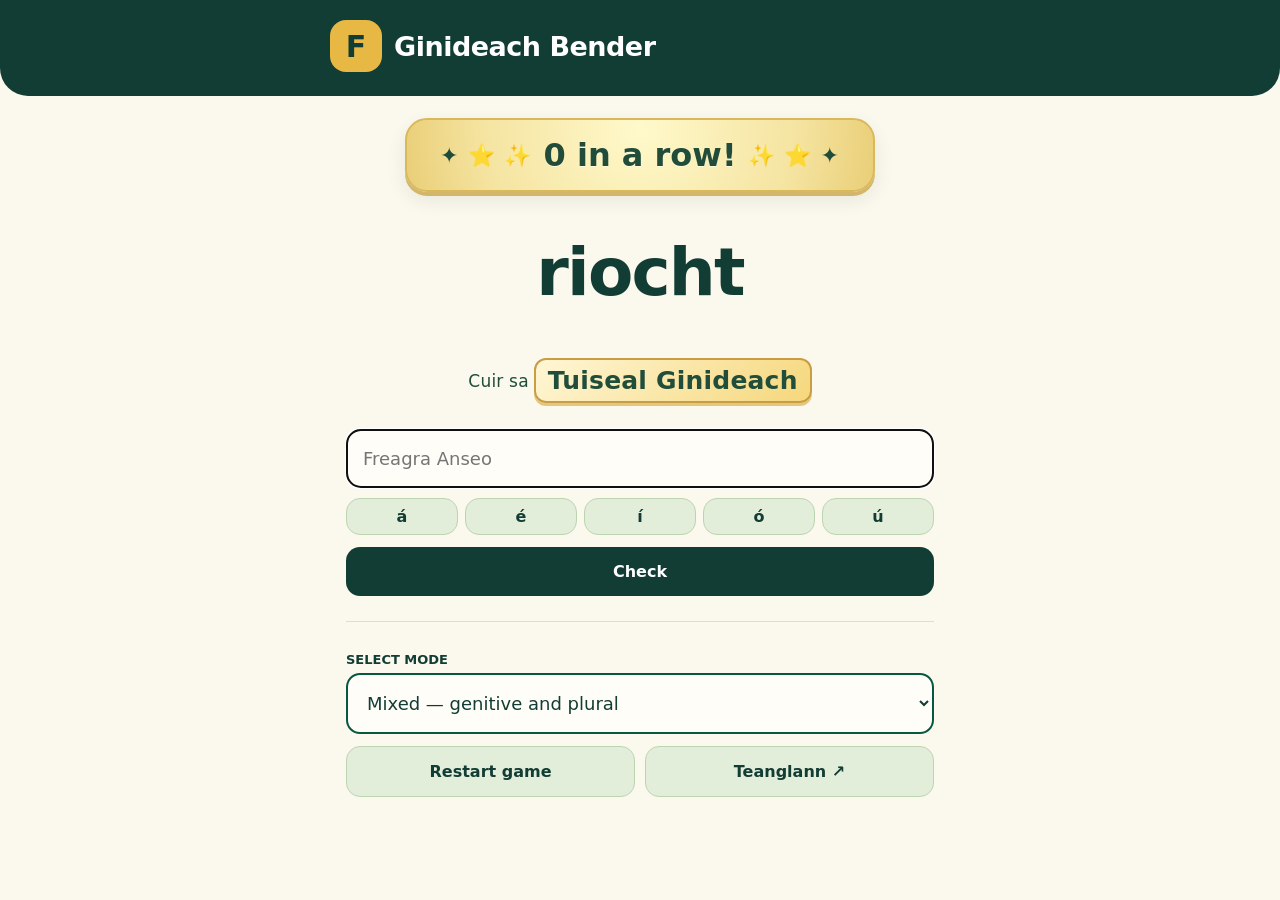
<file: ginideach_bender_green_next_fixed_streak/index.html>
<!doctype html>
<html lang="en"><head><meta charset="utf-8"><meta name="viewport" content="width=device-width,initial-scale=1,viewport-fit=cover"><meta name="theme-color" content="#123d35"><meta name="description" content="Focal Fós: Irish genitive and plural practice."><link rel="manifest" href="./manifest.webmanifest"><link rel="icon" href="./icon.svg" type="image/svg+xml"><title>Ginideach Bender</title>
<style>
:root{--green:#123d35;--green2:#075840;--cream:#fbf8ed;--sage:#dceccf;--gold:#e8b844;--ink:#123d35;--muted:#61746b;--red:#a52d2d}
*{box-sizing:border-box}body{margin:0;background:var(--cream);color:var(--ink);font-family:system-ui,-apple-system,"Segoe UI",sans-serif}header{background:var(--green);color:#fff;padding:20px 18px 24px;border-radius:0 0 28px 28px}.brand{display:flex;align-items:center;gap:12px;max-width:620px;margin:auto}.mark{width:52px;height:52px;border-radius:16px;background:var(--gold);color:var(--green);display:grid;place-items:center;font-size:30px;font-weight:900}h1{font-size:27px;margin:0;letter-spacing:-.5px}header p{margin:2px 0 0;color:#d9e9df;font-style:italic;font-size:14px}.stats{display:flex;margin:20px auto 0;max-width:620px;background:#092f28;border-radius:18px;padding:13px 10px}.stat{flex:1;text-align:center}.stat+.stat{border-left:1px solid #45675d}.stat small{display:block;color:#c5dcca;font-size:12px}.stat strong{font-size:29px}main{max-width:620px;margin:auto;padding:22px 16px 40px}.topline{display:flex;justify-content:space-between;align-items:center;color:var(--muted);font-size:13px;font-weight:750}.meter{height:8px;background:#e3e9dc;border-radius:99px;overflow:hidden;margin:12px 0 8px}.meter>div{height:100%;background:#e8b844;width:0;transition:width .25s}.word{text-align:center;padding:34px 0 26px}.word .prompt{margin-bottom:20px}.word h2{font-size:clamp(42px,12vw,66px);margin:0 0 15px;letter-spacing:-1.8px;overflow-wrap:anywhere}.prompt{display:inline-block;background:#d5e8c8;border-radius:999px;padding:10px 20px;font-weight:750;font-size:16px}input,select{width:100%;border:2px solid var(--green2);background:#fffdf8;border-radius:14px;padding:17px 15px;font:inherit;font-size:18px;color:var(--ink)}button{border:0;border-radius:14px;background:var(--green);color:white;padding:15px 17px;font:inherit;font-weight:750;font-size:16px;display:block;width:100%;cursor:pointer;margin-top:12px}button:disabled{opacity:.5}.secondary{background:#e2edda;color:var(--green);border:1px solid #bdd4b1}.row{display:flex;gap:10px}.row>*{flex:1}.card{margin-top:20px;padding:17px;border-radius:18px;background:#e6f0db;border:1px solid #c7dcb8}.card.wrong{background:#fae7e3;border-color:#e8c1b9}.card h3{margin:0 0 5px;font-size:24px}.card p{margin:6px 0;line-height:1.5}.small{font-size:12px;color:var(--muted);line-height:1.5}.translation{background:#fffdf6;border:1px solid #c9d7c4;padding:12px;border-radius:12px;font-weight:750;font-size:19px;margin:14px 0!important}.settings{margin-top:25px;padding-top:18px;border-top:1px solid #d9dfd1}.settings label{display:block;font-size:13px;font-weight:700;margin:12px 0 6px}.footer{font-size:12px;color:var(--muted);margin-top:24px;line-height:1.6}.hidden{display:none!important}a{color:var(--green2);font-weight:700}.accents{display:flex;gap:7px;flex-wrap:wrap;margin-top:10px}.accents button{width:auto;flex:1;min-width:39px;margin:0;padding:8px;background:#e2edda;color:var(--green);border:1px solid #bdd4b1}.end{text-align:center}.end h2{font-size:30px}
.celebration{position:relative;overflow:hidden;text-align:center;margin-top:22px;padding:20px 12px 16px;border-radius:22px;background:linear-gradient(135deg,#d8f3ca,#f7edb7);border:2px solid #9ec58d;box-shadow:0 8px 25px #123d3517;animation:pop .45s ease-out}.celebration.special{background:radial-gradient(circle at 50% 0%,#fff6be,#f3cc68 60%,#d4a345);border:3px solid #b78627;box-shadow:0 0 0 5px #f7e8b2,0 12px 30px #77531b40}.celebration-art{font-size:54px;line-height:1.3;animation:float 1.7s ease-in-out infinite alternate}.celebration.special .celebration-art{font-size:66px}.celebration h2{font-size:clamp(25px,7vw,38px);margin:7px 0 4px}.celebration p{margin:0;font-weight:650}.celebration.special:before,.celebration.special:after{content:"✦ ✧ ✦ ✧ ✦";position:absolute;top:8px;left:6px;color:#b96b11;letter-spacing:8px}.celebration.special:after{top:auto;bottom:8px;left:auto;right:4px}@keyframes pop{from{opacity:0;transform:scale(.82)}to{opacity:1;transform:scale(1)}}@keyframes float{from{transform:translateY(0) rotate(-4deg)}to{transform:translateY(-7px) rotate(4deg)}}@media(prefers-reduced-motion:reduce){.celebration,.celebration-art{animation:none}} .dictionary-invite{font-size:16px!important;font-weight:500!important} .dictionary-summary{background:#fffdf6;padding:13px;border:1px solid #c9d7c4;border-radius:12px;margin:10px 0;font-size:19px}.dictionary-link{display:block;background:#123d35;color:white;text-align:center;border-radius:12px;padding:14px;margin:13px 0;text-decoration:none}.dictionary-preview{margin:14px 0}.dictionary-preview summary{cursor:pointer;font-weight:700}.dictionary-preview iframe{width:100%;height:430px;border:1px solid #c9d7c4;border-radius:10px;margin-top:12px;background:white}.translation{background:#fff8df;border:1px solid #e7d18a;border-radius:12px;padding:13px 15px;font-size:20px;font-weight:800;color:#123d35;margin:14px 0!important}.corpus-card{background:#e9f1e2;border:1px solid #bcd1b4;border-radius:17px;padding:17px;margin-bottom:20px}.corpus-heading{font-size:11px;letter-spacing:.07em;font-weight:850;color:#456b50}.corpus-card p{font-size:17px;line-height:1.5;margin:12px 0}.corpus-links{display:flex;flex-direction:column;gap:7px}.corpus-links a{font-size:13px}.corpus-card .unverified{font-size:14px;color:#586b5e;font-style:italic}.answer-example{font-size:16px;font-weight:400;line-height:1.6;margin:16px 0 0!important;padding-top:12px;border-top:1px solid #c9d7c4}.celebration{padding:12px 10px!important;margin-top:12px!important}.celebration-art{font-size:30px!important}.celebration h2{font-size:23px!important}

.streak-tracker{display:flex;align-items:center;justify-content:center;gap:12px;min-height:74px;margin:0 auto 8px;padding:13px 14px;max-width:470px;border-radius:22px;background:radial-gradient(circle at 50% 10%,#fff9cb,#f5e4a1 65%,#e9ce77);border:2px solid #d9b95b;box-shadow:0 4px 0 #d4b66b,0 8px 20px #123d3515;color:#214c3a;text-align:center}
.streak-tracker strong{font-size:clamp(22px,6vw,32px);font-weight:900;white-space:nowrap;text-shadow:0 1px #fff7d9}.streak-stars{font-size:clamp(15px,4vw,22px);white-space:nowrap;letter-spacing:1px}.streak-pop{animation:streak-bounce .45s ease-out}@keyframes streak-bounce{0%{transform:scale(.95)}55%{transform:scale(1.045)}100%{transform:scale(1)}}
.answer-instruction{display:flex;align-items:center;justify-content:center;gap:10px;width:fit-content;max-width:100%;margin:2px auto 18px;padding:13px 22px;border:2px solid #c99d43;border-radius:18px;background:linear-gradient(135deg,#fff6d5 0%,#f8e5a7 55%,#fff8df 100%);color:#214d3b;font-size:clamp(17px,4.5vw,22px);font-weight:900;letter-spacing:.2px;text-align:center;box-shadow:0 5px 0 #e5c77b,0 8px 18px #1d4c3620;text-shadow:0 1px 0 #fff8dc}
.answer-instruction .mode-name{display:inline-block;margin-left:5px;padding:6px 12px;border-radius:12px;background:linear-gradient(135deg,#fff6d5,#f5d77c);border:2px solid #c99d43;color:#214d3b;font-size:clamp(19px,5vw,25px);font-weight:900;box-shadow:0 3px 0 #e5c77b}.answer-instruction{border:0;background:none;box-shadow:none;text-shadow:none;padding:4px 0 8px;font-size:17px;font-weight:500;gap:0}

@media(max-width:390px){.streak-tracker{gap:6px;padding:10px 7px}.streak-stars{letter-spacing:-2px}}
@media(prefers-reduced-motion:reduce){.streak-pop{animation:none}}
.celebration{background:#fffdf5!important;border:2px solid #343434!important;box-shadow:0 8px 20px #00000019!important;padding:10px!important}
.celebration.special{box-shadow:0 8px 20px #00000019!important}
.celebration.special:before,.celebration.special:after{content:none!important}
.celebration-art{animation:none!important;line-height:1!important;font-size:initial!important}
.celebration-art{position:relative}.celebration-art #check{position:absolute;left:50%;top:50%;transform:translate(-50%,-50%);z-index:2;width:auto;min-width:135px;padding:14px 28px;border:3px solid #111;border-radius:14px;background:#fff;color:#111;font-weight:900;font-size:20px;box-shadow:5px 5px 0 #111;cursor:pointer}.celebration-art #check:focus-visible{outline:4px solid #e8b844;outline-offset:4px}.celebration-art img{display:block;width:100%;max-width:510px;max-height:370px;object-fit:contain;margin:0 auto;border-radius:8px;filter:grayscale(1)}
.celebration h2{margin:9px 0 2px!important}

/* The next action stays centred on the illustration and is green. */
.celebration-art #check{background:#087a48!important;color:#fff!important;border-color:#06482c!important;box-shadow:5px 5px 0 #063c28!important}
.celebration-art #check:hover{background:#056438!important}
/* Mask the fixed streak numbers printed in the artwork and show the actual live streak. */
.comic-frame{position:relative;width:100%;max-width:510px;margin:0 auto}
.comic-frame img{width:100%}
.comic-live-count{position:absolute;top:0;left:0;width:51%;height:25%;display:flex;align-items:center;justify-content:center;background:#fff;color:#111;font-size:clamp(17px,5vw,31px);font-weight:1000;font-style:italic;letter-spacing:-.6px;line-height:1.1;transform:rotate(-5deg);transform-origin:top left;box-shadow:2px 3px 0 #111;padding:5px;text-align:center;z-index:1}
@media(max-width:390px){.comic-live-count{font-size:clamp(15px,5vw,23px)}}
</style></head><body>
<header><div class="brand"><div class="mark">F</div><div><h1>Ginideach Bender</h1></div></div></header>
<main>
<div id="streakTracker" class="streak-tracker" aria-live="polite"><span class="streak-stars" aria-hidden="true">✦ ⭐ ✨</span><strong id="streakCount">0 in a row!</strong><span class="streak-stars" aria-hidden="true">✨ ⭐ ✦</span></div>
<section id="celebration" class="celebration hidden" role="status" aria-live="polite"><div id="celebrationArt" class="celebration-art"></div><h2 id="celebrationText"></h2><p id="celebrationSub"></p></section><section id="quiz"><div class="word"><h2 id="lemma"></h2></div>

<form id="answerForm"><label class="answer-instruction" id="answerInstruction" for="answer">Cuir sa <span class="mode-name">Tuiseal Ginideach</span></label><input id="answer" autocomplete="off" autocapitalize="none" spellcheck="false" placeholder="Freagra Anseo" aria-label="Your Irish answer" required><div class="accents" aria-label="Irish accented letters"><button type="button" data-accent="á">á</button><button type="button" data-accent="é">é</button><button type="button" data-accent="í">í</button><button type="button" data-accent="ó">ó</button><button type="button" data-accent="ú">ú</button></div><button id="check" type="submit">Check</button></form><section id="feedback" class="card hidden" aria-live="polite"></section></section>

<div class="settings"><label for="mode">SELECT MODE</label><select id="mode"><option value="mixed">Mixed — genitive and plural</option><option value="gen">Genitive only</option><option value="pl">Plural only</option></select><div class="row"><button id="restart" class="secondary" type="button">Restart game</button><button id="dictionary" class="secondary" type="button">Teanglann ↗</button></div></div>
</main>
<script>
const words=[{"w":"am","gen":["ama"],"pl":["amanna"],"url":"https://www.teanglann.ie/en/gram/am","en":"time","source":"Google Translate (original English list)"},{"w":"bealach","gen":["bealaigh"],"pl":["bealaí"],"url":"https://www.teanglann.ie/en/gram/bealach","en":"way","source":"Google Translate (original English list)"},{"w":"saol","gen":["saoil"],"pl":["saolta"],"url":"https://www.teanglann.ie/en/gram/saol","en":"life","source":"Google Translate (original English list)"},{"w":"domhan","gen":["domhain"],"pl":["domhain"],"url":"https://www.teanglann.ie/en/gram/domhan","en":"world","source":"Google Translate (original English list)"},{"w":"fear","gen":["fir"],"pl":["fir"],"url":"https://www.teanglann.ie/en/gram/fear","en":"man","source":"Google Translate (original English list)"},{"w":"stát","gen":["stáit"],"pl":["stáit"],"url":"https://www.teanglann.ie/en/gram/st%C3%A1t","en":"state","source":"Google Translate (original English list)"},{"w":"obair","gen":["oibre"],"pl":["oibreacha"],"url":"https://www.teanglann.ie/en/gram/obair","en":"work","source":"Google Translate (original English list)"},{"w":"córas","gen":["córais"],"pl":["córais"],"url":"https://www.teanglann.ie/en/gram/c%C3%B3ras","en":"system","source":"Google Translate (original English list)"},{"w":"cuid","gen":["coda"],"pl":["codanna"],"url":"https://www.teanglann.ie/en/gram/cuid","en":"part","source":"Google Translate (original English list)"},{"w":"uimhir","gen":["uimhreach"],"pl":["uimhreacha"],"url":"https://www.teanglann.ie/en/gram/uimhir","en":"number","source":"Google Translate (original English list)"},{"w":"rialtas","gen":["rialtais"],"pl":["rialtais"],"url":"https://www.teanglann.ie/en/gram/rialtas","en":"government","source":"Google Translate (original English list)"},{"w":"sampla","gen":["sampla"],"pl":["samplaí"],"url":"https://www.teanglann.ie/en/gram/sampla","en":"example","source":"Google Translate (original English list)"},{"w":"cumhacht","gen":["cumhachta"],"pl":["cumhachtaí"],"url":"https://www.teanglann.ie/en/gram/cumhacht","en":"power","source":"Google Translate (original English list)"},{"w":"faisnéis","gen":["faisnéise"],"pl":["faisnéisí"],"url":"https://www.teanglann.ie/en/gram/faisn%C3%A9is","en":"information","source":"Google Translate (original English list)"},{"w":"forbairt","gen":["forbartha"],"pl":["forbairtí"],"url":"https://www.teanglann.ie/en/gram/forbairt","en":"development","source":"Google Translate (original English list)"},{"w":"ordú","gen":["ordaithe"],"pl":["orduithe"],"url":"https://www.teanglann.ie/en/gram/ord%C3%BA","en":"order","source":"Google Translate (original English list)"},{"w":"grúpa","gen":["grúpa"],"pl":["grúpaí"],"url":"https://www.teanglann.ie/en/gram/gr%C3%BApa","en":"group","source":"Google Translate (original English list)"},{"w":"áit","gen":["áite"],"pl":["áiteanna"],"url":"https://www.teanglann.ie/en/gram/%C3%A1it","en":"place","source":"Google Translate (original English list)"},{"w":"úsáid","gen":["úsáide"],"pl":["úsáidí"],"url":"https://www.teanglann.ie/en/gram/%C3%BAs%C3%A1id","en":"use","source":"Google Translate (original English list)"},{"w":"dlí","gen":["dlí"],"pl":["dlíthe"],"url":"https://www.teanglann.ie/en/gram/dl%C3%AD","en":"law","source":"Google Translate (original English list)"},{"w":"dia","gen":["dé"],"pl":["déithe"],"url":"https://www.teanglann.ie/en/gram/dia","en":"god","source":"Google Translate (original English list)"},{"w":"uisce","gen":["uisce"],"pl":["uiscí"],"url":"https://www.teanglann.ie/en/gram/uisce","en":"water","source":"Google Translate (original English list)"},{"w":"ollscoil","gen":["ollscoile"],"pl":["ollscoileanna"],"url":"https://www.teanglann.ie/en/gram/ollscoil","en":"university","source":"Google Translate (original English list)"},{"w":"cogadh","gen":["cogaidh"],"pl":["cogaí"],"url":"https://www.teanglann.ie/en/gram/cogadh","en":"war","source":"Google Translate (original English list)"},{"w":"pointe","gen":["pointe"],"pl":["pointí"],"url":"https://www.teanglann.ie/en/gram/pointe","en":"point","source":"Google Translate (original English list)"},{"w":"bliain","gen":["bliana"],"pl":["blianta"],"url":"https://www.teanglann.ie/en/gram/bliain","en":"year","source":"Google Translate (original English list)"},{"w":"figiúr","gen":["figiúir"],"pl":["figiúirí"],"url":"https://www.teanglann.ie/en/gram/figi%C3%BAr","en":"figure","source":"Google Translate (original English list)"},{"w":"próiseas","gen":["próisis"],"pl":["próisis"],"url":"https://www.teanglann.ie/en/gram/pr%C3%B3iseas","en":"process","source":"Google Translate (original English list)"},{"w":"fíric","gen":["fírice"],"pl":["fíricí"],"url":"https://www.teanglann.ie/en/gram/f%C3%ADric","en":"fact","source":"Google Translate (original English list)"},{"w":"teaghlach","gen":["teaghlaigh"],"pl":["teaghlaigh"],"url":"https://www.teanglann.ie/en/gram/teaghlach","en":"family","source":"Google Translate (original English list)"},{"w":"scoil","gen":["scoile"],"pl":["scoileanna"],"url":"https://www.teanglann.ie/en/gram/scoil","en":"school","source":"Google Translate (original English list)"},{"w":"foirm","gen":["foirme"],"pl":["foirmeacha"],"url":"https://www.teanglann.ie/en/gram/foirm","en":"form","source":"Google Translate (original English list)"},{"w":"teach","gen":["tí"],"pl":["tithe"],"url":"https://www.teanglann.ie/en/gram/teach","en":"house","source":"Google Translate (original English list)"},{"w":"deireadh","gen":["deiridh"],"pl":["deirí"],"url":"https://www.teanglann.ie/en/gram/deireadh","en":"end","source":"Google Translate (original English list)"},{"w":"caibidil","gen":["caibidle"],"pl":["caibidlí"],"url":"https://www.teanglann.ie/en/gram/caibidil","en":"chapter","source":"Google Translate (original English list)"},{"w":"stair","gen":["staire"],"pl":["startha"],"url":"https://www.teanglann.ie/en/gram/stair","en":"history","source":"Google Translate (original English list)"},{"w":"baile","gen":["baile"],"pl":["bailte"],"url":"https://www.teanglann.ie/en/gram/baile","en":"home","source":"Google Translate (original English list)"},{"w":"tábla","gen":["tábla"],"pl":["táblaí"],"url":"https://www.teanglann.ie/en/gram/t%C3%A1bla","en":"table","source":"Google Translate (original English list)"},{"w":"lámh","gen":["láimhe"],"pl":["lámha"],"url":"https://www.teanglann.ie/en/gram/l%C3%A1mh","en":"hand","source":"Google Translate (original English list)"},{"w":"luach","gen":["luacha"],"pl":["luachanna"],"url":"https://www.teanglann.ie/en/gram/luach","en":"value","source":"Google Translate (original English list)"},{"w":"cúrsa","gen":["cúrsa"],"pl":["cúrsaí"],"url":"https://www.teanglann.ie/en/gram/c%C3%BArsa","en":"course","source":"Google Translate (original English list)"},{"w":"limistéar","gen":["limistéir"],"pl":["limistéir"],"url":"https://www.teanglann.ie/en/gram/limist%C3%A9ar","en":"area","source":"Google Translate (original English list)"},{"w":"leabhar","gen":["leabhair"],"pl":["leabhair"],"url":"https://www.teanglann.ie/en/gram/leabhar","en":"book","source":"Google Translate (original English list)"},{"w":"tréimhse","gen":["tréimhse"],"pl":["tréimhsí"],"url":"https://www.teanglann.ie/en/gram/tr%C3%A9imhse","en":"period","source":"Google Translate (original English list)"},{"w":"sochaí","gen":["sochaí"],"pl":["sochaithe"],"url":"https://www.teanglann.ie/en/gram/socha%C3%AD","en":"society","source":"Google Translate (original English list)"},{"w":"tír","gen":["tíre"],"pl":["tíortha"],"url":"https://www.teanglann.ie/en/gram/t%C3%ADr","en":"country","source":"Google Translate (original English list)"},{"w":"fadhb","gen":["faidhbe"],"pl":["fadhbanna"],"url":"https://www.teanglann.ie/en/gram/fadhb","en":"problem","source":"Google Translate (original English list)"},{"w":"nádúr","gen":["nádúir"],"pl":["nádúir"],"url":"https://www.teanglann.ie/en/gram/n%C3%A1d%C3%BAr","en":"nature","source":"Google Translate (original English list)"},{"w":"leibhéal","gen":["leibhéil"],"pl":["leibhéil"],"url":"https://www.teanglann.ie/en/gram/leibh%C3%A9al","en":"level","source":"Google Translate (original English list)"},{"w":"duine","gen":["duine"],"pl":["daoine"],"url":"https://www.teanglann.ie/en/gram/duine","en":"person","source":"Google Translate (original English list)"},{"w":"corp","gen":["coirp"],"pl":["coirp"],"url":"https://www.teanglann.ie/en/gram/corp","en":"body","source":"Google Translate (original English list)"},{"w":"gnó","gen":["gnó"],"pl":["gnóthaí"],"url":"https://www.teanglann.ie/en/gram/gn%C3%B3","en":"business","source":"Google Translate (original English list)"},{"w":"cuideachta","gen":["cuideachta"],"pl":["cuideachtaí"],"url":"https://www.teanglann.ie/en/gram/cuideachta","en":"company","source":"Google Translate (original English list)"},{"w":"cathair","gen":["cathrach"],"pl":["cathracha"],"url":"https://www.teanglann.ie/en/gram/cathair","en":"city","source":"Google Translate (original English list)"},{"w":"cúirt","gen":["cúirte"],"pl":["cúirteanna"],"url":"https://www.teanglann.ie/en/gram/c%C3%BAirt","en":"court","source":"Google Translate (original English list)"},{"w":"polasaí","gen":["polasaí"],"pl":["polasaithe"],"url":"https://www.teanglann.ie/en/gram/polasa%C3%AD","en":"policy","source":"Google Translate (original English list)"},{"w":"alt","gen":["ailt"],"pl":["ailt"],"url":"https://www.teanglann.ie/en/gram/alt","en":"section","source":"Google Translate (original English list)"},{"w":"ainm","gen":["ainm"],"pl":["ainmneacha"],"url":"https://www.teanglann.ie/en/gram/ainm","en":"name","source":"Google Translate (original English list)"},{"w":"leanbh","gen":["linbh"],"pl":["leanaí"],"url":"https://www.teanglann.ie/en/gram/leanbh","en":"child","source":"Google Translate (original English list)"},{"w":"seirbhís","gen":["seirbhíse"],"pl":["seirbhísí"],"url":"https://www.teanglann.ie/en/gram/seirbh%C3%ADs","en":"service","source":"Google Translate (original English list)"},{"w":"taobh","gen":["taoibh"],"pl":["taobhanna"],"url":"https://www.teanglann.ie/en/gram/taobh","en":"side","source":"Google Translate (original English list)"},{"w":"gníomh","gen":["gnímh"],"pl":["gníomhartha"],"url":"https://www.teanglann.ie/en/gram/gn%C3%ADomh","en":"action","source":"Google Translate (original English list)"},{"w":"líne","gen":["líne"],"pl":["línte"],"url":"https://www.teanglann.ie/en/gram/l%C3%ADne","en":"line","source":"Google Translate (original English list)"},{"w":"ráta","gen":["ráta"],"pl":["rátaí"],"url":"https://www.teanglann.ie/en/gram/r%C3%A1ta","en":"rate","source":"Google Translate (original English list)"},{"w":"ceann","gen":["cinn"],"pl":["cinn"],"url":"https://www.teanglann.ie/en/gram/ceann","en":"head","source":"Google Translate (original English list)"},{"w":"ceist","gen":["ceiste"],"pl":["ceisteanna"],"url":"https://www.teanglann.ie/en/gram/ceist","en":"question","source":"Google Translate (original English list)"},{"w":"talamh","gen":["talaimh","talún"],"pl":["tailte"],"url":"https://www.teanglann.ie/en/gram/talamh","en":"land","source":"Google Translate (original English list)"},{"w":"aois","gen":["aoise"],"pl":["aoiseanna"],"url":"https://www.teanglann.ie/en/gram/aois","en":"age","source":"Google Translate (original English list)"},{"w":"cóisir","gen":["cóisire"],"pl":["cóisirí"],"url":"https://www.teanglann.ie/en/gram/c%C3%B3isir","en":"party","source":"Google Translate (original English list)"},{"w":"radharc","gen":["radhairc"],"pl":["radhairc"],"url":"https://www.teanglann.ie/en/gram/radharc","en":"view","source":"Google Translate (original English list)"},{"w":"ciall","gen":["céille"],"pl":["cialla"],"url":"https://www.teanglann.ie/en/gram/ciall","en":"sense","source":"Google Translate (original English list)"},{"w":"cineál","gen":["cineáil"],"pl":["cineálacha"],"url":"https://www.teanglann.ie/en/gram/cine%C3%A1l","en":"type","source":"Google Translate (original English list)"},{"w":"bás","gen":["báis"],"pl":["básanna"],"url":"https://www.teanglann.ie/en/gram/b%C3%A1s","en":"death","source":"Google Translate (original English list)"},{"w":"pobal","gen":["pobail"],"pl":["pobail"],"url":"https://www.teanglann.ie/en/gram/pobal","en":"community","source":"Google Translate (original English list)"},{"w":"sláinte","gen":["sláinte"],"pl":["sláintí"],"url":"https://www.teanglann.ie/en/gram/sl%C3%A1inte","en":"health","source":"Google Translate (original English list)"},{"w":"teanga","gen":["teanga"],"pl":["teangacha"],"url":"https://www.teanglann.ie/en/gram/teanga","en":"language","source":"Google Translate (original English list)"},{"w":"samhail","gen":["samhla"],"pl":["samhlacha"],"url":"https://www.teanglann.ie/en/gram/samhail","en":"model","source":"Google Translate (original English list)"},{"w":"athrú","gen":["athraithe"],"pl":["athruithe"],"url":"https://www.teanglann.ie/en/gram/athr%C3%BA","en":"change","source":"Google Translate (original English list)"},{"w":"máthair","gen":["máthar"],"pl":["máithreacha"],"url":"https://www.teanglann.ie/en/gram/m%C3%A1thair","en":"mother","source":"Google Translate (original English list)"},{"w":"eaglais","gen":["eaglaise"],"pl":["eaglaisí"],"url":"https://www.teanglann.ie/en/gram/eaglais","en":"church","source":"Google Translate (original English list)"},{"w":"réimse","gen":["réimse"],"pl":["réimsí"],"url":"https://www.teanglann.ie/en/gram/r%C3%A9imse","en":"field","source":"Google Translate (original English list)"},{"w":"clár","gen":["cláir"],"pl":["cláir"],"url":"https://www.teanglann.ie/en/gram/cl%C3%A1r","en":"program","source":"Google Translate (original English list)"},{"w":"ról","gen":["róil"],"pl":["róil"],"url":"https://www.teanglann.ie/en/gram/r%C3%B3l","en":"role","source":"Google Translate (original English list)"},{"w":"rang","gen":["ranga"],"pl":["ranganna"],"url":"https://www.teanglann.ie/en/gram/rang","en":"class","source":"Google Translate (original English list)"},{"w":"seomra","gen":["seomra"],"pl":["seomraí"],"url":"https://www.teanglann.ie/en/gram/seomra","en":"room","source":"Google Translate (original English list)"},{"w":"bean","gen":["mná"],"pl":["mná"],"url":"https://www.teanglann.ie/en/gram/bean","en":"woman","source":"Google Translate (original English list)"},{"w":"intinn","gen":["intinne"],"pl":["intinní"],"url":"https://www.teanglann.ie/en/gram/intinn","en":"mind","source":"Google Translate (original English list)"},{"w":"struchtúr","gen":["struchtúir"],"pl":["struchtúir"],"url":"https://www.teanglann.ie/en/gram/strucht%C3%BAr","en":"structure","source":"Google Translate (original English list)"},{"w":"toradh","gen":["toraidh"],"pl":["torthaí"],"url":"https://www.teanglann.ie/en/gram/toradh","en":"result","source":"Google Translate (original English list)"},{"w":"ábhar","gen":["ábhair"],"pl":["ábhair"],"url":"https://www.teanglann.ie/en/gram/%C3%A1bhar","en":"matter","source":"Google Translate (original English list)"},{"w":"fianaise","gen":["fianaise"],"pl":["fianaisí"],"url":"https://www.teanglann.ie/en/gram/fianaise","en":"evidence","source":"Google Translate (original English list)"},{"w":"feidhm","gen":["feidhme"],"pl":["feidhmeanna"],"url":"https://www.teanglann.ie/en/gram/feidhm","en":"function","source":"Google Translate (original English list)"},{"w":"focal","gen":["focail"],"pl":["focail"],"url":"https://www.teanglann.ie/en/gram/focal","en":"word","source":"Google Translate (original English list)"},{"w":"fás","gen":["fáis"],"pl":["fáis"],"url":"https://www.teanglann.ie/en/gram/f%C3%A1s","en":"growth","source":"Google Translate (original English list)"},{"w":"oifig","gen":["oifige"],"pl":["oifigí"],"url":"https://www.teanglann.ie/en/gram/oifig","en":"office","source":"Google Translate (original English list)"},{"w":"margadh","gen":["margaidh"],"pl":["margaí"],"url":"https://www.teanglann.ie/en/gram/margadh","en":"market","source":"Google Translate (original English list)"},{"w":"modh","gen":["modha"],"pl":["modhanna"],"url":"https://www.teanglann.ie/en/gram/modh","en":"method","source":"Google Translate (original English list)"},{"w":"céatadán","gen":["céatadáin"],"pl":["céatadáin"],"url":"https://www.teanglann.ie/en/gram/c%C3%A9atad%C3%A1n","en":"percent","source":"Google Translate (original English list)"},{"w":"ealaín","gen":["ealaíne"],"pl":["ealaíona"],"url":"https://www.teanglann.ie/en/gram/eala%C3%ADn","en":"art","source":"Google Translate (original English list)"},{"w":"oíche","gen":["oíche"],"pl":["oícheanta"],"url":"https://www.teanglann.ie/en/gram/o%C3%ADche","en":"night","source":"Google Translate (original English list)"},{"w":"cúis","gen":["cúise"],"pl":["cúiseanna"],"url":"https://www.teanglann.ie/en/gram/c%C3%BAis","en":"reason","source":"Google Translate (original English list)"},{"w":"daonra","gen":["daonra"],"pl":["daonraí"],"url":"https://www.teanglann.ie/en/gram/daonra","en":"population","source":"Google Translate (original English list)"},{"w":"cóireáil","gen":["cóireála"],"pl":["cóireálacha"],"url":"https://www.teanglann.ie/en/gram/c%C3%B3ire%C3%A1il","en":"treatment","source":"Google Translate (original English list)"},{"w":"rud","gen":["ruda"],"pl":["rudaí"],"url":"https://www.teanglann.ie/en/gram/rud","en":"thing","source":"Google Translate (original English list)"},{"w":"fórsa","gen":["fórsa"],"pl":["fórsaí"],"url":"https://www.teanglann.ie/en/gram/f%C3%B3rsa","en":"force","source":"Google Translate (original English list)"},{"w":"eolaíocht","gen":["eolaíochta"],"pl":["eolaíochtaí"],"url":"https://www.teanglann.ie/en/gram/eola%C3%ADocht","en":"science","source":"Google Translate (original English list)"},{"w":"bia","gen":["bia"],"pl":["bianna"],"url":"https://www.teanglann.ie/en/gram/bia","en":"food","source":"Google Translate (original English list)"},{"w":"staid","gen":["staide"],"pl":["staideanna"],"url":"https://www.teanglann.ie/en/gram/staid","en":"situation","source":"Google Translate (original English list)"},{"w":"cúram","gen":["cúraim"],"pl":["cúraimí"],"url":"https://www.teanglann.ie/en/gram/c%C3%BAram","en":"care","source":"Google Translate (original English list)"},{"w":"tacaíocht","gen":["tacaíochta"],"pl":["tacaíochtaí"],"url":"https://www.teanglann.ie/en/gram/taca%C3%ADocht","en":"support","source":"Google Translate (original English list)"},{"w":"gníomhaíocht","gen":["gníomhaíochta"],"pl":["gníomhaíochtaí"],"url":"https://www.teanglann.ie/en/gram/gn%C3%ADomha%C3%ADocht","en":"activity","source":"Google Translate (original English list)"},{"w":"aghaidh","gen":["aghaidhe"],"pl":["aghaidheanna"],"url":"https://www.teanglann.ie/en/gram/aghaidh","en":"face","source":"Google Translate (original English list)"},{"w":"ábhar","gen":["ábhair"],"pl":["ábhair"],"url":"https://www.teanglann.ie/en/gram/%C3%A1bhar","en":"material","source":"Google Translate (original English list)"},{"w":"smaoineamh","gen":["smaoinimh"],"pl":["smaointe"],"url":"https://www.teanglann.ie/en/gram/smaoineamh","en":"idea","source":"Google Translate (original English list)"},{"w":"gluaiseacht","gen":["gluaiseachta"],"pl":["gluaiseachtaí"],"url":"https://www.teanglann.ie/en/gram/gluaiseacht","en":"movement","source":"Google Translate (original English list)"},{"w":"uachtarán","gen":["uachtaráin"],"pl":["uachtaráin"],"url":"https://www.teanglann.ie/en/gram/uachtar%C3%A1n","en":"president","source":"Google Translate (original English list)"},{"w":"foinse","gen":["foinse"],"pl":["foinsí"],"url":"https://www.teanglann.ie/en/gram/foinse","en":"source","source":"Google Translate (original English list)"},{"w":"bunús","gen":["bunúis"],"pl":["bunúis"],"url":"https://www.teanglann.ie/en/gram/bun%C3%BAs","en":"basis","source":"Google Translate (original English list)"},{"w":"dromchla","gen":["dromchla"],"pl":["dromchlaí"],"url":"https://www.teanglann.ie/en/gram/dromchla","en":"surface","source":"Google Translate (original English list)"},{"w":"páipéar","gen":["páipéir"],"pl":["páipéir"],"url":"https://www.teanglann.ie/en/gram/p%C3%A1ip%C3%A9ar","en":"paper","source":"Google Translate (original English list)"},{"w":"croí","gen":["croí"],"pl":["croíthe"],"url":"https://www.teanglann.ie/en/gram/cro%C3%AD","en":"heart","source":"Google Translate (original English list)"},{"w":"cultúr","gen":["cultúir"],"pl":["cultúir"],"url":"https://www.teanglann.ie/en/gram/cult%C3%BAr","en":"culture","source":"Google Translate (original English list)"},{"w":"spás","gen":["spáis"],"pl":["spásanna"],"url":"https://www.teanglann.ie/en/gram/sp%C3%A1s","en":"space","source":"Google Translate (original English list)"},{"w":"solas","gen":["solais"],"pl":["soilse"],"url":"https://www.teanglann.ie/en/gram/solas","en":"light","source":"Google Translate (original English list)"},{"w":"scéal","gen":["scéil"],"pl":["scéalta"],"url":"https://www.teanglann.ie/en/gram/sc%C3%A9al","en":"story","source":"Google Translate (original English list)"},{"w":"maoin","gen":["maoine"],"pl":["maoine"],"url":"https://www.teanglann.ie/en/gram/maoin","en":"property","source":"Google Translate (original English list)"},{"w":"eagraíocht","gen":["eagraíochta"],"pl":["eagraíochtaí"],"url":"https://www.teanglann.ie/en/gram/eagra%C3%ADocht","en":"organization","source":"Google Translate (original English list)"},{"w":"tuairisc","gen":["tuairisce"],"pl":["tuairiscí"],"url":"https://www.teanglann.ie/en/gram/tuairisc","en":"report","source":"Google Translate (original English list)"},{"w":"aontas","gen":["aontais"],"pl":["aontais"],"url":"https://www.teanglann.ie/en/gram/aontas","en":"union","source":"Google Translate (original English list)"},{"w":"roinn","gen":["roinne"],"pl":["ranna"],"url":"https://www.teanglann.ie/en/gram/roinn","en":"department","source":"Google Translate (original English list)"},{"w":"plean","gen":["plean"],"pl":["pleananna"],"url":"https://www.teanglann.ie/en/gram/plean","en":"plan","source":"Google Translate (original English list)"},{"w":"príomhchathair","gen":["príomhchathrach"],"pl":["príomhchathracha"],"url":"https://www.teanglann.ie/en/gram/pr%C3%ADomhchathair","en":"capital","source":"Google Translate (original English list)"},{"w":"breis","gen":["breise"],"pl":["breiseanna"],"url":"https://www.teanglann.ie/en/gram/breis","en":"addition","source":"Google Translate (original English list)"},{"w":"praghas","gen":["praghais"],"pl":["praghsanna"],"url":"https://www.teanglann.ie/en/gram/praghas","en":"price","source":"Google Translate (original English list)"},{"w":"sraith","gen":["sraithe"],"pl":["sraitheanna"],"url":"https://www.teanglann.ie/en/gram/sraith","en":"series","source":"Google Translate (original English list)"},{"w":"freagra","gen":["freagra"],"pl":["freagraí"],"url":"https://www.teanglann.ie/en/gram/freagra","en":"response","source":"Google Translate (original English list)"},{"w":"fuil","gen":["fola"],"pl":["fola"],"url":"https://www.teanglann.ie/en/gram/fuil","en":"blood","source":"Google Translate (original English list)"},{"w":"iris","gen":["irise"],"pl":["irisí"],"url":"https://www.teanglann.ie/en/gram/iris","en":"journal","source":"Google Translate (original English list)"},{"w":"cuntas","gen":["cuntais"],"pl":["cuntais"],"url":"https://www.teanglann.ie/en/gram/cuntas","en":"account","source":"Google Translate (original English list)"},{"w":"aird","gen":["airde"],"pl":["airde"],"url":"https://www.teanglann.ie/en/gram/aird","en":"attention","source":"Google Translate (original English list)"},{"w":"tionscal","gen":["tionscail"],"pl":["tionscail"],"url":"https://www.teanglann.ie/en/gram/tionscal","en":"industry","source":"Google Translate (original English list)"},{"w":"nóiméad","gen":["nóiméid"],"pl":["nóiméid"],"url":"https://www.teanglann.ie/en/gram/n%C3%B3im%C3%A9ad","en":"moment","source":"Google Translate (original English list)"},{"w":"costas","gen":["costais"],"pl":["costais"],"url":"https://www.teanglann.ie/en/gram/costas","en":"cost","source":"Google Translate (original English list)"},{"w":"riachtanas","gen":["riachtanais"],"pl":["riachtanais"],"url":"https://www.teanglann.ie/en/gram/riachtanas","en":"need","source":"Google Translate (original English list)"},{"w":"coiste","gen":["coiste"],"pl":["coistí"],"url":"https://www.teanglann.ie/en/gram/coiste","en":"committee","source":"Google Translate (original English list)"},{"w":"fige","gen":["fige"],"pl":["figí"],"url":"https://www.teanglann.ie/en/gram/fige","en":"fig","source":"Google Translate (original English list)"},{"w":"mac","gen":["mic"],"pl":["mic"],"url":"https://www.teanglann.ie/en/gram/mac","en":"son","source":"Google Translate (original English list)"},{"w":"tástáil","gen":["tástála"],"pl":["tástálacha"],"url":"https://www.teanglann.ie/en/gram/t%C3%A1st%C3%A1il","en":"test","source":"Google Translate (original English list)"},{"w":"brú","gen":["brú"],"pl":["brúnna"],"url":"https://www.teanglann.ie/en/gram/br%C3%BA","en":"pressure","source":"Google Translate (original English list)"},{"w":"post","gen":["poist"],"pl":["poist"],"url":"https://www.teanglann.ie/en/gram/post","en":"job","source":"Google Translate (original English list)"},{"w":"cuspóir","gen":["cuspóra"],"pl":["cuspóirí"],"url":"https://www.teanglann.ie/en/gram/cusp%C3%B3ir","en":"purpose","source":"Google Translate (original English list)"},{"w":"téarma","gen":["téarma"],"pl":["téarmaí"],"url":"https://www.teanglann.ie/en/gram/t%C3%A9arma","en":"term","source":"Google Translate (original English list)"},{"w":"lár","gen":["láir"],"pl":["láir"],"url":"https://www.teanglann.ie/en/gram/l%C3%A1r","en":"center","source":"Google Translate (original English list)"},{"w":"raon","gen":["raoin"],"pl":["raonta"],"url":"https://www.teanglann.ie/en/gram/raon","en":"range","source":"Google Translate (original English list)"},{"w":"cáilíocht","gen":["cáilíochta"],"pl":["cáilíochtaí"],"url":"https://www.teanglann.ie/en/gram/c%C3%A1il%C3%ADocht","en":"quality","source":"Google Translate (original English list)"},{"w":"litir","gen":["litreach"],"pl":["litreacha"],"url":"https://www.teanglann.ie/en/gram/litir","en":"letter","source":"Google Translate (original English list)"},{"w":"comhlachas","gen":["comhlachais"],"pl":["comhlachais"],"url":"https://www.teanglann.ie/en/gram/comhlachas","en":"association","source":"Google Translate (original English list)"},{"w":"difríocht","gen":["difríochta"],"pl":["difríochtaí"],"url":"https://www.teanglann.ie/en/gram/difr%C3%ADocht","en":"difference","source":"Google Translate (original English list)"},{"w":"tionscadal","gen":["tionscadail"],"pl":["tionscadail"],"url":"https://www.teanglann.ie/en/gram/tionscadal","en":"project","source":"Google Translate (original English list)"},{"w":"dáileadh","gen":["dáilte"],"pl":["dáiltí"],"url":"https://www.teanglann.ie/en/gram/d%C3%A1ileadh","en":"distribution","source":"Google Translate (original English list)"},{"w":"tiarna","gen":["tiarna"],"pl":["tiarnaí"],"url":"https://www.teanglann.ie/en/gram/tiarna","en":"lord","source":"Google Translate (original English list)"},{"w":"carachtar","gen":["carachtair"],"pl":["carachtair"],"url":"https://www.teanglann.ie/en/gram/carachtar","en":"character","source":"Google Translate (original English list)"},{"w":"coláiste","gen":["coláiste"],"pl":["coláistí"],"url":"https://www.teanglann.ie/en/gram/col%C3%A1iste","en":"college","source":"Google Translate (original English list)"},{"w":"galar","gen":["galair"],"pl":["galair"],"url":"https://www.teanglann.ie/en/gram/galar","en":"disease","source":"Google Translate (original English list)"},{"w":"abhainn","gen":["abhann"],"pl":["aibhneacha"],"url":"https://www.teanglann.ie/en/gram/abhainn","en":"river","source":"Google Translate (original English list)"},{"w":"táirge","gen":["táirge"],"pl":["táirgí"],"url":"https://www.teanglann.ie/en/gram/t%C3%A1irge","en":"product","source":"Google Translate (original English list)"},{"w":"téacs","gen":["téacs"],"pl":["téacsanna"],"url":"https://www.teanglann.ie/en/gram/t%C3%A9acs","en":"text","source":"Google Translate (original English list)"},{"w":"cáin","gen":["cánach"],"pl":["cánacha"],"url":"https://www.teanglann.ie/en/gram/c%C3%A1in","en":"tax","source":"Google Translate (original English list)"},{"w":"bord","gen":["boird"],"pl":["boird"],"url":"https://www.teanglann.ie/en/gram/bord","en":"board","source":"Google Translate (original English list)"},{"w":"réigiún","gen":["réigiúin"],"pl":["réigiúin"],"url":"https://www.teanglann.ie/en/gram/r%C3%A9igi%C3%BAn","en":"region","source":"Google Translate (original English list)"},{"w":"caillteanas","gen":["caillteanais"],"pl":["caillteanais"],"url":"https://www.teanglann.ie/en/gram/caillteanas","en":"loss","source":"Google Translate (original English list)"},{"w":"stáitse","gen":["stáitse"],"pl":["stáitsí"],"url":"https://www.teanglann.ie/en/gram/st%C3%A1itse","en":"stage","source":"Google Translate (original English list)"},{"w":"údarás","gen":["údaráis"],"pl":["údaráis"],"url":"https://www.teanglann.ie/en/gram/%C3%BAdar%C3%A1s","en":"authority","source":"Google Translate (original English list)"},{"w":"talamh","gen":["talaimh","talún"],"pl":["tailte"],"url":"https://www.teanglann.ie/en/gram/talamh","en":"ground","source":"Google Translate (original English list)"},{"w":"ceol","gen":["ceoil"],"pl":["ceolta"],"url":"https://www.teanglann.ie/en/gram/ceol","en":"music","source":"Google Translate (original English list)"},{"w":"baile","gen":["baile"],"pl":["bailte"],"url":"https://www.teanglann.ie/en/gram/baile","en":"town","source":"Google Translate (original English list)"},{"w":"othar","gen":["othair"],"pl":["othair"],"url":"https://www.teanglann.ie/en/gram/othar","en":"patient","source":"Google Translate (original English list)"},{"w":"comhairle","gen":["comhairle"],"pl":["comhairlí"],"url":"https://www.teanglann.ie/en/gram/comhairle","en":"council","source":"Google Translate (original English list)"},{"w":"tionchar","gen":["tionchair"],"pl":["tionchair"],"url":"https://www.teanglann.ie/en/gram/tionchar","en":"influence","source":"Google Translate (original English list)"},{"w":"ábhar","gen":["ábhair"],"pl":["ábhair"],"url":"https://www.teanglann.ie/en/gram/%C3%A1bhar","en":"subject","source":"Google Translate (original English list)"},{"w":"réiteach","gen":["réitigh"],"pl":["réitigh"],"url":"https://www.teanglann.ie/en/gram/r%C3%A9iteach","en":"solution","source":"Google Translate (original English list)"},{"w":"arm","gen":["airm"],"pl":["airm"],"url":"https://www.teanglann.ie/en/gram/arm","en":"army","source":"Google Translate (original English list)"},{"w":"doras","gen":["dorais"],"pl":["doirse"],"url":"https://www.teanglann.ie/en/gram/doras","en":"door","source":"Google Translate (original English list)"},{"w":"ceist","gen":["ceiste"],"pl":["ceisteanna"],"url":"https://www.teanglann.ie/en/gram/ceist","en":"issue","source":"Google Translate (original English list)"},{"w":"riail","gen":["rialach"],"pl":["rialacha"],"url":"https://www.teanglann.ie/en/gram/riail","en":"rule","source":"Google Translate (original English list)"},{"w":"banc","gen":["bainc"],"pl":["bainc"],"url":"https://www.teanglann.ie/en/gram/banc","en":"bank","source":"Google Translate (original English list)"},{"w":"cill","gen":["cille"],"pl":["cealla"],"url":"https://www.teanglann.ie/en/gram/cill","en":"cell","source":"Google Translate (original English list)"},{"w":"speiceas","gen":["speicis"],"pl":["speicis"],"url":"https://www.teanglann.ie/en/gram/speiceas","en":"species","source":"Google Translate (original English list)"},{"w":"feidhmchlár","gen":["feidhmchláir"],"pl":["feidhmchláir"],"url":"https://www.teanglann.ie/en/gram/feidhmchl%C3%A1r","en":"application","source":"Google Translate (original English list)"},{"w":"céim","gen":["céime"],"pl":["céimeanna"],"url":"https://www.teanglann.ie/en/gram/c%C3%A9im","en":"degree","source":"Google Translate (original English list)"},{"w":"timpeallacht","gen":["timpeallachta"],"pl":["timpeallachtaí"],"url":"https://www.teanglann.ie/en/gram/timpeallacht","en":"environment","source":"Google Translate (original English list)"},{"w":"guth","gen":["gutha"],"pl":["guthanna"],"url":"https://www.teanglann.ie/en/gram/guth","en":"voice","source":"Google Translate (original English list)"},{"w":"sráid","gen":["sráide"],"pl":["sráideanna"],"url":"https://www.teanglann.ie/en/gram/sr%C3%A1id","en":"street","source":"Google Translate (original English list)"},{"w":"ball","gen":["baill"],"pl":["baill"],"url":"https://www.teanglann.ie/en/gram/ball","en":"member","source":"Google Translate (original English list)"},{"w":"máirseáil","gen":["máirseála"],"pl":["máirseálacha"],"url":"https://www.teanglann.ie/en/gram/m%C3%A1irse%C3%A1il","en":"march","source":"Google Translate (original English list)"},{"w":"riocht","gen":["reachta"],"pl":["riochtaí"],"url":"https://www.teanglann.ie/en/gram/riocht","en":"condition","source":"Google Translate (original English list)"},{"w":"toirt","gen":["toirte"],"pl":["toirteanna"],"url":"https://www.teanglann.ie/en/gram/toirt","en":"volume","source":"Google Translate (original English list)"},{"w":"réad","gen":["réada"],"pl":["réada"],"url":"https://www.teanglann.ie/en/gram/r%C3%A9ad","en":"object","source":"Google Translate (original English list)"},{"w":"farraige","gen":["farraige"],"pl":["farraigí"],"url":"https://www.teanglann.ie/en/gram/farraige","en":"sea","source":"Google Translate (original English list)"},{"w":"fírinne","gen":["fírinne"],"pl":["fírinní"],"url":"https://www.teanglann.ie/en/gram/f%C3%ADrinne","en":"truth","source":"Google Translate (original English list)"},{"w":"talamh","gen":["talaimh","talún"],"pl":["tailte"],"url":"https://www.teanglann.ie/en/gram/talamh","en":"earth","source":"Google Translate (original English list)"},{"w":"Meitheamh","gen":["Meithimh"],"pl":["Meithimh"],"url":"https://www.teanglann.ie/en/gram/Meitheamh","en":"june","source":"Google Translate (original English list)"},{"w":"foirgneamh","gen":["foirgnimh"],"pl":["foirgnimh"],"url":"https://www.teanglann.ie/en/gram/foirgneamh","en":"building","source":"Google Translate (original English list)"},{"w":"bóthar","gen":["bóthair"],"pl":["bóithre"],"url":"https://www.teanglann.ie/en/gram/b%C3%B3thar","en":"road","source":"Google Translate (original English list)"},{"w":"toirt","gen":["toirte"],"pl":["toirteanna"],"url":"https://www.teanglann.ie/en/gram/toirt","en":"vol","source":"Google Translate (original English list)"},{"w":"aonad","gen":["aonaid"],"pl":["aonaid"],"url":"https://www.teanglann.ie/en/gram/aonad","en":"unit","source":"Google Translate (original English list)"},{"w":"litríocht","gen":["litríochta"],"pl":["litríochtaí"],"url":"https://www.teanglann.ie/en/gram/litr%C3%ADocht","en":"literature","source":"Google Translate (original English list)"},{"w":"treo","gen":["treo"],"pl":["treonna"],"url":"https://www.teanglann.ie/en/gram/treo","en":"direction","source":"Google Translate (original English list)"},{"w":"teocht","gen":["teochta"],"pl":["teochtaí"],"url":"https://www.teanglann.ie/en/gram/teocht","en":"temperature","source":"Google Translate (original English list)"},{"w":"spiorad","gen":["spioraid"],"pl":["spioraid"],"url":"https://www.teanglann.ie/en/gram/spiorad","en":"spirit","source":"Google Translate (original English list)"},{"w":"liosta","gen":["liosta"],"pl":["liostaí"],"url":"https://www.teanglann.ie/en/gram/liosta","en":"list","source":"Google Translate (original English list)"},{"w":"teicneolaíocht","gen":["teicneolaíochta"],"pl":["teicneolaíochtaí"],"url":"https://www.teanglann.ie/en/gram/teicneola%C3%ADocht","en":"technology","source":"Google Translate (original English list)"},{"w":"íomhá","gen":["íomhá"],"pl":["íomhánna"],"url":"https://www.teanglann.ie/en/gram/%C3%ADomh%C3%A1","en":"image","source":"Google Translate (original English list)"},{"w":"maidin","gen":["maidine"],"pl":["maidineacha"],"url":"https://www.teanglann.ie/en/gram/maidin","en":"morning","source":"Google Translate (original English list)"},{"w":"oibríocht","gen":["oibríochta"],"pl":["oibríochtaí"],"url":"https://www.teanglann.ie/en/gram/oibr%C3%ADocht","en":"operation","source":"Google Translate (original English list)"},{"w":"fachtóir","gen":["fachtóra"],"pl":["fachtóirí"],"url":"https://www.teanglann.ie/en/gram/facht%C3%B3ir","en":"factor","source":"Google Translate (original English list)"},{"w":"ráiteas","gen":["ráitis"],"pl":["ráitis"],"url":"https://www.teanglann.ie/en/gram/r%C3%A1iteas","en":"statement","source":"Google Translate (original English list)"},{"w":"ola","gen":["ola"],"pl":["olaí"],"url":"https://www.teanglann.ie/en/gram/ola","en":"oil","source":"Google Translate (original English list)"},{"w":"coincheap","gen":["coincheapa"],"pl":["coincheapa"],"url":"https://www.teanglann.ie/en/gram/coincheap","en":"concept","source":"Google Translate (original English list)"},{"w":"tagairt","gen":["tagartha"],"pl":["tagairtí"],"url":"https://www.teanglann.ie/en/gram/tagairt","en":"reference","source":"Google Translate (original English list)"},{"w":"léiriú","gen":["léirithe"],"pl":["léirithe"],"url":"https://www.teanglann.ie/en/gram/l%C3%A9iri%C3%BA","en":"expression","source":"Google Translate (original English list)"},{"w":"leathanach","gen":["leathanaigh"],"pl":["leathanaigh"],"url":"https://www.teanglann.ie/en/gram/leathanach","en":"page","source":"Google Translate (original English list)"},{"w":"riosca","gen":["riosca"],"pl":["rioscaí"],"url":"https://www.teanglann.ie/en/gram/riosca","en":"risk","source":"Google Translate (original English list)"},{"w":"Iúil","gen":["Iúil"],"pl":["Iúileanna"],"url":"https://www.teanglann.ie/en/gram/I%C3%BAil","en":"july","source":"Google Translate (original English list)"},{"w":"comhdháil","gen":["comhdhála"],"pl":["comhdhálacha"],"url":"https://www.teanglann.ie/en/gram/comhdh%C3%A1il","en":"congress","source":"Google Translate (original English list)"},{"w":"méadú","gen":["méadaithe"],"pl":["méaduithe"],"url":"https://www.teanglann.ie/en/gram/m%C3%A9ad%C3%BA","en":"increase","source":"Google Translate (original English list)"},{"w":"foireann","gen":["foirne"],"pl":["foirne"],"url":"https://www.teanglann.ie/en/gram/foireann","en":"staff","source":"Google Translate (original English list)"},{"w":"comhaontú","gen":["comhaontaithe"],"pl":["comhaontuithe"],"url":"https://www.teanglann.ie/en/gram/comhaont%C3%BA","en":"agreement","source":"Google Translate (original English list)"},{"w":"tine","gen":["tine"],"pl":["tinte"],"url":"https://www.teanglann.ie/en/gram/tine","en":"fire","source":"Google Translate (original English list)"},{"w":"údar","gen":["údair"],"pl":["údair"],"url":"https://www.teanglann.ie/en/gram/%C3%BAdar","en":"author","source":"Google Translate (original English list)"},{"w":"cara","gen":["carad"],"pl":["cairde"],"url":"https://www.teanglann.ie/en/gram/cara","en":"friend","source":"Google Translate (original English list)"},{"w":"coimisiún","gen":["coimisiúin"],"pl":["coimisiúin"],"url":"https://www.teanglann.ie/en/gram/coimisi%C3%BAn","en":"commission","source":"Google Translate (original English list)"},{"w":"fad","gen":["faid"],"pl":["faid"],"url":"https://www.teanglann.ie/en/gram/fad","en":"length","source":"Google Translate (original English list)"},{"w":"patrún","gen":["patrúin"],"pl":["patrúin"],"url":"https://www.teanglann.ie/en/gram/patr%C3%BAn","en":"pattern","source":"Google Translate (original English list)"},{"w":"Aibreán","gen":["Aibreáin"],"pl":["Aibreáin"],"url":"https://www.teanglann.ie/en/gram/Aibre%C3%A1n","en":"april","source":"Google Translate (original English list)"},{"w":"modh","gen":["modha"],"pl":["modhanna"],"url":"https://www.teanglann.ie/en/gram/modh","en":"manner","source":"Google Translate (original English list)"},{"w":"tasc","gen":["taisc"],"pl":["tascanna"],"url":"https://www.teanglann.ie/en/gram/tasc","en":"task","source":"Google Translate (original English list)"},{"w":"dáta","gen":["dáta"],"pl":["dátaí"],"url":"https://www.teanglann.ie/en/gram/d%C3%A1ta","en":"date","source":"Google Translate (original English list)"},{"w":"suíomh","gen":["suímh"],"pl":["suíomhanna"],"url":"https://www.teanglann.ie/en/gram/su%C3%ADomh","en":"site","source":"Google Translate (original English list)"},{"w":"ríomhaire","gen":["ríomhaire"],"pl":["ríomhairí"],"url":"https://www.teanglann.ie/en/gram/r%C3%ADomhaire","en":"computer","source":"Google Translate (original English list)"},{"w":"cúis","gen":["cúise"],"pl":["cúiseanna"],"url":"https://www.teanglann.ie/en/gram/c%C3%BAis","en":"cause","source":"Google Translate (original English list)"},{"w":"gaol","gen":["gaoil"],"pl":["gaoil"],"url":"https://www.teanglann.ie/en/gram/gaol","en":"relation","source":"Google Translate (original English list)"},{"w":"rogha","gen":["rogha"],"pl":["roghanna"],"url":"https://www.teanglann.ie/en/gram/rogha","en":"choice","source":"Google Translate (original English list)"},{"w":"nóta","gen":["nóta"],"pl":["nótaí"],"url":"https://www.teanglann.ie/en/gram/n%C3%B3ta","en":"note","source":"Google Translate (original English list)"},{"w":"prionsabal","gen":["prionsabail"],"pl":["prionsabail"],"url":"https://www.teanglann.ie/en/gram/prionsabal","en":"principle","source":"Google Translate (original English list)"},{"w":"comhthéacs","gen":["comhthéacs"],"pl":["comhthéacsanna"],"url":"https://www.teanglann.ie/en/gram/comhth%C3%A9acs","en":"context","source":"Google Translate (original English list)"},{"w":"leabharlann","gen":["leabharlainne"],"pl":["leabharlanna"],"url":"https://www.teanglann.ie/en/gram/leabharlann","en":"library","source":"Google Translate (original English list)"},{"w":"ceartas","gen":["ceartais"],"pl":["ceartais"],"url":"https://www.teanglann.ie/en/gram/ceartas","en":"justice","source":"Google Translate (original English list)"},{"w":"brí","gen":["brí"],"pl":["bríonna"],"url":"https://www.teanglann.ie/en/gram/br%C3%AD","en":"meaning","source":"Google Translate (original English list)"},{"w":"tógáil","gen":["tógála"],"pl":["tógálacha"],"url":"https://www.teanglann.ie/en/gram/t%C3%B3g%C3%A1il","en":"construction","source":"Google Translate (original English list)"},{"w":"céim","gen":["céime"],"pl":["céimeanna"],"url":"https://www.teanglann.ie/en/gram/c%C3%A9im","en":"phase","source":"Google Translate (original English list)"},{"w":"alt","gen":["ailt"],"pl":["ailt"],"url":"https://www.teanglann.ie/en/gram/alt","en":"article","source":"Google Translate (original English list)"},{"w":"balla","gen":["balla"],"pl":["ballaí"],"url":"https://www.teanglann.ie/en/gram/balla","en":"wall","source":"Google Translate (original English list)"},{"w":"teip","gen":["teipe"],"pl":["teipeanna"],"url":"https://www.teanglann.ie/en/gram/teip","en":"failure","source":"Google Translate (original English list)"},{"w":"céim","gen":["céime"],"pl":["céimeanna"],"url":"https://www.teanglann.ie/en/gram/c%C3%A9im","en":"step","source":"Google Translate (original English list)"},{"w":"planda","gen":["planda"],"pl":["plandaí"],"url":"https://www.teanglann.ie/en/gram/planda","en":"plant","source":"Google Translate (original English list)"},{"w":"tuairim","gen":["tuairime"],"pl":["tuairimí"],"url":"https://www.teanglann.ie/en/gram/tuairim","en":"opinion","source":"Google Translate (original English list)"},{"w":"sampla","gen":["sampla"],"pl":["samplaí"],"url":"https://www.teanglann.ie/en/gram/sampla","en":"instance","source":"Google Translate (original English list)"},{"w":"bosca","gen":["bosca"],"pl":["boscaí"],"url":"https://www.teanglann.ie/en/gram/bosca","en":"box","source":"Google Translate (original English list)"},{"w":"náisiún","gen":["náisiúin"],"pl":["náisiúin"],"url":"https://www.teanglann.ie/en/gram/n%C3%A1isi%C3%BAn","en":"nation","source":"Google Translate (original English list)"},{"w":"meáchan","gen":["meáchain"],"pl":["meáchain"],"url":"https://www.teanglann.ie/en/gram/me%C3%A1chan","en":"weight","source":"Google Translate (original English list)"},{"w":"cód","gen":["cóid"],"pl":["cóid"],"url":"https://www.teanglann.ie/en/gram/c%C3%B3d","en":"code","source":"Google Translate (original English list)"},{"w":"achar","gen":["achair"],"pl":["achair"],"url":"https://www.teanglann.ie/en/gram/achar","en":"distance","source":"Google Translate (original English list)"},{"w":"reiligiún","gen":["reiligiúin"],"pl":["reiligiúin"],"url":"https://www.teanglann.ie/en/gram/reiligi%C3%BAn","en":"religion","source":"Google Translate (original English list)"},{"w":"malartú","gen":["malartaithe"],"pl":["malartuithe"],"url":"https://www.teanglann.ie/en/gram/malart%C3%BA","en":"exchange","source":"Google Translate (original English list)"},{"w":"réaltacht","gen":["réaltachta"],"pl":["réaltachtaí"],"url":"https://www.teanglann.ie/en/gram/r%C3%A9altacht","en":"reality","source":"Google Translate (original English list)"},{"w":"cruinniú","gen":["cruinnithe"],"pl":["cruinnithe"],"url":"https://www.teanglann.ie/en/gram/cruinni%C3%BA","en":"meeting","source":"Google Translate (original English list)"},{"w":"bonn","gen":["boinn"],"pl":["boinn"],"url":"https://www.teanglann.ie/en/gram/bonn","en":"base","source":"Google Translate (original English list)"},{"w":"iarracht","gen":["iarrachta"],"pl":["iarrachtaí"],"url":"https://www.teanglann.ie/en/gram/iarracht","en":"effort","source":"Google Translate (original English list)"},{"w":"lár","gen":["láir"],"pl":["láir"],"url":"https://www.teanglann.ie/en/gram/l%C3%A1r","en":"middle","source":"Google Translate (original English list)"},{"w":"cuimhne","gen":["cuimhne"],"pl":["cuimhní"],"url":"https://www.teanglann.ie/en/gram/cuimhne","en":"memory","source":"Google Translate (original English list)"},{"w":"pictiúr","gen":["pictiúir"],"pl":["pictiúir"],"url":"https://www.teanglann.ie/en/gram/picti%C3%BAr","en":"picture","source":"Google Translate (original English list)"},{"w":"Eanáir","gen":["Eanáir"],"pl":["Eanáirí"],"url":"https://www.teanglann.ie/en/gram/Ean%C3%A1ir","en":"january","source":"Google Translate (original English list)"},{"w":"éagsúlacht","gen":["éagsúlachta"],"pl":["éagsúlachtaí"],"url":"https://www.teanglann.ie/en/gram/%C3%A9ags%C3%BAlacht","en":"variety","source":"Google Translate (original English list)"},{"w":"sampla","gen":["sampla"],"pl":["samplaí"],"url":"https://www.teanglann.ie/en/gram/sampla","en":"sample","source":"Google Translate (original English list)"}];
const $=id=>document.getElementById(id);
const savedBest=()=>{try{return Number(localStorage.getItem("focalFosBest275")||0)}catch{return 0}};
const saveBest=x=>{try{localStorage.setItem("focalFosBest275",String(x))}catch{}};
let streak=0,best=savedBest(),correct=0,answered=0,deck=[],cursor=0,mode="mixed",type="gen",done=false,failed=false;
function shuffle(a){for(let i=a.length-1;i>0;i--){let j=Math.floor(Math.random()*(i+1));[a[i],a[j]]=[a[j],a[i]]}return a}
function normal(s){return s.trim().toLocaleLowerCase("ga-IE").normalize("NFC").replace(/\s+/g," ")}
function refreshStats(){const tracker=$("streakTracker");$("streakCount").textContent=`${streak} in a row!`;tracker.classList.remove("streak-pop");void tracker.offsetWidth;tracker.classList.add("streak-pop")}
function newGame(){mode=$("mode").value;deck=shuffle([...Array(words.length).keys()]);cursor=0;answered=0;correct=0;streak=0;failed=false;$("celebration").classList.add("hidden");refreshStats();pick()}
function currentWord(){return words[deck[cursor]]}
const corpusExamples={"am":{"sentence":"In amanna tá pian chomh luachmhar le háthas.","source":"LeabhairCOMHAR","url":"https://comhar.ie/leabhair/fileanfal/","corpas":"https://www.corpas.ie/en/cng/?q=am"},"bealach":{"sentence":"Amach an geata liom agus rinne mé mo bhealach síos an bóthar go dtí stad an bhus.","source":"Cadhan Aonair, LLC","url":"","corpas":"https://www.corpas.ie/en/cng/?q=bealach"},"saol":{"sentence":"Lean cáil na líofachta é ar feadh a shaoil agus chruthaigh sé go minic nár cháil mar mhagadh í.","source":"Ainm.ie","url":"https://www.ainm.ie/Bio.aspx?ID=3056","corpas":"https://www.corpas.ie/en/cng/?q=saol"},"domhan":{"sentence":"Is Éireannach mé agus tugann sin aitheantas nó aithne faoi leith dom mar dhuine ar dhromchla an domhain seo.","source":"None","url":"","corpas":"https://www.corpas.ie/en/cng/?q=domhan"},"fear":{"sentence":"Fear lách é agus fáilte aige roimh chách.","source":"ancroiait","url":"https://ancroiait.wordpress.com","corpas":"https://www.corpas.ie/en/cng/?q=fear"},"stát":{"sentence":"Tugann bás an triúir seo líon na marbh ar bhóithre an stáit chuig 100 ó thús na bliana.","source":"Nuacht RTÉ","url":"https://www.rte.ie/news/nuacht/2016/0728/805370-triur-maraithe-i-dtimpiste-i-ndun-na-ngall/","corpas":"https://www.corpas.ie/en/cng/?q=st%C3%A1t"},"obair":{"sentence":"É sin agus an tuiscint a bhí aige ar thábhacht a chuid oibre.","source":"Nua-Chorpas na hÉireann","url":"","corpas":"https://www.corpas.ie/en/cng/?q=obair"},"córas":{"sentence":"Ba chóir go mbeadh an córas mar sin.","source":"KildareStreet","url":"","corpas":"https://www.corpas.ie/en/cng/?q=c%C3%B3ras"},"cuid":{"sentence":"Bhí sé thar a bheith fial lena chuid ama agus é ag cuidiú le scoláirí nó le scríbhneoirí eile.","source":"Feasta","url":"","corpas":"https://www.corpas.ie/en/cng/?q=cuid"},"uimhir":{"sentence":"Siúd anonn leo chun féachaint ar uimhreacha na dtithe béal leis an suíomh tógála.","source":"LeabhairCOMHAR","url":"https://comhar.ie/leabhair/bothar-na-ros/","corpas":"https://www.corpas.ie/en/cng/?q=uimhir"},"rialtas":{"sentence":"Is ábhar íogair é fós a bhfuil drogall ar an rialtas agus an freasúra é a ardú go poiblí.","source":"Comhar","url":"","corpas":"https://www.corpas.ie/en/cng/?q=rialtas"},"sampla":{"sentence":"Tugtar an dara huimhir mar shampla amháin.","source":"EUR-Lex","url":"https://eur-lex.europa.eu/legal-content/GA/TXT/?uri=CELEX:42023X0406","corpas":"https://www.corpas.ie/en/cng/?q=sampla"},"cumhacht":{"sentence":"Ach is soiléir go gcreideann daoine ann agus mar sin go bhfuil cumhacht de chineál éigin aige.","source":"Nua-Chorpas na hÉireann","url":"","corpas":"https://www.corpas.ie/en/cng/?q=cumhacht"},"faisnéis":{"sentence":"Ceanglóidh an soláthraí seirbhísí sluachistiúcháin ar úinéir an tionscadail an fhaisnéis dá dtagraítear i mír 2 a sholáthar.","source":"EUR-Lex","url":"https://eur-lex.europa.eu/legal-content/GA/TXT/?uri=CELEX:32022R2118","corpas":"https://www.corpas.ie/en/cng/?q=faisn%C3%A9is"},"forbairt":{"sentence":"Úsáidtear faisnéis ó thuarascálacha chun tionchar a imirt ar fhorbairtí beartais náisiúnta agus ar fheabhsú seirbhíse aonair.","source":"An Roinn Leanaí Comhionannais Míchumais Lánpháirtíochta agus Óige","url":"","corpas":"https://www.corpas.ie/en/cng/?q=forbairt"},"ordú":{"sentence":"Tugadh ordú don fhear a bhí thíos stad.","source":"Nua-Chorpas na hÉireann","url":"","corpas":"https://www.corpas.ie/en/cng/?q=ord%C3%BA"},"grúpa":{"sentence":"Deir sé gur bunaithe ar ghrúpaí pobail agus na ceardchumainn atá na grúpaí a tháinig le chéile.","source":"Nua-Chorpas na hÉireann","url":"","corpas":"https://www.corpas.ie/en/cng/?q=gr%C3%BApa"},"áit":{"sentence":"Aistríodh é ó áit amháin sa phríosún go háit eile ach níor cuireadh faoi choinneáil chosanta é.","source":"Nuacht RTÉ","url":"https://www.rte.ie/news/nuacht/2022/0803/1313658-priosunach-a-ionsaiodh-cuig-la-o-shin-tar-eis-bhais/","corpas":"https://www.corpas.ie/en/cng/?q=%C3%A1it"},"úsáid":{"sentence":"Gabhann an cúrsa spéis an scoláire mar gheall ar na deiseanna féideartha atá ann chun a shamhlaíocht a úsáid.","source":"Curriculum Online","url":"https://www.curriculumonline.ie/ga-ie/Junior-cycle/Short-Courses/Enterprise-in-Animation-(Level-2)/Rationale-and-Aim","corpas":"https://www.corpas.ie/en/cng/?q=%C3%BAs%C3%A1id"},"dlí":{"sentence":"Níl a fhios cad é costas a bhille dlí ach dúirt a abhcóide go raibh sé suntasach.","source":"Nuacht RTÉ","url":"https://www.rte.ie/news/nuacht/2018/0518/964465-iarratas-ar-chostais-dli-deanta-ag-paddy-jackson/","corpas":"https://www.corpas.ie/en/cng/?q=dl%C3%AD"},"dia":{"sentence":"Ceithre lá ina dhia sin bhíomar ar bhord loinge ar ár mbealach go hÉirinn.","source":"Leabhar Breac","url":"https://leabharbreac.com/shop/ficsean/an-cleireach/","corpas":"https://www.corpas.ie/en/cng/?q=dia"},"uisce":{"sentence":"Tá srutháin ar an fheirm le haghaidh uisce.","source":"An tUltach","url":"","corpas":"https://www.corpas.ie/en/cng/?q=uisce"},"ollscoil":{"sentence":"Ní shílfeá sin ar an ndúnmharú a dhéantar ar na hábhair sin inár gcuid scoileanna agus ollscoileanna.","source":"The Irish Times","url":"","corpas":"https://www.corpas.ie/en/cng/?q=ollscoil"},"cogadh":{"sentence":"Chuir sé deireadh an chogaidh de in imtheorannú.","source":"An Vicipéid","url":"","corpas":"https://www.corpas.ie/en/cng/?q=cogadh"},"pointe":{"sentence":"B'fhearr cinnteacht ar phointí den tsórt seo.","source":"An tUltach","url":"","corpas":"https://www.corpas.ie/en/cng/?q=pointe"},"bliain":{"sentence":"Tá sé dhá bhliain déag agus is breá leis ríomhairí.","source":"TG4","url":"","corpas":"https://www.corpas.ie/en/cng/?q=bliain"},"figiúr":{"sentence":"Tá na figiúirí ann leis sin a thaispeáint.","source":"CIC","url":"https://www.cic.ie/en/books/published-books/iad-seo-nach-bhfaca-le-beairtle-conaire-leabhair-cloite","corpas":"https://www.corpas.ie/en/cng/?q=figi%C3%BAr"},"próiseas":{"sentence":"Forbraíodh an tsonraíocht seo bunaithe ar an bpróiseas ealaíonta agus ar an gcaoi a dtacaíonn sé leis an bhfoghlaim.","source":"Curriculum Online","url":"https://www.curriculumonline.ie/ga-ie/senior-cycle/senior-cycle-subjects/art","corpas":"https://www.corpas.ie/en/cng/?q=pr%C3%B3iseas"},"fíric":{"sentence":"Tá na taighdeoirí seo agus a gcomhghleacaithe ag nochtadh fíricí dúinn agus is gá dúinn aird a thabhairt orthu.","source":"COMHARTaighde","url":"","corpas":"https://www.corpas.ie/en/cng/?q=f%C3%ADric"},"teaghlach":{"sentence":"Buille trom don teaghlach óg ab ea a bhás tobann.","source":"Ainm.ie","url":"https://www.ainm.ie/Bio.aspx?ID=5084","corpas":"https://www.corpas.ie/en/cng/?q=teaghlach"},"scoil":{"sentence":"D'athródh sé sin ó scoil go scoil.","source":"KildareStreet","url":"","corpas":"https://www.corpas.ie/en/cng/?q=scoil"},"foirm":{"sentence":"Má tá spéis agat síntiús a thógáil linn ní gá ach an fhoirm thíos a líonadh amach.","source":"Nua-Chorpas na hÉireann","url":"","corpas":"https://www.corpas.ie/en/cng/?q=foirm"},"teach":{"sentence":"Tá siad ag codladh ó theach go teach.","source":"Tuairisc","url":"https://tuairisc.ie/seo-chugaibh-na-cainteoiri-gaeilge-ata-ag-seasamh-sna-toghchain-aitiula/","corpas":"https://www.corpas.ie/en/cng/?q=teach"},"deireadh":{"sentence":"Tá baol ann anois go mbeidh deireadh leis an tseirbhís.","source":"KildareStreet","url":"","corpas":"https://www.corpas.ie/en/cng/?q=deireadh"},"caibidil":{"sentence":"Pléifear go díreach conas mar a d’éirigh leis an dtionscadal ar deireadh i gcaibidil a ceathair.","source":"Taighde COGG","url":"","corpas":"https://www.corpas.ie/en/cng/?q=caibidil"},"stair":{"sentence":"Is maith leis an duine eile an stair.","source":"Beo!","url":"http://www.beo.ie/alt-neart-fadhbanna-go-foill-ag-aos-og-an-tuaiscirt.aspx","corpas":"https://www.corpas.ie/en/cng/?q=stair"},"baile":{"sentence":"Ach ní sna bailte móra amháin a bhíonn an spraoi.","source":"Cadhan Aonair, LLC","url":"","corpas":"https://www.corpas.ie/en/cng/?q=baile"},"tábla":{"sentence":"Taispeánann an tábla thíos sonraí costais agus ioncaim gnólachta.","source":"Coimisiún na Scrúduithe Stáit","url":"https://www.examinations.ie/exammaterialarchive","corpas":"https://www.corpas.ie/en/cng/?q=t%C3%A1bla"},"lámh":{"sentence":"Chuimil sí lámh dá bolg agus dá broinn.","source":"CIC","url":"https://www.cic.ie/en/books/published-books/i-gcongar-i-gcein-leabhair-cloite","corpas":"https://www.corpas.ie/en/cng/?q=l%C3%A1mh"},"luach":{"sentence":"Tá luach leis na hócáidí agus shamhlóinn go mbeidh daoine sásta cúpla euro a chaitheamh ina dtreo.","source":"NÓS","url":"https://nos.ie/cultur/5-imeacht-ghaelacha-45/","corpas":"https://www.corpas.ie/en/cng/?q=luach"},"cúrsa":{"sentence":"Áirítear idir thaithí phraiticiúil agus chúrsaí foirmeálta leis an scoláireacht seo.","source":"Nua-Chorpas na hÉireann","url":"","corpas":"https://www.corpas.ie/en/cng/?q=c%C3%BArsa"},"limistéar":{"sentence":"Ionad le dúlra a thaispeáint mar atá sé i limistéir aeráide.","source":"Smaointe Fánacha Aonghusa","url":"https://aonghus.blogspot.com","corpas":"https://www.corpas.ie/en/cng/?q=limist%C3%A9ar"},"leabhar":{"sentence":"Tá neart rudaí spéisiúla sa leabhar breá seo.","source":"Feasta","url":"","corpas":"https://www.corpas.ie/en/cng/?q=leabhar"},"tréimhse":{"sentence":"Is deimhneach gur tréimhse shuimiúil atá roimh an teaghlach ríoga.","source":"Beo!","url":"http://www.beo.ie/alt-ainmhithe-rioga-agus-an-ri.aspx","corpas":"https://www.corpas.ie/en/cng/?q=tr%C3%A9imhse"},"sochaí":{"sentence":"Ní léiríonn sé sochaí na tíre sa lá atá inniu ann.","source":"An tUltach","url":"","corpas":"https://www.corpas.ie/en/cng/?q=socha%C3%AD"},"tír":{"sentence":"Bíonn scéalaíocht ann do pháistí as an cheantar agus ceardlanna scéalaíochta do dhaoine fásta as tíortha eile.","source":"Cadhan Aonair, LLC","url":"","corpas":"https://www.corpas.ie/en/cng/?q=t%C3%ADr"},"fadhb":{"sentence":"Is é ‘an ganntanas’ an fhadhb bhunúsach eacnamaíochta.","source":"Coimisiún na Scrúduithe Stáit","url":"https://www.examinations.ie/exammaterialarchive","corpas":"https://www.corpas.ie/en/cng/?q=fadhb"},"nádúr":{"sentence":"B'shin mar a chruthaigh an nádúr an bheirt sin.","source":"An tUltach","url":"","corpas":"https://www.corpas.ie/en/cng/?q=n%C3%A1d%C3%BAr"},"leibhéal":{"sentence":"Thosaigh an tÚdarás ag déanadh taighde sa bhliain 2007 ar mhic léinn a thosaigh cúrsaí tríú leibhéal.","source":"Nuacht RTÉ","url":"https://www.rte.ie/news/nuacht/2019/0214/1029553-mic-leinn-riomhaireachta-is-mo-a-fhagann-an-colaiste-go-luath/","corpas":"https://www.corpas.ie/en/cng/?q=leibh%C3%A9al"},"duine":{"sentence":"Ón mbun aníos a tháinig an réabhlóid agus thug na daoine faoi na sráideanna ag tacú leis.","source":"An Vicipéid","url":"","corpas":"https://www.corpas.ie/en/cng/?q=duine"},"corp":{"sentence":"Bhí an corp tugtha chun siúil san otharcharr.","source":"Cois Life","url":"https://www.coislife.ie/product/sceon-na-mara/","corpas":"https://www.corpas.ie/en/cng/?q=corp"},"gnó":{"sentence":"Tháinig duine de bhunadh na háite ar an láithreán agus é ar lorg ionaid chun a ghnó a dhéanamh.","source":"An Vicipéid","url":"","corpas":"https://www.corpas.ie/en/cng/?q=gn%C3%B3"},"cuideachta":{"sentence":"Ceadaíonn an deimhniú seo don chuideachta cur lena raon táirgí agus leathnú amach sa mhargadh cógaisíochta.","source":"Cadhan Aonair, LLC","url":"","corpas":"https://www.corpas.ie/en/cng/?q=cuideachta"},"cathair":{"sentence":"Is as an chathair sin ó dhúchas é.","source":"Beo!","url":"http://www.beo.ie/alt-leagan-amach-ur-i-ndan-don-pholaitiocht-aontachtac.aspx","corpas":"https://www.corpas.ie/en/cng/?q=cathair"},"cúirt":{"sentence":"Tá sé amuigh airsean gur inis sé do na péas air agus tugadh gairm chúirte don stócach.","source":"Nua-Chorpas na hÉireann","url":"","corpas":"https://www.corpas.ie/en/cng/?q=c%C3%BAirt"},"polasaí":{"sentence":"Ní fheileann an iomarca tithe don pholasaí sin.","source":"Nua-Chorpas na hÉireann","url":"","corpas":"https://www.corpas.ie/en/cng/?q=polasa%C3%AD"},"alt":{"sentence":"Léirigh na haltanna seo gur tábhachtach leis an creideamh agus an stair as ar fáisceadh a chine.","source":"Feasta","url":"","corpas":"https://www.corpas.ie/en/cng/?q=alt"},"ainm":{"sentence":"Sin nó níl éinne ar aon intinn faoin ainm ceart le míle go leith bliain anuas!","source":"Nótaí Imill","url":"https://nimill.blogspot.com","corpas":"https://www.corpas.ie/en/cng/?q=ainm"},"leanbh":{"sentence":"Téann roinnt leanaí chun cinn go gasta ach bíonn cúnamh sa bhreis ag teastáil ó roinnt eile.","source":"An Vicipéid","url":"","corpas":"https://www.corpas.ie/en/cng/?q=leanbh"},"seirbhís":{"sentence":"Níor glacadh le seans thar barr a bhí ann chun déileáil le dúbláil seirbhísí ar dhá thaobh na teorann.","source":"An tUltach","url":"","corpas":"https://www.corpas.ie/en/cng/?q=seirbh%C3%ADs"},"taobh":{"sentence":"Mar sin is féidir nach bhfeicfidh an scrúdaitheoir aon rud a scríobhfaidh tú taobh amuigh de bhoscaí na bhfreagraí.","source":"Coimisiún na Scrúduithe Stáit","url":"https://www.examinations.ie/exammaterialarchive","corpas":"https://www.corpas.ie/en/cng/?q=taobh"},"gníomh":{"sentence":"Ní bhogann sé chun gnímh ar feadh scaithimh.","source":"Cois Life","url":"https://www.coislife.ie/product/an-bothar-go-santiago/","corpas":"https://www.corpas.ie/en/cng/?q=gn%C3%ADomh"},"líne":{"sentence":"Can an dá líne seo do na cailíní.","source":"Cois Life","url":"https://www.coislife.ie/product/taithi-oibre/","corpas":"https://www.corpas.ie/en/cng/?q=l%C3%ADne"},"ráta":{"sentence":"Gearrtar ús ar an ráta a leagann an dlí síos.","source":"Nua-Chorpas na hÉireann","url":"","corpas":"https://www.corpas.ie/en/cng/?q=r%C3%A1ta"},"ceann":{"sentence":"Cé go raibh os cionn 30 míle siúlta aige sa teas millteach níor chosúil go raibh aon drochbhail air.","source":"Tuairisc","url":"https://tuairisc.ie/an-gaiscioch-gaeltachta-ba-chroga-ba-cheanntreine-agus-ba-laidre-acu-ar-fad/","corpas":"https://www.corpas.ie/en/cng/?q=ceann"},"ceist":{"sentence":"Tá 10 marc ag dul do gach ceist.","source":"Coimisiún na Scrúduithe Stáit","url":"https://www.examinations.ie/exammaterialarchive","corpas":"https://www.corpas.ie/en/cng/?q=ceist"},"talamh":{"sentence":"Is dóigh gur bhain deabhal éicint cloch den droichead agus gur leag sé ar an talamh í.","source":"Gaeilge Amháin (Facebook)","url":"","corpas":"https://www.corpas.ie/en/cng/?q=talamh"},"aois":{"sentence":"Ach dodhéanta a aithint cén aois a bhí aige.","source":"CIC","url":"https://www.cic.ie/en/books/published-books/scail-an-phriosuin","corpas":"https://www.corpas.ie/en/cng/?q=aois"},"cóisir":{"sentence":"Agus an mbíodh cineál party acub nó cóisir?","source":"Bailiúchán Béaloidis Árann","url":"https://bba.duchas.ie/ga/bbaf/6100137","corpas":"https://www.corpas.ie/en/cng/?q=c%C3%B3isir"},"radharc":{"sentence":"Rinne an radharc a chonaic siad staic díobh.","source":"Cois Life","url":"https://www.coislife.ie/product/an-bothar-go-santiago/","corpas":"https://www.corpas.ie/en/cng/?q=radharc"},"ciall":{"sentence":"Ní chaithfidh ciall ar bith a bheith leis.","source":"An tUltach","url":"","corpas":"https://www.corpas.ie/en/cng/?q=ciall"},"cineál":{"sentence":"Éiríonn leis an údar cineálacha éagsúla daoine a léiriú lena pheann grinn gléineach.","source":"Comhar","url":"","corpas":"https://www.corpas.ie/en/cng/?q=cine%C3%A1l"},"bás":{"sentence":"Fuair timpeall ar thríocha seacht míle duine bás sa chogadh.","source":"An Vicipéid","url":"","corpas":"https://www.corpas.ie/en/cng/?q=b%C3%A1s"},"pobal":{"sentence":"D’áitigh sé nach dtagann athaontú na hÉireann mar mhian agus forás eacnamaíochta an phobail salach ar a chéile.","source":"Tuairisc","url":"https://tuairisc.ie/ni-raibh-ionam-ach-deagoir-ach-daithin-me-ionracas-uaisleacht-agus-firinne-john-hume/","corpas":"https://www.corpas.ie/en/cng/?q=pobal"},"sláinte":{"sentence":"Rialáil seirbhísí cúraim sláinte agus seirbhísí do leanaí agus mionscrúdú orthu.","source":"An tSeirbhís um Fhaisnéis agus Cáilíocht Sláinte","url":"","corpas":"https://www.corpas.ie/en/cng/?q=sl%C3%A1inte"},"teanga":{"sentence":"Rinneadh socruithe freisin comhairleoir pleanála teanga a fhostú.","source":"Údarás na Gaeltachta","url":"","corpas":"https://www.corpas.ie/en/cng/?q=teanga"},"samhail":{"sentence":"Chuireadh na samhlacha ealaín séipéil i gcuimhne duit.","source":"Nua-Chorpas na hÉireann","url":"","corpas":"https://www.corpas.ie/en/cng/?q=samhail"},"athrú":{"sentence":"Idir sin agus seo tá athrú mór tagtha ar chúrsaí.","source":"Cadhan Aonair, LLC","url":"","corpas":"https://www.corpas.ie/en/cng/?q=athr%C3%BA"},"máthair":{"sentence":"D'fhill sí ar a baile féin ansin chun aire a thabhairt dá máthair a bhí go dona tinn.","source":"Nua-Chorpas na hÉireann","url":"","corpas":"https://www.corpas.ie/en/cng/?q=m%C3%A1thair"},"eaglais":{"sentence":"Ar aghaidh leis an bóthar díreach thar thaobh na heaglaise.","source":"Leabhar Breac","url":"https://www.leabharbreac.com/ga/products.html/i-dtir-strainseartha","corpas":"https://www.corpas.ie/en/cng/?q=eaglais"},"réimse":{"sentence":"Tá réimse bia éagsúil ar díol ag an margadh.","source":"Cadhan Aonair, LLC","url":"","corpas":"https://www.corpas.ie/en/cng/?q=r%C3%A9imse"},"clár":{"sentence":"Tá sé páirteach sa chlár sin ó bhí 1990 ann.","source":"An Vicipéid","url":"","corpas":"https://www.corpas.ie/en/cng/?q=cl%C3%A1r"},"ról":{"sentence":"Tá dhá bhliain de thaithí ina mhacasamhail de ról riachtanach.","source":"Coimisiún na Scrúduithe Stáit","url":"https://www.examinations.ie/exammaterialarchive","corpas":"https://www.corpas.ie/en/cng/?q=r%C3%B3l"},"rang":{"sentence":"Tagann daoine isteach sna ranganna ag cabhrú leis an múinteoir.","source":"Dublin City University - Doras","url":"https://doras.dcu.ie/22690/","corpas":"https://www.corpas.ie/en/cng/?q=rang"},"seomra":{"sentence":"D'fhág sí an seomra agus chuaigh amach sa chistin.","source":"Cois Life","url":"https://www.coislife.ie/product/dun-an-airgid/","corpas":"https://www.corpas.ie/en/cng/?q=seomra"},"bean":{"sentence":"Caithfidh a bhean é a ghríosú chun é a dhéanamh.","source":"LeabhairCOMHAR","url":"https://comhar.ie/leabhair/samhradh-an-cheasta/","corpas":"https://www.corpas.ie/en/cng/?q=bean"},"intinn":{"sentence":"Bhí na smaointe seo ina intinn le tamall de bhlianta.","source":"An tUltach","url":"","corpas":"https://www.corpas.ie/en/cng/?q=intinn"},"struchtúr":{"sentence":"Ach an rud is tábhachtaí ná an struchtúr.","source":"Comhar","url":"","corpas":"https://www.corpas.ie/en/cng/?q=strucht%C3%BAr"},"toradh":{"sentence":"Léirítear torthaí an tsuirbhé seo sa bhosca thíos.","source":"Nua-Chorpas na hÉireann","url":"","corpas":"https://www.corpas.ie/en/cng/?q=toradh"},"ábhar":{"sentence":"Ábhar iontach crua is ea an bheann agus dá bhrí sin tá uirlisí speisialta aige.","source":"Cois Life","url":"https://www.coislife.ie/product/la-leis-na-lochlannaigh/","corpas":"https://www.corpas.ie/en/cng/?q=%C3%A1bhar"},"fianaise":{"sentence":"Chuir sé cóip den fhianaise sin faoi iamh sa litir.","source":"Nuacht RTÉ","url":"https://www.rte.ie/news/nuacht/2016/1124/834112-robinson-ag-breagnu-raitis-mcguinness-chuig-an-oireachtas/","corpas":"https://www.corpas.ie/en/cng/?q=fianaise"},"feidhm":{"sentence":"Ní dhéanfaidh sé difear do bhailíocht aon ghníomhartha tarmligthe atá i bhfeidhm cheana.","source":"EUR-Lex","url":"https://eur-lex.europa.eu/legal-content/GA/TXT/?uri=CELEX:32019L1936","corpas":"https://www.corpas.ie/en/cng/?q=feidhm"},"focal":{"sentence":"Ach feictear dom gur álainn an focal é.","source":"Bailiúchán Béaloidis Árann","url":"https://bba.duchas.ie/ga/bbaf/6100141","corpas":"https://www.corpas.ie/en/cng/?q=focal"},"fás":{"sentence":"D’fhás mé aníos i dteach lán leabhar.","source":"Tuairisc","url":"https://tuairisc.ie/seilfeanna-leabhar-barrachod-na-pearsantachta/","corpas":"https://www.corpas.ie/en/cng/?q=f%C3%A1s"},"oifig":{"sentence":"D'fhan roinnt mhaith dá comhghleacaithe san oifig.","source":"Nua-Chorpas na hÉireann","url":"","corpas":"https://www.corpas.ie/en/cng/?q=oifig"},"margadh":{"sentence":"Sa léaráid thíos taispeántar staid an tsoláthair agus an éilimh i gcás eorna i margadh na hÉireann.","source":"Coimisiún na Scrúduithe Stáit","url":"https://www.examinations.ie/exammaterialarchive","corpas":"https://www.corpas.ie/en/cng/?q=margadh"},"modh":{"sentence":"Luaigh an prionsabal atá i gceist maidir le ceann ar bith de na modhanna atá ainmnithe agat.","source":"Coimisiún na Scrúduithe Stáit","url":"https://www.examinations.ie/exammaterialarchive","corpas":"https://www.corpas.ie/en/cng/?q=modh"},"céatadán":{"sentence":"Tá an tuairisc ar ídiú fuinnimh bunaithe ar chéatadán fhoireann an Údaráis laistigh den fhoirgneamh ar fad.","source":"An tSeirbhís Árachas Sláinte","url":"","corpas":"https://www.corpas.ie/en/cng/?q=c%C3%A9atad%C3%A1n"},"ealaín":{"sentence":"Ó, ní hé nach raibh ealaín ann.","source":"Feasta","url":"","corpas":"https://www.corpas.ie/en/cng/?q=eala%C3%ADn"},"oíche":{"sentence":"Ach bhí sé ag ithe uirthi go mbeadh a cairde ag troid sula mbeadh an oíche amuigh.","source":"Beo!","url":"http://www.beo.ie/alt-taisce-focal-49.aspx","corpas":"https://www.corpas.ie/en/cng/?q=o%C3%ADche"},"cúis":{"sentence":"É seo agus ciorraithe a cuireadh i bhfeidhm ar scoláirí i mbliana ba chúis le hagóid an lae inniu.","source":"Nua-Chorpas na hÉireann","url":"","corpas":"https://www.corpas.ie/en/cng/?q=c%C3%BAis"},"daonra":{"sentence":"Dhá chúis atá le hathruithe ar dhaonra tíre.","source":"Nua-Chorpas na hÉireann","url":"","corpas":"https://www.corpas.ie/en/cng/?q=daonra"},"cóireáil":{"sentence":"Tabhair míbhuntáiste amháin a bhaineann leis an iomad clóirín a chur leis an uisce agus é á chóireáil lena ól.","source":"Coimisiún na Scrúduithe Stáit","url":"https://www.examinations.ie/exammaterialarchive","corpas":"https://www.corpas.ie/en/cng/?q=c%C3%B3ire%C3%A1il"},"rud":{"sentence":"Tá orainn dul i ngleic leis an rud seo láithreach.","source":"Cois Life","url":"https://cic.ie/shop/leabhair/paisti-daoine-oga/daoine-oga/grainne-ni-mhaille/","corpas":"https://www.corpas.ie/en/cng/?q=rud"},"fórsa":{"sentence":"A luaithe agus a scaip an scéal faoin sléacht dhírigh fórsaí an dlí agus lucht údaráis ar an láthair.","source":"Cois Life","url":"https://www.coislife.ie/product/eagoir/","corpas":"https://www.corpas.ie/en/cng/?q=f%C3%B3rsa"},"eolaíocht":{"sentence":"Meastar na hoileáin seo a bheith ar an limistéar is iontaí ó thaobh na heolaíochta a dtángthas riamh air.","source":"TG4","url":"","corpas":"https://www.corpas.ie/en/cng/?q=eola%C3%ADocht"},"bia":{"sentence":"Tháinig sé chomh fada leis an bpuball bia.","source":"Cois Life","url":"https://www.coislife.ie/product/i-measc-vaimpiri/","corpas":"https://www.corpas.ie/en/cng/?q=bia"},"staid":{"sentence":"Is fada uaidh sin an staid reatha.","source":"Cois Life","url":"https://www.coislife.ie/product/suil-eile/","corpas":"https://www.corpas.ie/en/cng/?q=staid"},"cúram":{"sentence":"Í faoi chúram síciatraí atá sí ag iarraidh a mhealladh.","source":"Tuairisc","url":"https://tuairisc.ie/taispeantais-chumhachtacha-ach-the-girl-on-the-train-imithe-de-na-railli/","corpas":"https://www.corpas.ie/en/cng/?q=c%C3%BAram"},"tacaíocht":{"sentence":"Bhí na filí ag fáil tacaíochta ó na pátrúin agus bhí oideachas maith á chur ar fáil dóibh freisin.","source":"Nua-Chorpas na hÉireann","url":"","corpas":"https://www.corpas.ie/en/cng/?q=taca%C3%ADocht"},"gníomhaíocht":{"sentence":"Is cinnte gur gníomhaíocht shóisialta í an chócaireacht.","source":"Léann Teanga: An Reiviú","url":"","corpas":"https://www.corpas.ie/en/cng/?q=gn%C3%ADomha%C3%ADocht"},"aghaidh":{"sentence":"Níorbh fholáir dom ligint orm gur pháiste mé a raibh cead aici botúin a dhéanamh chun brú ar aghaidh.","source":"Beo!","url":"http://www.beo.ie/alt-ag-filleadh-ar-an-fhod-duchais.aspx","corpas":"https://www.corpas.ie/en/cng/?q=aghaidh"},"smaoineamh":{"sentence":"É ag smaoineamh ar dhul ar scor.","source":"Feasta","url":"","corpas":"https://www.corpas.ie/en/cng/?q=smaoineamh"},"gluaiseacht":{"sentence":"Is féidir a rá dá réir go bhfuil na réada ag gluaiseacht i gcoibhneas an spáis féin.","source":"An Vicipéid","url":"","corpas":"https://www.corpas.ie/en/cng/?q=gluaiseacht"},"uachtarán":{"sentence":"An mbeidh uachtarán againn in 2012 ag a mbeidh tuiscint agus cumas chun tionchar maith a dhéanamh ar chúrsaí!","source":"An Caomhach","url":"https://caomhach.blogspot.com","corpas":"https://www.corpas.ie/en/cng/?q=uachtar%C3%A1n"},"foinse":{"sentence":"Caithfear aitheantas a thabhairt do foinsí i gcónaí.","source":"Gaeilge Amháin (Facebook)","url":"","corpas":"https://www.corpas.ie/en/cng/?q=foinse"},"bunús":{"sentence":"Bunús leis an dá leagan sa teanga de réir cuma.","source":"Gaeilge Amháin (Facebook)","url":"","corpas":"https://www.corpas.ie/en/cng/?q=bun%C3%BAs"},"dromchla":{"sentence":"Brúigh do bholg chun dromchla agus sín amach do ghéaga.","source":"None","url":"","corpas":"https://www.corpas.ie/en/cng/?q=dromchla"},"páipéar":{"sentence":"Bhí an píosa páipéir craptha ina liathróid bheag.","source":"LeabhairCOMHAR","url":"https://comhar.ie/leabhair","corpas":"https://www.corpas.ie/en/cng/?q=p%C3%A1ip%C3%A9ar"},"croí":{"sentence":"Ainmnigh an struchtúr sa chroí a rialaíonn bualadh an chroí.","source":"Coimisiún na Scrúduithe Stáit","url":"https://www.examinations.ie/exammaterialarchive","corpas":"https://www.corpas.ie/en/cng/?q=cro%C3%AD"},"cultúr":{"sentence":"Maith iad a choinníonn ár gcultúr láidir ann.","source":"ancroiait","url":"https://ancroiait.wordpress.com","corpas":"https://www.corpas.ie/en/cng/?q=cult%C3%BAr"},"spás":{"sentence":"Níl meas agat ar chearta ná spás príobháideach.","source":"ancroiait","url":"https://ancroiait.wordpress.com","corpas":"https://www.corpas.ie/en/cng/?q=sp%C3%A1s"},"solas":{"sentence":"Bhí an ghrian íseal sa spéir agus solas láidir ag líonadh na sráide ar thaobh na leabharlainne.","source":"Cois Life","url":"https://www.coislife.ie/product/dun-an-airgid/","corpas":"https://www.corpas.ie/en/cng/?q=solas"},"scéal":{"sentence":"Le forbairt an chló tháinig casadh mór eile sa scéal.","source":"Beo!","url":"http://www.beo.ie/alt-145the-end-of-literature-is-at-hand146.aspx","corpas":"https://www.corpas.ie/en/cng/?q=sc%C3%A9al"},"maoin":{"sentence":"Bhain sé maoin agus bhain sé comaoin dínn.","source":"Cois Life","url":"https://www.coislife.ie/product/rogha-alt/","corpas":"https://www.corpas.ie/en/cng/?q=maoin"},"eagraíocht":{"sentence":"Tá éirithe thar cinn leis na heagraíochtaí sin torthaí suntasacha a bhaint amach in achar gearr ama.","source":"Beo!","url":"http://www.beo.ie/alt-re-nua-do-na-heagraiochtai-gaeilge.aspx","corpas":"https://www.corpas.ie/en/cng/?q=eagra%C3%ADocht"},"tuairisc":{"sentence":"Tá anailís ar an bhfaisnéis ó na tionscadail taighde agus ón ngrúpa fócais cuimsithe anseo in aon tuairisc amháin.","source":"COMHARTaighde","url":"","corpas":"https://www.corpas.ie/en/cng/?q=tuairisc"},"aontas":{"sentence":"Féadfar faisnéis a lorg freisin ar thionscal an Aontais de réir mar is iomchuí.","source":"EUR-Lex","url":"https://eur-lex.europa.eu/legal-content/GA/TXT/?uri=CELEX:32023R1632","corpas":"https://www.corpas.ie/en/cng/?q=aontas"},"roinn":{"sentence":"Is fostóir comhionannas deiseanna í an Roinn.","source":"Nua-Chorpas na hÉireann","url":"","corpas":"https://www.corpas.ie/en/cng/?q=roinn"},"plean":{"sentence":"Ach tá an bhainistíocht meáite de nach féidir aon mhaolú a dhéanamh ar phlean fóirithinte an chomhlachta.","source":"Nua-Chorpas na hÉireann","url":"","corpas":"https://www.corpas.ie/en/cng/?q=plean"},"príomhchathair":{"sentence":"Is é príomhchathair an cheantair é agus é isteach is amach le 100 ciliméadar ón teorainn leis an Úcráin.","source":"Beo!","url":"http://www.beo.ie/alt-speis-mhor-ag-na-polannaigh-i-dteanga-na-ngael.aspx","corpas":"https://www.corpas.ie/en/cng/?q=pr%C3%ADomhchathair"},"breis":{"sentence":"Íocfar na haisteoirí breise as a gcuid oibre.","source":"NÓS","url":"https://nos.ie/meain/teilifis/aisteoiri-breise-a-lorg-i-ngaillimh/","corpas":"https://www.corpas.ie/en/cng/?q=breis"},"praghas":{"sentence":"Ó shin i leith bhí méadú as cuimse ar an phraghas le haghaidh leictreachais!","source":"Cín Lae Sclábhaí Pá","url":"https://tadenc.blogspot.com","corpas":"https://www.corpas.ie/en/cng/?q=praghas"},"sraith":{"sentence":"Sa sraith sóisearach déanann an scoláire nasc níos fear leis an bhfoghlaim mar go ndírítear ar chaighdeán na foghlama.","source":"COGG","url":"","corpas":"https://www.corpas.ie/en/cng/?q=sraith"},"freagra":{"sentence":"Tá dhá fhreagra ar an dá dheacracht seo.","source":"Cadhan Aonair, LLC","url":"","corpas":"https://www.corpas.ie/en/cng/?q=freagra"},"fuil":{"sentence":"Bhí blas fola agus allais i mo bhéal.","source":"Nua-Chorpas na hÉireann","url":"","corpas":"https://www.corpas.ie/en/cng/?q=fuil"},"iris":{"sentence":"Bhí a samhlaíocht agus a ndúthracht follasach agus ábhar na hirise á phlé acu.","source":"Comhar","url":"","corpas":"https://www.corpas.ie/en/cng/?q=iris"},"cuntas":{"sentence":"Rinneas cuntas an armlóin aréir agus chuas chugat lena thuairisc.","source":"Leabhar Breac","url":"https://leabharbreac.com/shop/ficsean/an-cleireach/","corpas":"https://www.corpas.ie/en/cng/?q=cuntas"},"aird":{"sentence":"Ag siúl in aghaidh an aird trí choillte darach atáim.","source":"Cois Life","url":"https://www.coislife.ie/product/an-bothar-go-santiago/","corpas":"https://www.corpas.ie/en/cng/?q=aird"},"tionscal":{"sentence":"Lárionad riaracháin agus tionscail na tíre atá ann.","source":"An Vicipéid","url":"","corpas":"https://www.corpas.ie/en/cng/?q=tionscal"},"nóiméad":{"sentence":"Cúig nóiméad isteach sa dara leath dúirt an tráchtaire é.","source":"Nua-Aois","url":"https://www.ucd.ie/icsf/ga/molnamacleinn/nua-aois","corpas":"https://www.corpas.ie/en/cng/?q=n%C3%B3im%C3%A9ad"},"costas":{"sentence":"Cén chostas a bhéas ag baint leis an aistriú seo!","source":"KildareStreet","url":"","corpas":"https://www.corpas.ie/en/cng/?q=costas"},"riachtanas":{"sentence":"Tuiscint dá réir acu ar mhianta agus riachtanais a bpobail.","source":"None","url":"https://aonghus.blogspot.com","corpas":"https://www.corpas.ie/en/cng/?q=riachtanas"},"coiste":{"sentence":"Bhí gach éinne ar an gcoiste den tuairim nár cheart dul siar ar aon socrú atá déanta.","source":"KildareStreet","url":"","corpas":"https://www.corpas.ie/en/cng/?q=coiste"},"fige":{"sentence":"Féach na figí beaga sa phictiúr deiridh.","source":"None","url":"","corpas":"https://www.corpas.ie/en/cng/?q=fige"},"mac":{"sentence":"Beirt mhac agus triúr iníonacha a rugadh dóibh.","source":"Ainm.ie","url":"https://www.ainm.ie/Bio.aspx?ID=3053","corpas":"https://www.corpas.ie/en/cng/?q=mac"},"tástáil":{"sentence":"Bheadh orthu tástálacha áirithe a shásamh maidir le sonraí pearsanta.","source":"Multimedia Centre, European Parliament","url":"","corpas":"https://www.corpas.ie/en/cng/?q=t%C3%A1st%C3%A1il"},"brú":{"sentence":"Cuidíonn se linn an strus agus an brú a ruaigeadh as na matáin agus as na néaróga.","source":"None","url":"","corpas":"https://www.corpas.ie/en/cng/?q=br%C3%BA"},"post":{"sentence":"Ag am amháin bhí trí phost aici agus í ag obair seacht lá sa tseachtain!","source":"Meon Eile","url":"https://www.meoneile.ie/cultur-agus-ealain/michelle-nic-pháidín-–-a-céad-úrscéal","corpas":"https://www.corpas.ie/en/cng/?q=post"},"cuspóir":{"sentence":"Ach is é an cuspóir atá leis an chluiche go gcuirfidh dalta an cheist atá scríofa ar a chárta.","source":"An tUltach","url":"","corpas":"https://www.corpas.ie/en/cng/?q=cusp%C3%B3ir"},"téarma":{"sentence":"Mínigh na trí téarmaí a bhfuil líne futhu.","source":"Coimisiún na Scrúduithe Stáit","url":"https://www.examinations.ie/exammaterialarchive","corpas":"https://www.corpas.ie/en/cng/?q=t%C3%A9arma"},"lár":{"sentence":"Anois tá an chuid seo den bhaile i lár an bhaile agus go leor tithe eile tógtha ó shin.","source":"An tUltach","url":"","corpas":"https://www.corpas.ie/en/cng/?q=l%C3%A1r"},"raon":{"sentence":"Beidh raon leathan imeachtaí ar bun a dhíreoidh ar oidhreacht shaibhir an réigiúin.","source":"Web Archive","url":"","corpas":"https://www.corpas.ie/en/cng/?q=raon"},"cáilíocht":{"sentence":"Bheadh cáilíocht tríú leibhéal in ábhar gnó ina bhuntáiste.","source":"Cadhan Aonair, LLC","url":"","corpas":"https://www.corpas.ie/en/cng/?q=c%C3%A1il%C3%ADocht"},"litir":{"sentence":"Fuair mé litir ó mo thuismitheoirí ar maidin.","source":"LeabhairCOMHAR","url":"https://comhar.ie/leabhair/riomh-scealta-chuig-bili/","corpas":"https://www.corpas.ie/en/cng/?q=litir"},"comhlachas":{"sentence":"Ní thairgeann gach comhlachas iompair ach na seirbhísí laistigh dá chríoch.","source":"EUR-Lex","url":"https://eur-lex.europa.eu/legal-content/GA/TXT/?uri=CELEX:32022D0418","corpas":"https://www.corpas.ie/en/cng/?q=comhlachas"},"difríocht":{"sentence":"An bhfuil pioc de dhifríocht anois idir na mórpháirtithe sa tír seo ó thaobh fealsúnachta nó polasaithe?","source":"Feasta","url":"","corpas":"https://www.corpas.ie/en/cng/?q=difr%C3%ADocht"},"tionscadal":{"sentence":"Ar ndóigh feictear múinteoirí an tionscadail seo ag déanamh amhlaidh.","source":"Dublin City University - Doras","url":"https://doras.dcu.ie/22545/","corpas":"https://www.corpas.ie/en/cng/?q=tionscadal"},"dáileadh":{"sentence":"Tosaíodh ar an dáileadh roimh an vótáil roinnt laethanta ó shin.","source":"Multimedia Centre, European Parliament","url":"","corpas":"https://www.corpas.ie/en/cng/?q=d%C3%A1ileadh"},"tiarna":{"sentence":"Óir lig an Tiarna a rún leat agus gheobhaidh do dhúiche é mar chéile.","source":"Paróiste Baile Mhuirne","url":"http://paroistebailemhuirne.ie/nuacht-litir-16-1-2022/","corpas":"https://www.corpas.ie/en/cng/?q=tiarna"},"carachtar":{"sentence":"Bhí carachtar ar leith gach duine acu le léamh ann.","source":"None","url":"https://aonghus.blogspot.com","corpas":"https://www.corpas.ie/en/cng/?q=carachtar"},"coláiste":{"sentence":"Bhí sé ar bhunaitheoirí an choláiste sin freisin.","source":"Ainm.ie","url":"https://www.ainm.ie/Bio.aspx?ID=1692","corpas":"https://www.corpas.ie/en/cng/?q=col%C3%A1iste"},"galar":{"sentence":"Fuair na mílte acu bás de dheasca ocrais agus galar.","source":"Nua-Chorpas na hÉireann","url":"","corpas":"https://www.corpas.ie/en/cng/?q=galar"},"abhainn":{"sentence":"Léiríonn sé sin gur gar don láthair seo a chuaigh pé rud is cúis leis seo isteach san abhainn.","source":"Aisteoirí Bulfin","url":"","corpas":"https://www.corpas.ie/en/cng/?q=abhainn"},"táirge":{"sentence":"Na léitheoirí a bheith thar a bheith sásta leis an táirge.","source":"Nua-Chorpas na hÉireann","url":"","corpas":"https://www.corpas.ie/en/cng/?q=t%C3%A1irge"},"téacs":{"sentence":"Áirítear ann téacsanna Gaeilge a bhfuil eagarthóireacht déanta orthu agus a foilsíodh ó thús an 21ú haois i leith.","source":"Blag Gaois","url":"https://www.gaois.ie/ga/blog/acmhainni-gaois.ie","corpas":"https://www.corpas.ie/en/cng/?q=t%C3%A9acs"},"cáin":{"sentence":"Caitear leis sin mar ioncam i dtaca le cúrsaí cánach de agus gearrtar cáin dá réir air.","source":"Coimisiún na Scrúduithe Stáit","url":"https://www.examinations.ie/exammaterialarchive","corpas":"https://www.corpas.ie/en/cng/?q=c%C3%A1in"},"bord":{"sentence":"Ar an mbord os a comhair amach bhí liathróid mhór chriostail agus paca cártaí.","source":"Cadhan Aonair, LLC","url":"","corpas":"https://www.corpas.ie/en/cng/?q=bord"},"réigiún":{"sentence":"Tá siad éagsúil i réigiúin éagsúla ar ndóigh.","source":"Nua-Chorpas na hÉireann","url":"","corpas":"https://www.corpas.ie/en/cng/?q=r%C3%A9igi%C3%BAn"},"caillteanas":{"sentence":"Íocaíocht a dhéantar le duine árachaithe má bhaineann caillteanas árachaithe dóibh.","source":"COGG","url":"","corpas":"https://www.corpas.ie/en/cng/?q=caillteanas"},"stáitse":{"sentence":"Tá meascán de dhrámaí a foilsíodh cheana is de scripteanna stáitse nár cuireadh i gcló riamh sa leabhar seo.","source":"Nua-Chorpas na hÉireann","url":"","corpas":"https://www.corpas.ie/en/cng/?q=st%C3%A1itse"},"údarás":{"sentence":"Éileamh go mbeadh bord daonlathach tofa ag Údarás na Gaeltachta.","source":"Nuacht RnaG","url":"https://www.rte.ie/radio/rnag/nuacht-gaeltachta/2016/0129/763852-nuacht-an-iarthair/","corpas":"https://www.corpas.ie/en/cng/?q=%C3%BAdar%C3%A1s"},"ceol":{"sentence":"Dar léi go bhfuil áit lárnach ag an cheol anseo.","source":"An tUltach","url":"","corpas":"https://www.corpas.ie/en/cng/?q=ceol"},"othar":{"sentence":"Bhí ceisteanna á gcur ag othair agus ag cuairteoirí uirthi gan stad cibé áit ina ndeachaigh sí.","source":"Irisleabhar Mhá Nuad","url":"","corpas":"https://www.corpas.ie/en/cng/?q=othar"},"comhairle":{"sentence":"Seachain an dtabharfá comhairle do dhuine atá gar duit mar is beag buíochas a bheidh ag duine eile ort.","source":"Nua-Chorpas na hÉireann","url":"","corpas":"https://www.corpas.ie/en/cng/?q=comhairle"},"tionchar":{"sentence":"Rinneadh miondealú ar leith ar gach réimse ina bhfuil feabhsú ag teastáil maidir le tionchair na roghanna beartais thuas.","source":"EUR-Lex","url":"https://eur-lex.europa.eu/legal-content/GA/TXT/?uri=CELEX:52014SC0119","corpas":"https://www.corpas.ie/en/cng/?q=tionchar"},"réiteach":{"sentence":"Forbraíonn an scoláire straitéisí um réiteach fadhbanna trí dhul i mbun tascanna nach mbíonn réiteach soiléir orthu a chéaduair.","source":"COGG","url":"","corpas":"https://www.corpas.ie/en/cng/?q=r%C3%A9iteach"},"arm":{"sentence":"Agus tá sé agus a chomhghleacaithe ar tóir arm adamhach.","source":"An Caomhach","url":"https://caomhach.blogspot.com","corpas":"https://www.corpas.ie/en/cng/?q=arm"},"doras":{"sentence":"Agus é ag dul amach idir an dá shaighdiúir ag an doras thosaigh fearg aisteach ag coipeadh ina chroí.","source":"Leabhar Breac","url":"https://www.leabharbreac.com/ga/products.html/an-litir","corpas":"https://www.corpas.ie/en/cng/?q=doras"},"riail":{"sentence":"Nó leithéid an fheirmeora a sháraíonn na rialacha sláinte aon uair gur féidir leis iad a shárú.","source":"Nua-Chorpas na hÉireann","url":"","corpas":"https://www.corpas.ie/en/cng/?q=riail"},"banc":{"sentence":"Rachadh sé go dtí an banc agus cúpla míle euro a fháil amach.","source":"LeabhairCOMHAR","url":"https://comhar.ie/leabhair/an-bealach-coir/","corpas":"https://www.corpas.ie/en/cng/?q=banc"},"cill":{"sentence":"Chuaigh sí ag lorg talún ó fheirmeoir i gCill Dara.","source":"Gaelscoil Chill Dara","url":"https://rangniamh.edublogs.org","corpas":"https://www.corpas.ie/en/cng/?q=cill"},"speiceas":{"sentence":"Áireofar ann na srianta is gá chun riosca éalaithe nó leata an speicis lena mbaineann a mhaolú.","source":"EUR-Lex","url":"https://eur-lex.europa.eu/legal-content/GA/TXT/?uri=CELEX:32014R1143","corpas":"https://www.corpas.ie/en/cng/?q=speiceas"},"feidhmchlár":{"sentence":"Forbraíodh feidhmchlár nua aistriúcháin agus ateangaireachta in 2014.","source":"An Roinn Coimirce Sóisialaí","url":"","corpas":"https://www.corpas.ie/en/cng/?q=feidhmchl%C3%A1r"},"céim":{"sentence":"Tá an chéad dá chéim críochnaithe cheana duit.","source":"Coimisiún na Scrúduithe Stáit","url":"https://www.examinations.ie/exammaterialarchive","corpas":"https://www.corpas.ie/en/cng/?q=c%C3%A9im"},"timpeallacht":{"sentence":"Tá tionchar ollmhór ag ár nósanna maireachtála ar an timpeallacht.","source":"Cadhan Aonair, LLC","url":"","corpas":"https://www.corpas.ie/en/cng/?q=timpeallacht"},"guth":{"sentence":"Labhair an ceol díreach linn mar ghuth paiseanta.","source":"Hilary NY","url":"https://hilaryny.blogspot.com","corpas":"https://www.corpas.ie/en/cng/?q=guth"},"sráid":{"sentence":"Agus suas síos an tsráid téann fír óga gorma i ngluaisteáin snasta atá ag preabadh le ceol.","source":"Beo!","url":"http://www.beo.ie/alt-seal-i-londain-ilchulturtha.aspx","corpas":"https://www.corpas.ie/en/cng/?q=sr%C3%A1id"},"ball":{"sentence":"Bhí gach ball di ar crith gan smacht.","source":"Feasta","url":"","corpas":"https://www.corpas.ie/en/cng/?q=ball"},"máirseáil":{"sentence":"Cár thosaigh an mháirseáil agus cár chríochnaigh sí?","source":"Coimisiún na Scrúduithe Stáit","url":"https://www.examinations.ie/exammaterialarchive","corpas":"https://www.corpas.ie/en/cng/?q=m%C3%A1irse%C3%A1il"},"riocht":{"sentence":"Níl ann ach géilleadh don saol mar atá an saothar a sholáthar sa riocht inar dhein an taighdeoir seo.","source":"Feasta","url":"","corpas":"https://www.corpas.ie/en/cng/?q=riocht"},"toirt":{"sentence":"Níorbh fhada go mbeadh mo thoirt le feiceáil ag cách.","source":"Cadhan Aonair, LLC","url":"","corpas":"https://www.corpas.ie/en/cng/?q=toirt"},"réad":{"sentence":"Is féidir a rá dá réir go bhfuil na réada ag gluaiseacht i gcoibhneas an spáis féin.","source":"An Vicipéid","url":"","corpas":"https://www.corpas.ie/en/cng/?q=r%C3%A9ad"},"farraige":{"sentence":"Is mian liom filleadh ar an bhfarraige anois.","source":"Cois Life","url":"https://cic.ie/shop/leabhair/paisti-daoine-oga/daoine-oga/speirling-2019/","corpas":"https://www.corpas.ie/en/cng/?q=farraige"},"fírinne":{"sentence":"Leis an fhírinne a dhéanamh ní raibh a fhios agam go raibh an páirtí fós ag gabháil.","source":"An tUltach","url":"","corpas":"https://www.corpas.ie/en/cng/?q=f%C3%ADrinne"},"Meitheamh":{"sentence":"Rinneadh cathair de ar an 9ú Meitheamh 1846.","source":"An Vicipéid","url":"","corpas":"https://www.corpas.ie/en/cng/?q=Meitheamh"},"foirgneamh":{"sentence":"Níor ceannaíodh ná níor díoladh foirgnimh le linn na bliana.","source":"Coimisiún na Scrúduithe Stáit","url":"https://www.examinations.ie/exammaterialarchive","corpas":"https://www.corpas.ie/en/cng/?q=foirgneamh"},"bóthar":{"sentence":"Mura bhfuil fíneálacha tráchta bóthair íoctha taobh istigh de 56 lá is féidir duine a thabhairt chun cúirte faoi.","source":"Cadhan Aonair, LLC","url":"","corpas":"https://www.corpas.ie/en/cng/?q=b%C3%B3thar"},"aonad":{"sentence":"Coinníollacha maidir le haonaid i bhforbairtí ilaonad a dhíol.","source":"Achtanna an Oireachtais","url":"","corpas":"https://www.corpas.ie/en/cng/?q=aonad"},"litríocht":{"sentence":"Ba spéis sa litríocht a chruthaigh cairdeas buan idir bhaill an ghrúpa ar an gcéad dul síos.","source":"NÓS","url":"https://nos.ie/cultur/ceol/beidh-na-boic-seo-ina-realtai-idirnaisiunta/","corpas":"https://www.corpas.ie/en/cng/?q=litr%C3%ADocht"},"treo":{"sentence":"Dhruid sé i dtreo an dorais go drogallach.","source":"An Gúm","url":"","corpas":"https://www.corpas.ie/en/cng/?q=treo"},"teocht":{"sentence":"Bhí teocht an gháis mar an gcéanna do gach tomhas.","source":"Coimisiún na Scrúduithe Stáit","url":"https://www.examinations.ie/exammaterialarchive","corpas":"https://www.corpas.ie/en/cng/?q=teocht"},"spiorad":{"sentence":"Níl aon ghlacadh leo siúd a thugann faoi spiorad scoile a athrú a luaithe atá sé bunaithe.","source":"Nua-Chorpas na hÉireann","url":"","corpas":"https://www.corpas.ie/en/cng/?q=spiorad"},"liosta":{"sentence":"Tháinig cathú uirthi ansin nótaí bána a chur chuig na seoltaí iomadúla a bhí ar a liosta.","source":"Cois Life","url":"https://www.coislife.ie/product/bas-tobann/","corpas":"https://www.corpas.ie/en/cng/?q=liosta"},"teicneolaíocht":{"sentence":"Bíonn bunaitheoirí gnólachtaí nuathionscanta teicneolaíochta idirnáisiúnta i láthair.","source":"Coimisiún na Scrúduithe Stáit","url":"https://www.examinations.ie/exammaterialarchive","corpas":"https://www.corpas.ie/en/cng/?q=teicneola%C3%ADocht"},"íomhá":{"sentence":"Íomhá na tíre thar lear agus a leithéid!","source":"The Irish Times","url":"","corpas":"https://www.corpas.ie/en/cng/?q=%C3%ADomh%C3%A1"},"maidin":{"sentence":"Beidh rang a 4 ann go dtí a 10 a chlog ar maidin ag traenáil sa halla.","source":"Gaelscoil Chionn tSáile","url":"https://sites.google.com/a/gaelscoilchionntsaile.ie/www/abhaile","corpas":"https://www.corpas.ie/en/cng/?q=maidin"},"oibríocht":{"sentence":"Déanfar taifid an tráth a dhéantar gach oibríocht.","source":"EUR-Lex","url":"https://eur-lex.europa.eu/legal-content/GA/TXT/?uri=CELEX:32021R1248","corpas":"https://www.corpas.ie/en/cng/?q=oibr%C3%ADocht"},"fachtóir":{"sentence":"Is é fachtóir scála an mhéadaithe ná 2.","source":"Coimisiún na Scrúduithe Stáit","url":"https://www.examinations.ie/exammaterialarchive","corpas":"https://www.corpas.ie/en/cng/?q=facht%C3%B3ir"},"ráiteas":{"sentence":"Baineann sé a deir an ráiteas le tinneas atá uirthi le fada nach bhfuil réitithe go fóill.","source":"Nuacht RTÉ","url":"https://www.rte.ie/news/nuacht/2015/0722/716391-seo/","corpas":"https://www.corpas.ie/en/cng/?q=r%C3%A1iteas"},"ola":{"sentence":"Bhí siad dubh dóite de na praghsanna arda ar ola.","source":"LeabhairCOMHAR","url":"https://comhar.ie/leabhair/inis-mara/","corpas":"https://www.corpas.ie/en/cng/?q=ola"},"coincheap":{"sentence":"Is maith an coincheap é iriseoireacht an tsaoránaigh ach i ndeireadh ama caithfear na billí a íoc!","source":"Beo!","url":"http://www.beo.ie/alt-blagadoireacht-na-gaeilge-rip.aspx","corpas":"https://www.corpas.ie/en/cng/?q=coincheap"},"tagairt":{"sentence":"Bíodh tagairt i do fhreagra do thimthriall na bochtaineachta agus do thionchar polasaí sóisialta ar an mbochtaineacht.","source":"Coimisiún na Scrúduithe Stáit","url":"https://www.examinations.ie/exammaterialarchive","corpas":"https://www.corpas.ie/en/cng/?q=tagairt"},"léiriú":{"sentence":"Déan cur síos ar thurgnamh saotharlainne chun athshondas a léiriú.","source":"Coimisiún na Scrúduithe Stáit","url":"https://www.examinations.ie/exammaterialarchive","corpas":"https://www.corpas.ie/en/cng/?q=l%C3%A9iri%C3%BA"},"leathanach":{"sentence":"Ní insíonn duine ar bith ná leabhar ar bith ná leathanach idirlín ar bith duit go mbeidh sé pianmhar.","source":"Turas Ailse","url":"https://turasailse.blogspot.com","corpas":"https://www.corpas.ie/en/cng/?q=leathanach"},"riosca":{"sentence":"Deirtear go dtiocfadh ardú 19 faoi gcéad ar an riosca a bheadh i gceist.","source":"Web Archive","url":"","corpas":"https://www.corpas.ie/en/cng/?q=riosca"},"Iúil":{"sentence":"Tá an dara lá déag de mhí Iúil ag teannadh linn.","source":"Meon Eile","url":"https://www.meoneile.ie/nuacht/slán-á-fhágáil-leis-na-ballaí-síochána","corpas":"https://www.corpas.ie/en/cng/?q=I%C3%BAil"},"comhdháil":{"sentence":"Tá mé féin go mór in amhras fá thorthaí an chomhdháil áirithe seo.","source":"Nua-Chorpas na hÉireann","url":"","corpas":"https://www.corpas.ie/en/cng/?q=comhdh%C3%A1il"},"méadú":{"sentence":"Bhí siad ag méadú na dtithe feirme a bhí acu.","source":"Nua-Chorpas na hÉireann","url":"","corpas":"https://www.corpas.ie/en/cng/?q=m%C3%A9ad%C3%BA"},"foireann":{"sentence":"Ní dóigh liom go bhfuil faic idir na foirne eile.","source":"Tuairisc","url":"https://tuairisc.ie/corn-mhic-giobuin-ni-leis-na-realta-a-bhionn-an-la-i-gconai/","corpas":"https://www.corpas.ie/en/cng/?q=foireann"},"comhaontú":{"sentence":"Fuaireamar na comhaontuithe do na hiasachtaí bunúsacha agus thugamar súil ghéar ar na téarmaí aisíocaíochta.","source":"An Gníomhaireacht Airgeadais Tithíochta","url":"","corpas":"https://www.corpas.ie/en/cng/?q=comhaont%C3%BA"},"tine":{"sentence":"Ba ghnách le daoine rince thart ar na tinte agus bhíodh fir óga ag léim tharstu fosta.","source":"An tUltach","url":"","corpas":"https://www.corpas.ie/en/cng/?q=tine"},"údar":{"sentence":"Údar gaisce dá athair go raibh an mac ar fhoireann an chontae.","source":"Nua-Chorpas na hÉireann","url":"","corpas":"https://www.corpas.ie/en/cng/?q=%C3%BAdar"},"cara":{"sentence":"Bhi cairde eile agat ann agus an dream a raibh aithne agamsa orthu bhi siad thall ann.","source":"Dublin City University - Doras","url":"https://doras.dcu.ie/22553/","corpas":"https://www.corpas.ie/en/cng/?q=cara"},"coimisiún":{"sentence":"Sin an fáth a bhfuil bunú an choimisiúin riachtanach.","source":"Nua-Chorpas na hÉireann","url":"","corpas":"https://www.corpas.ie/en/cng/?q=coimisi%C3%BAn"},"fad":{"sentence":"Treo nua ar fad a bhí i gceist.","source":"Feasta","url":"","corpas":"https://www.corpas.ie/en/cng/?q=fad"},"patrún":{"sentence":"Ní hé sin an patrún a theastaíonn uainn.","source":"COGG","url":"","corpas":"https://www.corpas.ie/en/cng/?q=patr%C3%BAn"},"Aibreán":{"sentence":"Grian thús an Aibreáin ag scalladh ar bhallaí an ghairdín.","source":"Nua-Chorpas na hÉireann","url":"","corpas":"https://www.corpas.ie/en/cng/?q=Aibre%C3%A1n"},"tasc":{"sentence":"Níl i gceist leis na gníomhaíochtaí seo ach moltaí féideartha faoi na tascanna a d’fhéadfadh scoláirí a dhéanamh.","source":"COGG","url":"","corpas":"https://www.corpas.ie/en/cng/?q=tasc"},"dáta":{"sentence":"Deirtear go bhfuil an fáinne seanchaite agus as dáta.","source":"An tUltach","url":"","corpas":"https://www.corpas.ie/en/cng/?q=d%C3%A1ta"},"suíomh":{"sentence":"Tá an suíomh gar do na sléibhte.","source":"An Vicipéid","url":"","corpas":"https://www.corpas.ie/en/cng/?q=su%C3%ADomh"},"ríomhaire":{"sentence":"Úsáidtear scáileán roinnte na ríomhairí go cliste agus cá mbeimis gan amscaíocht an chomhrá ar líne agus fadhbanna idirlín.","source":"Tuairisc","url":"https://tuairisc.ie/zoomcom-nua-ag-tg4-duinn-agus-gan-de-locht-air-ach-a-laghad/","corpas":"https://www.corpas.ie/en/cng/?q=r%C3%ADomhaire"},"gaol":{"sentence":"Cén uair a inseoidh duine éigin dúinne agus dóibhsean agus dá ngaolta is cairde céard go díreach a tharla?","source":"Nua-Chorpas na hÉireann","url":"","corpas":"https://www.corpas.ie/en/cng/?q=gaol"},"rogha":{"sentence":"Léann an páiste téacsanna ar mhaithe le cuspóirí ar leith agus cosnaíonn roghanna agus tuairimí.","source":"Curriculum Online","url":"https://www.curriculumonline.ie/ga-ie/primary/curriculum-areas/primary-language/leitheoireacht/cuspoir-seanra-agus-guth","corpas":"https://www.corpas.ie/en/cng/?q=rogha"},"nóta":{"sentence":"Nóta gairid uait ar an bhfriotal a úsáidtear sa dán.","source":"Cadhan Aonair, LLC","url":"","corpas":"https://www.corpas.ie/en/cng/?q=n%C3%B3ta"},"prionsabal":{"sentence":"Is gá na prionsabail a thacódh le clár léinn a bheachtú agus a dhearbhú go soiléir i ngach cás.","source":"Léachtaí Cholm Cille","url":"","corpas":"https://www.corpas.ie/en/cng/?q=prionsabal"},"comhthéacs":{"sentence":"Tugann sé seo cúlra agus comhthéacs níos leithne don léitheoir nó don éisteoir sula ndéanfar scagadh ar na torthaí.","source":"Cois Life","url":"https://www.coislife.ie/product/ar-an-taifead-fis-fuaim-focal-eagran-2012/","corpas":"https://www.corpas.ie/en/cng/?q=comhth%C3%A9acs"},"leabharlann":{"sentence":"Tá leabharlann agus ionad siopadóireachta i mo cheantar.","source":"Web Archive","url":"","corpas":"https://www.corpas.ie/en/cng/?q=leabharlann"},"ceartas":{"sentence":"Tharraing an eachtra aird na cruinne i ngeall ar an iomrall ceartais a lean é.","source":"Tuairisc","url":"https://tuairisc.ie/ni-stair-arsa-i-seo-freagrai-dlite-faoi-bhuamail-guildford/","corpas":"https://www.corpas.ie/en/cng/?q=ceartas"},"brí":{"sentence":"Cad is brí leis an téarma a bhfuil líne faoi?","source":"Coimisiún na Scrúduithe Stáit","url":"https://www.examinations.ie/exammaterialarchive","corpas":"https://www.corpas.ie/en/cng/?q=br%C3%AD"},"tógáil":{"sentence":"Taispeáin go soiléir na línte tógála go léir.","source":"Coimisiún na Scrúduithe Stáit","url":"https://www.examinations.ie/exammaterialarchive","corpas":"https://www.corpas.ie/en/cng/?q=t%C3%B3g%C3%A1il"},"balla":{"sentence":"Mhol duine amháin an duine a thóg na ballaí agus bhí clú ansin mar tá stíl faoi leith leis.","source":"ancroiait","url":"https://ancroiait.wordpress.com","corpas":"https://www.corpas.ie/en/cng/?q=balla"},"teip":{"sentence":"Theip go hainnis go fiú ar na chéad deisceabail a raibh oiread sin muiníne ag Íosa astu.","source":"Nua-Chorpas na hÉireann","url":"","corpas":"https://www.corpas.ie/en/cng/?q=teip"},"planda":{"sentence":"Úsáidtear é go minic le tacaíocht a thabhairt do phlandaí tí agus do phlandaí sa ghairdín.","source":"Cadhan Aonair, LLC","url":"","corpas":"https://www.corpas.ie/en/cng/?q=planda"},"tuairim":{"sentence":"Tá tuairimí agus barúlacha na ndaoine a bhfuil fadhbanna éisteachta acu chomh tábhachtach céanna le tuairimí eile.","source":"Nua-Chorpas na hÉireann","url":"","corpas":"https://www.corpas.ie/en/cng/?q=tuairim"},"bosca":{"sentence":"Mar sin is féidir nach bhfeicfidh an scrúdaitheoir aon rud a scríobhfaidh tú taobh amuigh de bhoscaí na bhfreagraí.","source":"Coimisiún na Scrúduithe Stáit","url":"https://www.examinations.ie/exammaterialarchive","corpas":"https://www.corpas.ie/en/cng/?q=bosca"},"náisiún":{"sentence":"Bhí buntáistí eile ag an náisiún is mó san oileán.","source":"Tuairisc","url":"https://tuairisc.ie/fog-in-the-channel-continent-cut-off-theresa-may-agus-a-slaitin-draiochta/","corpas":"https://www.corpas.ie/en/cng/?q=n%C3%A1isi%C3%BAn"},"meáchan":{"sentence":"Tugadh sampla d’ithir úr chuig an tsaotharlann áit a bhfuarthas amach gur meáchan 60 g a bhí ann.","source":"Coimisiún na Scrúduithe Stáit","url":"https://www.examinations.ie/exammaterialarchive","corpas":"https://www.corpas.ie/en/cng/?q=me%C3%A1chan"},"cód":{"sentence":"Féach an féidir leat a oibriú amach céard a dhéanann an cód seo a leanas.","source":"COGG","url":"","corpas":"https://www.corpas.ie/en/cng/?q=c%C3%B3d"},"achar":{"sentence":"Gan mórán achair ina dhiaidh sin maraíodh an buachaill céanna sin a bhí léithi ar an lá.","source":"Leabhar Breac","url":"https://leabharbreac.com/shop/leabhair-nua/teach-an-gheata/","corpas":"https://www.corpas.ie/en/cng/?q=achar"},"reiligiún":{"sentence":"Níor thaitin teorainneacha ná reiligiúin leis mo sheanathair.","source":"Nua-Aois","url":"https://www.ucd.ie/icsf/ga/molnamacleinn/nua-aois","corpas":"https://www.corpas.ie/en/cng/?q=reiligi%C3%BAn"},"malartú":{"sentence":"B'fhéidir traenáil a mhalartú anois is arís!","source":"Nua-Aois","url":"https://www.ucd.ie/icsf/ga/molnamacleinn/nua-aois","corpas":"https://www.corpas.ie/en/cng/?q=malart%C3%BA"},"réaltacht":{"sentence":"Tá mé féin idir dhá aigne faoin teilifís réaltachta ach nach mbíonn dhá thaobh ag gach scéal i gcónaí?","source":"Web Archive","url":"","corpas":"https://www.corpas.ie/en/cng/?q=r%C3%A9altacht"},"cruinniú":{"sentence":"Bhí boc ag caint ag an chruinniú aréir.","source":"Nua-Chorpas na hÉireann","url":"","corpas":"https://www.corpas.ie/en/cng/?q=cruinni%C3%BA"},"bonn":{"sentence":"Leanann an plota ar aghaidh ar bhonn loighciúil.","source":"Feasta","url":"","corpas":"https://www.corpas.ie/en/cng/?q=bonn"},"iarracht":{"sentence":"Ach rinne sí iarracht a hathair a chosaint.","source":"Cois Life","url":"https://www.coislife.ie/product/ar-muir-is-ar-sliabh/","corpas":"https://www.corpas.ie/en/cng/?q=iarracht"},"cuimhne":{"sentence":"Cuireann na híomhánna atá ina chuimhne isteach air go fóill.","source":"Beo!","url":"http://www.beo.ie/alt-gearoid-mac-lochlainn.aspx","corpas":"https://www.corpas.ie/en/cng/?q=cuimhne"},"pictiúr":{"sentence":"Bhí a shúile nach mór dúnta sa phictiúr.","source":"Cois Life","url":"https://www.coislife.ie/product/vortex/","corpas":"https://www.corpas.ie/en/cng/?q=picti%C3%BAr"},"Eanáir":{"sentence":"Beidh sé ag éirí as tar éis an chéad chruinniú eile de bhord an Údaráis ar an 25 Eanáir.","source":"Nua-Chorpas na hÉireann","url":"","corpas":"https://www.corpas.ie/en/cng/?q=Ean%C3%A1ir"},"éagsúlacht":{"sentence":"Úsáid éagsúlacht ábhar agus teicníochtaí san inneach.","source":"Coimisiún na Scrúduithe Stáit","url":"https://www.examinations.ie/exammaterialarchive","corpas":"https://www.corpas.ie/en/cng/?q=%C3%A9ags%C3%BAlacht"}};
function showCorpusExample(w){
 const ex=corpusExamples[w.w],p=$("corpusSentence");
 p.textContent=ex?.sentence||"No corpus sentence available for this noun.";
 p.className=ex?"":"unverified";
}
function pick(){$("answerForm").append($("check"));if(cursor>=deck.length){deck=shuffle([...Array(words.length).keys()]);cursor=0}const w=currentWord();type=mode==="mixed"?(Math.random()<.5?"gen":"pl"):mode;done=false;failed=false;$("lemma").textContent=w.w;$("answerInstruction").innerHTML=type==="gen"?'Cuir sa <span class="mode-name">Tuiseal Ginideach</span>':'Cuir san <span class="mode-name">Iolra</span>';$("answer").value="";$("answer").disabled=false;$("check").disabled=false;$("check").type="submit";$("check").textContent="Check";$("feedback").className="card hidden";$("celebration").classList.add("hidden");$("answer").focus({preventScroll:true})}
function showCelebration(){
 const c=$("celebration"),art=$("celebrationArt");
 const stage=streak>=10?"party":streak>=5?"jig":streak>=3?"drink":"toast";
 c.className="celebration "+(streak>=5?"special":"regular");
 const labels={toast:"Raising his glass",drink:"Drinking it back",jig:"Dancing a jig on the bar",party:"Celebrating with friends"};
 const img=document.createElement("img");img.src="./comic_"+stage+".webp";img.alt=labels[stage]+" in a black-and-white Irish pub comic";img.loading="eager";
 const frame=document.createElement("div");frame.className="comic-frame";frame.append(img);
 if(stage!=="toast"){
  const count=document.createElement("div");count.className="comic-live-count";
  count.textContent=`${streak} in a row!`;frame.append(count);
 }
 art.replaceChildren(frame);
 $("celebrationText").textContent=streak>=10?"Sláinte!":streak>=5?"Maith thú!":streak>=3?"An-mhaith!":"Sin é!";
 $("celebrationSub").textContent=`${streak} in a row!`;
}
$("answerForm").addEventListener("submit",e=>{e.preventDefault();if(done)return;const w=currentWord(),valid=w[type].some(x=>normal(x)===normal($("answer").value));done=true;answered++;failed=!valid;if(valid){correct++;streak++;if(streak>best){best=streak;saveBest(best)}}else streak=0;refreshStats();$("answer").disabled=true;$("check").disabled=false;$("check").type="button";$("check").textContent=valid?"Next":"Restart";const box=$("feedback");box.className="card"+(valid?"":" wrong");box.replaceChildren();const h=document.createElement("h3");h.textContent=valid?"✓ Maith thú!":"✕ Streak over";box.append(h);const summary=document.createElement("div");summary.className="dictionary-summary";const lemma=document.createElement("strong");lemma.textContent=w.w;summary.append(lemma);const english=document.createElement("span");english.textContent=" — "+w.en.charAt(0).toUpperCase()+w.en.slice(1)+" - ";summary.append(english);const genLabel=document.createElement("span");genLabel.textContent="gs. ";summary.append(genLabel);w.gen.forEach((form,i)=>{if(i){const sep=document.createElement("span");sep.textContent=" / ";summary.append(sep)}const bold=document.createElement("strong");bold.textContent=form;summary.append(bold)});const plLabel=document.createElement("span");plLabel.textContent=", pl. ";summary.append(plLabel);w.pl.forEach((form,i)=>{if(i){const sep=document.createElement("span");sep.textContent=" / ";summary.append(sep)}const bold=document.createElement("strong");bold.textContent=form;summary.append(bold)});box.append(summary);const example=document.createElement("p");example.className="answer-example";example.id="corpusSentence";summary.append(example);showCorpusExample(w);if(valid){showCelebration();$("celebrationArt").append($("check"))}if(!valid){const note=document.createElement("p");note.textContent="Your run has ended. Review the answer and English word, then restart.";box.append(note)}});
$("check").addEventListener("click",()=>{if(!done)return;if(failed)newGame();else{cursor++;pick()}});$("restart").addEventListener("click",newGame);$("mode").addEventListener("change",newGame);$("dictionary").addEventListener("click",()=>{const w=currentWord();if(w)window.open(w.url,"_blank","noopener,noreferrer")});
document.querySelectorAll("[data-accent]").forEach(b=>b.addEventListener("click",()=>{const input=$("answer");const start=input.selectionStart,end=input.selectionEnd,ch=b.dataset.accent;input.value=input.value.slice(0,start)+ch+input.value.slice(end);input.focus();input.setSelectionRange(start+1,start+1)}));refreshStats();newGame();if("serviceWorker" in navigator&&location.protocol.startsWith("http"))navigator.serviceWorker.register("./sw.js").catch(()=>{});
</script></body></html>
</file>
